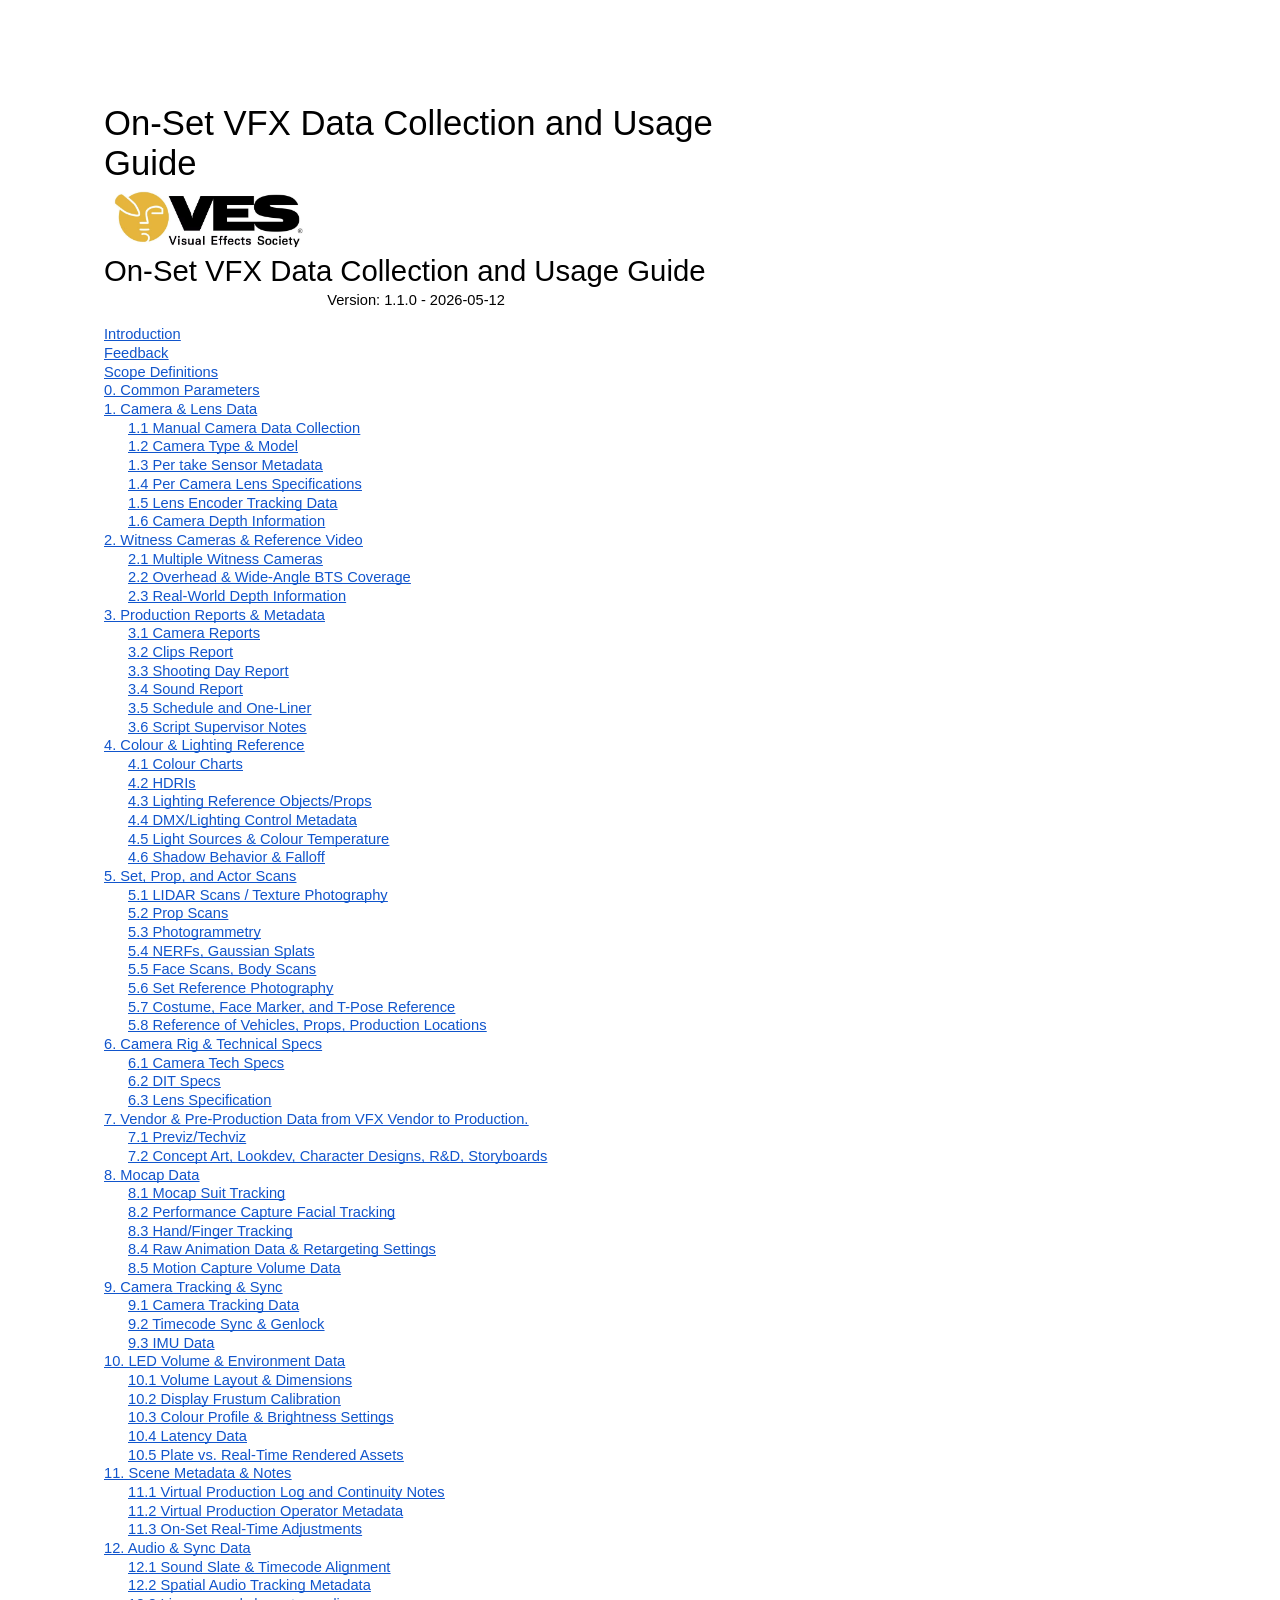
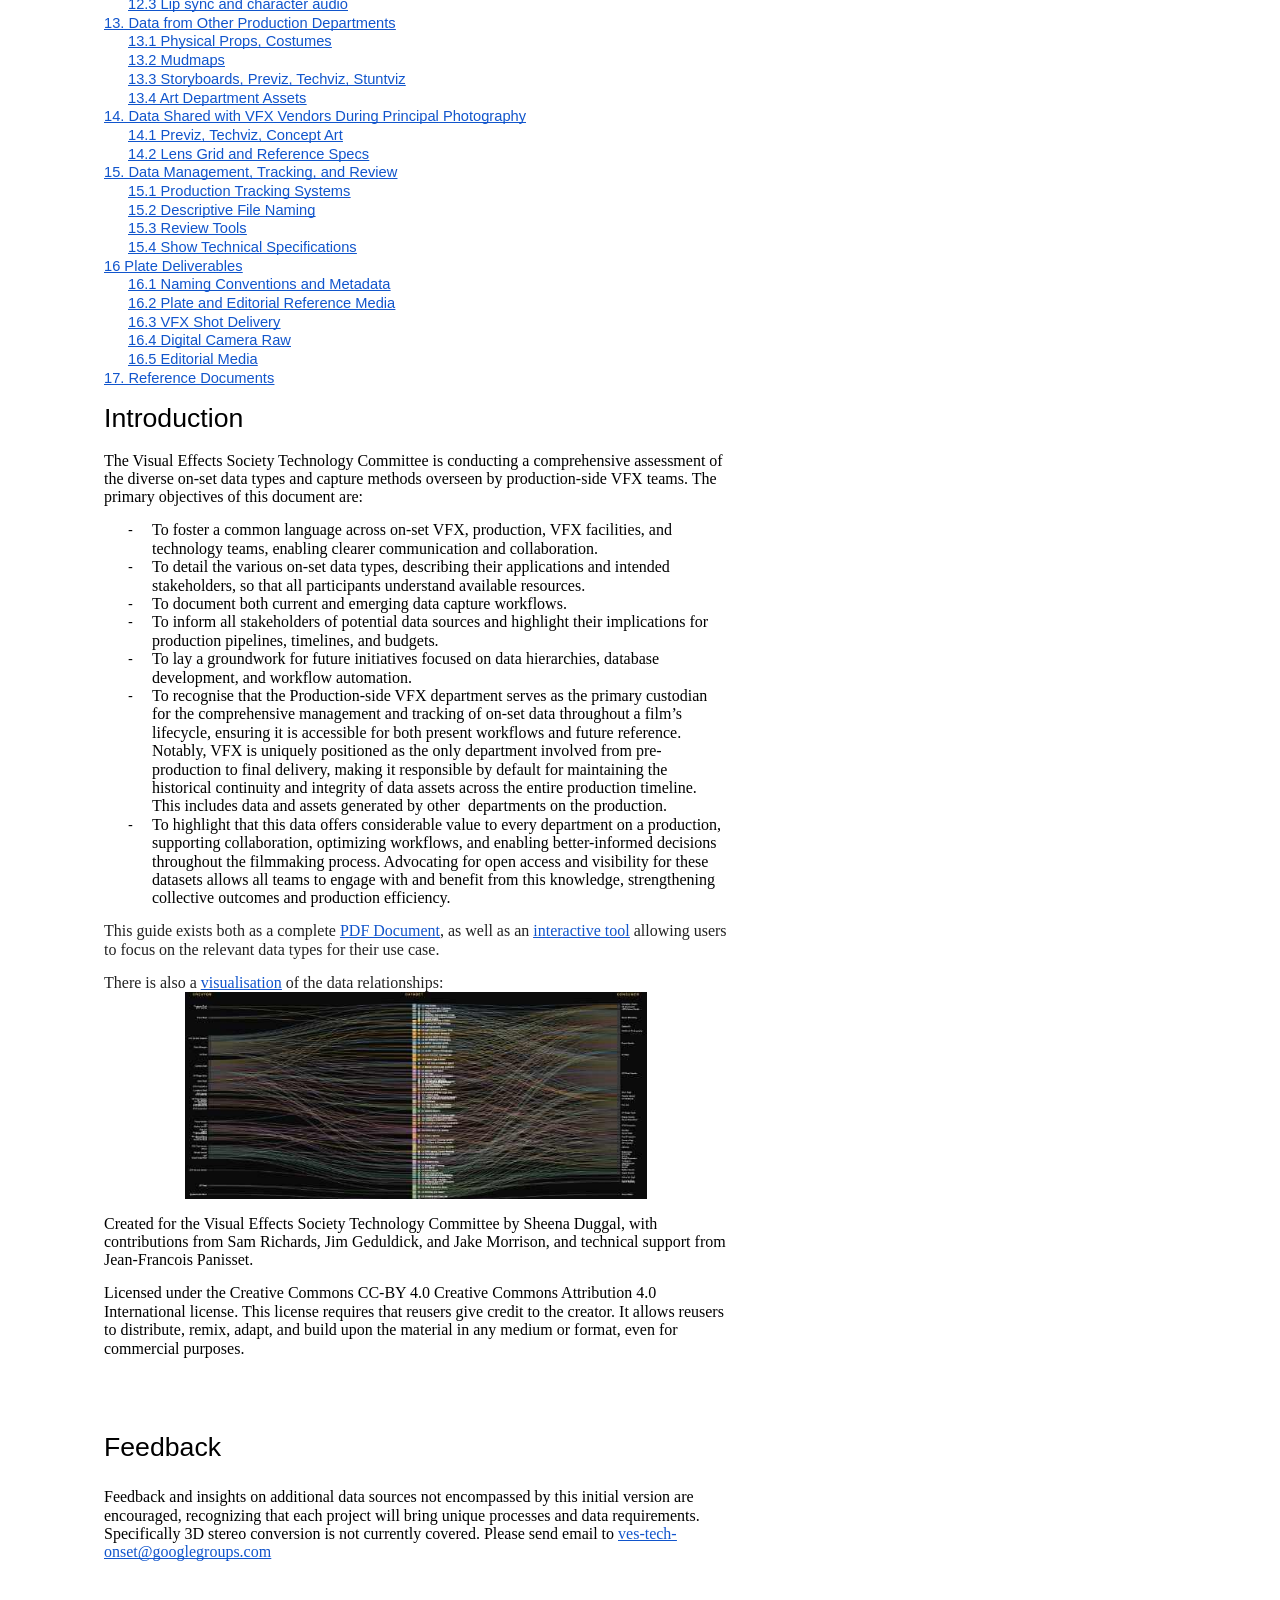
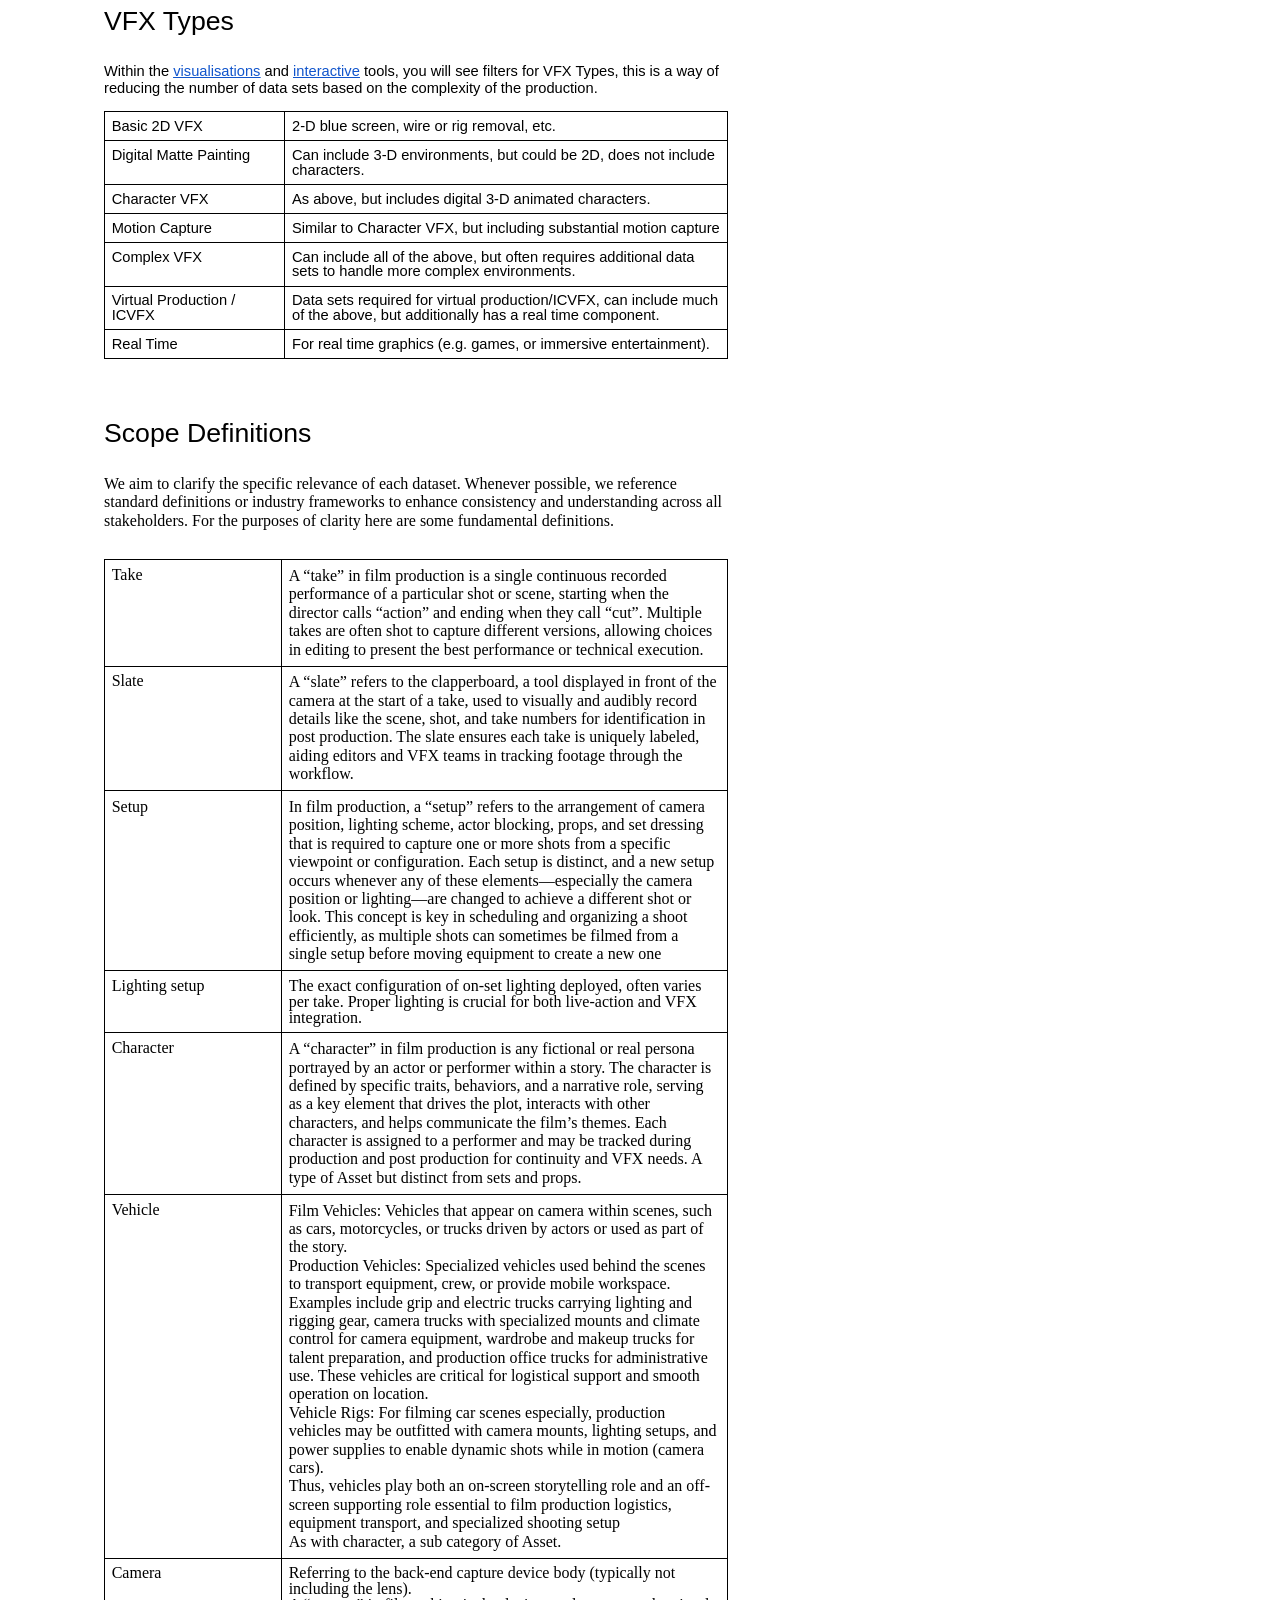
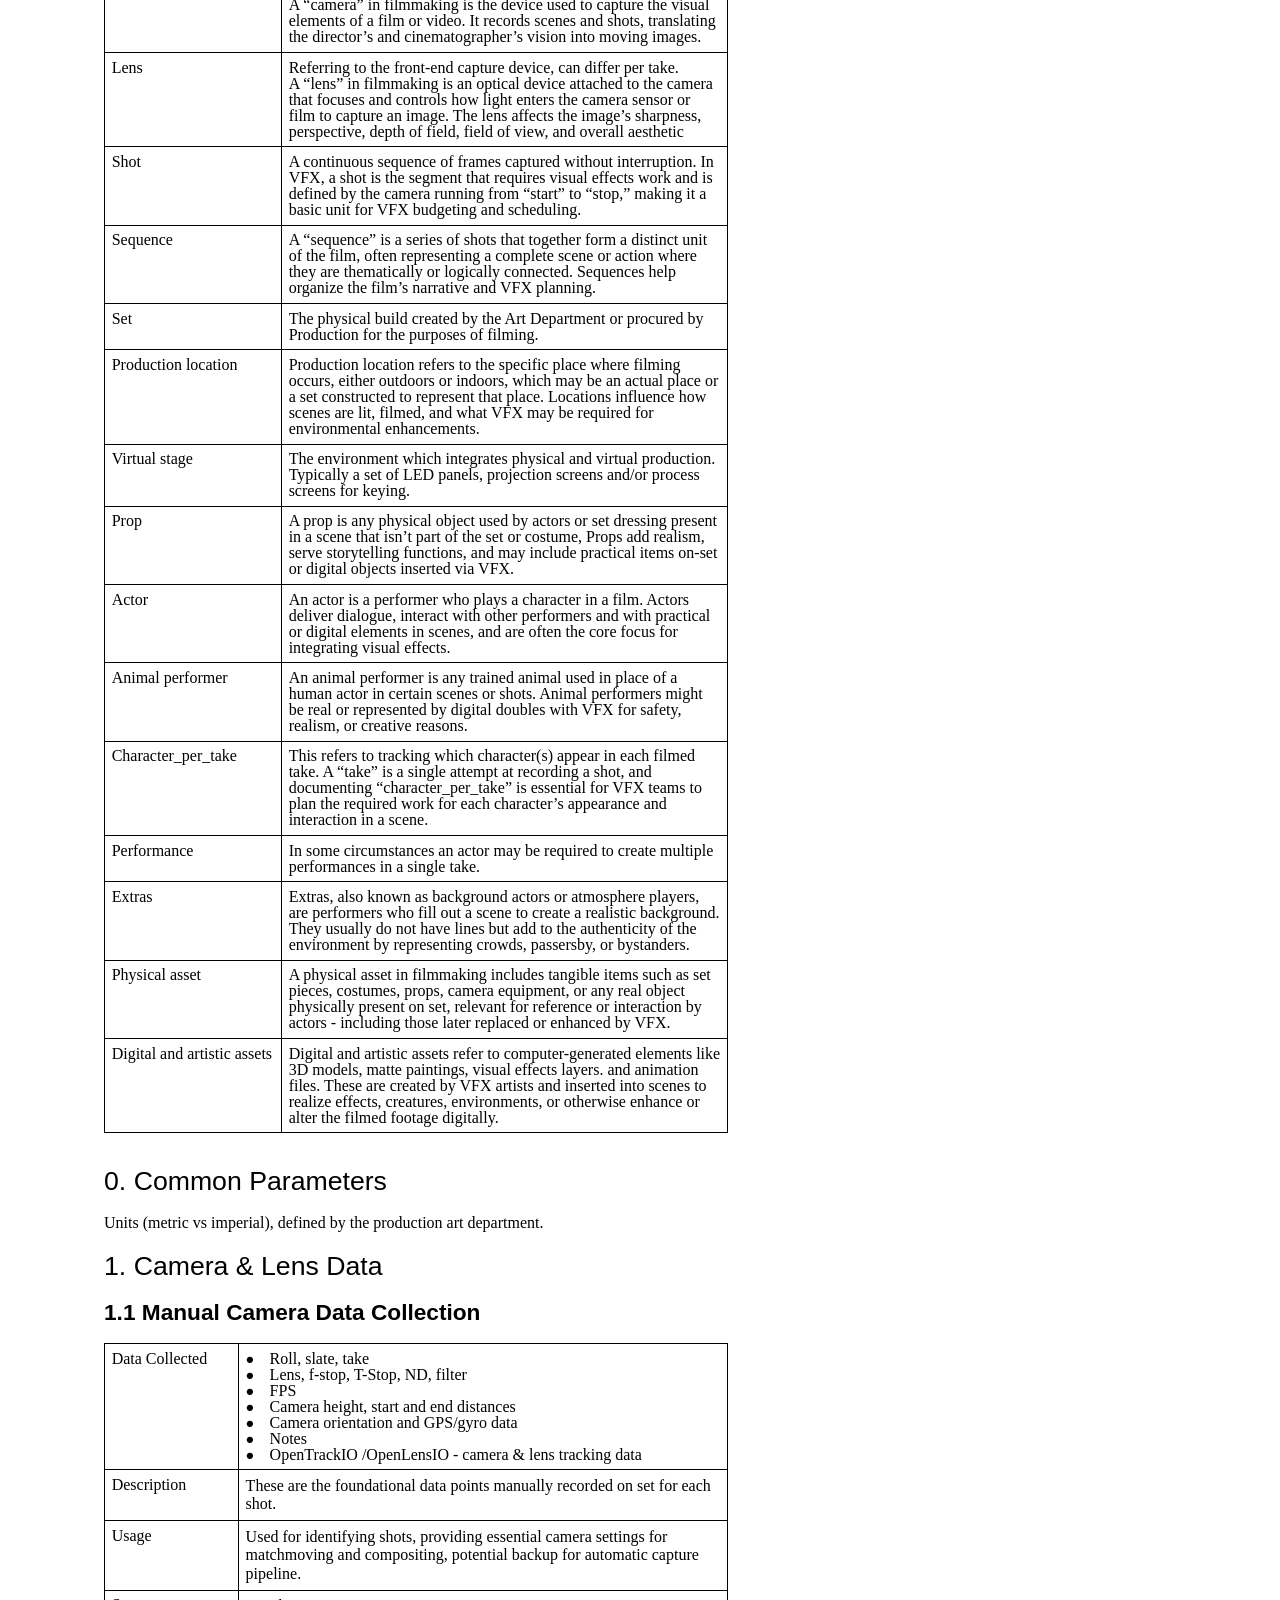
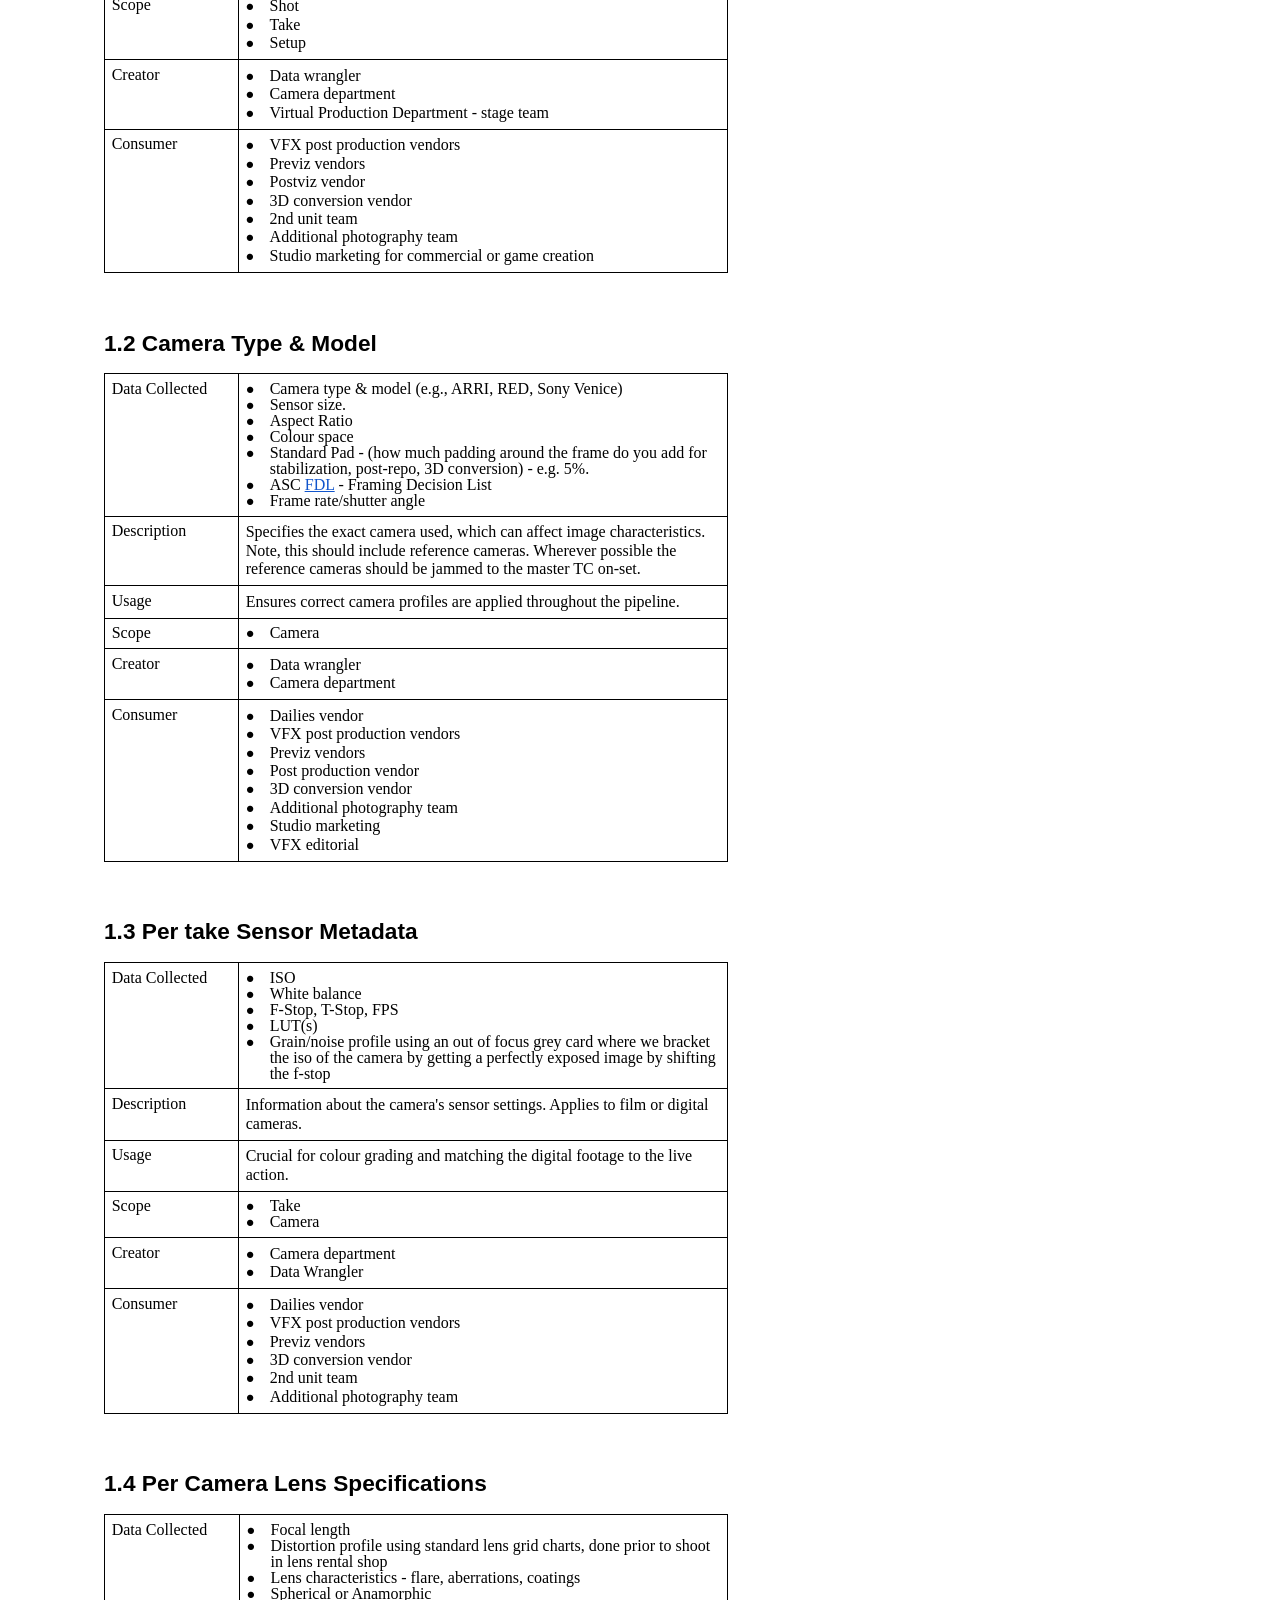
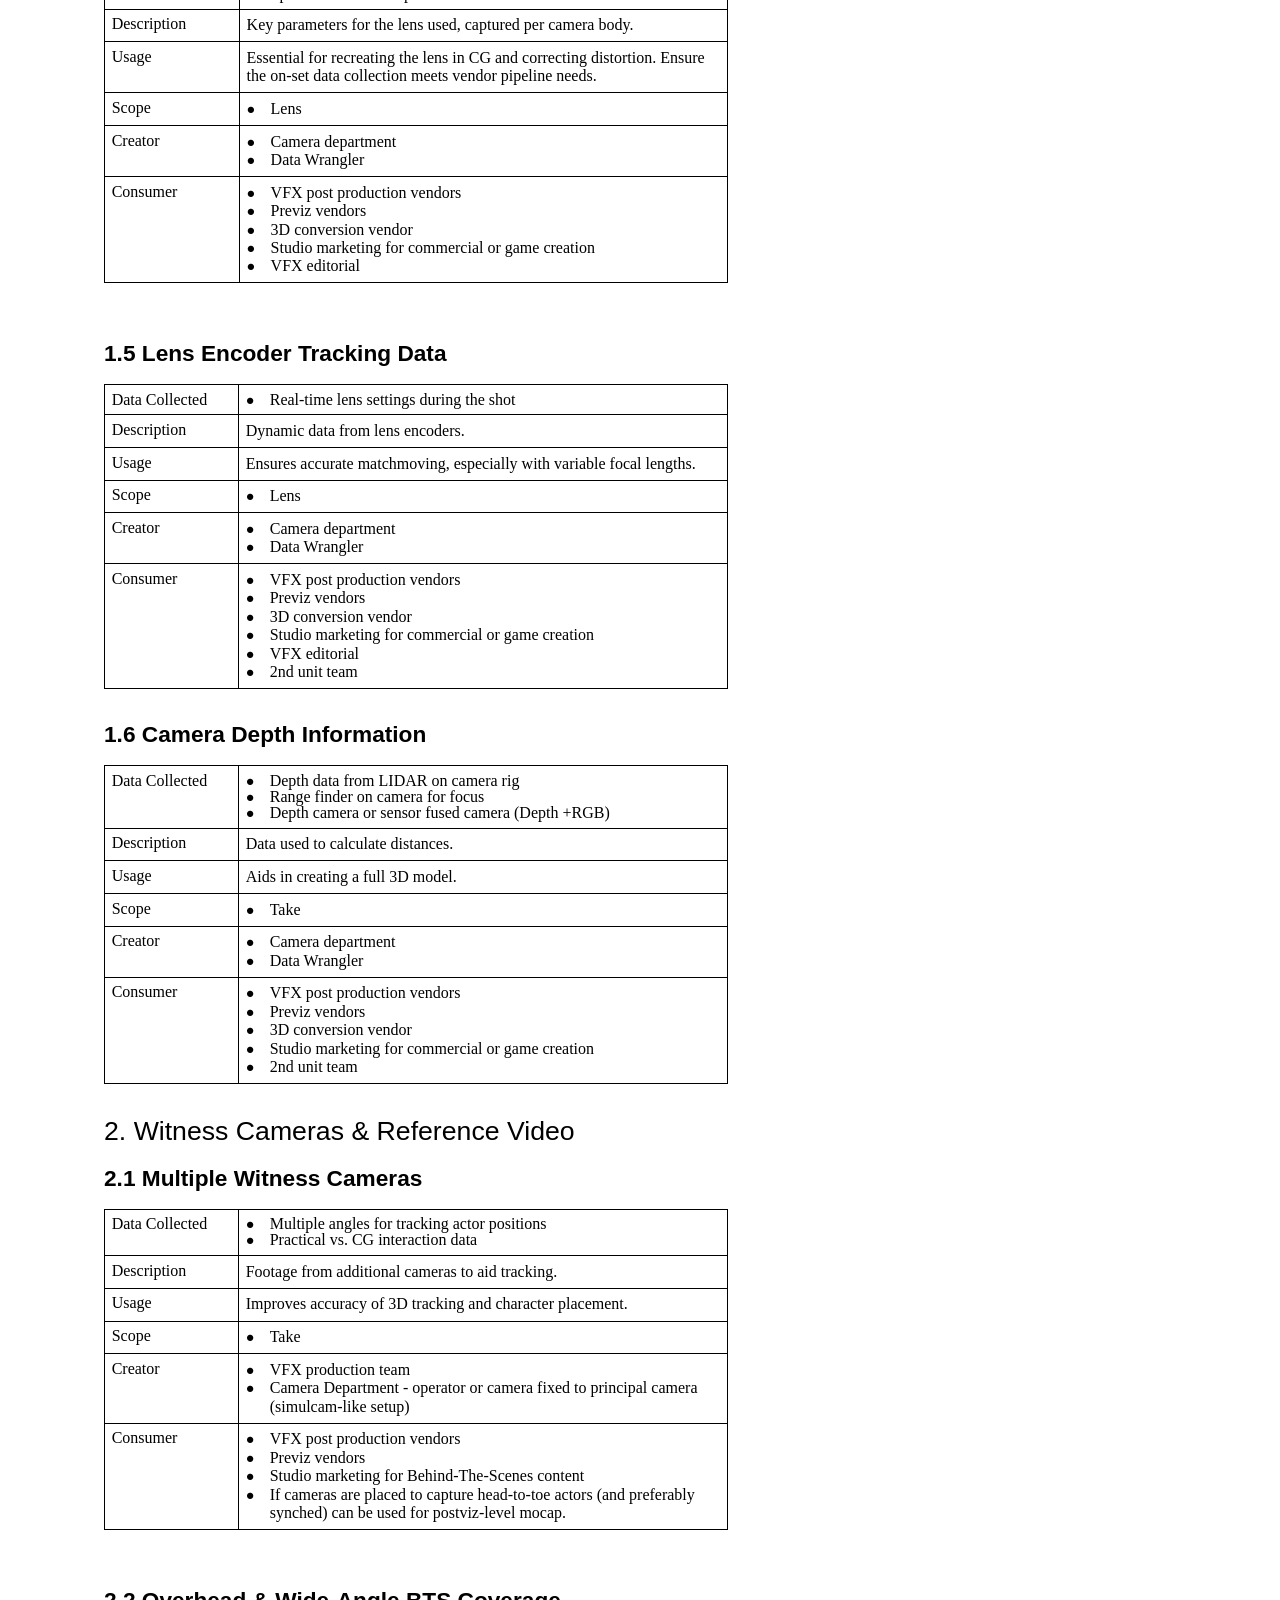
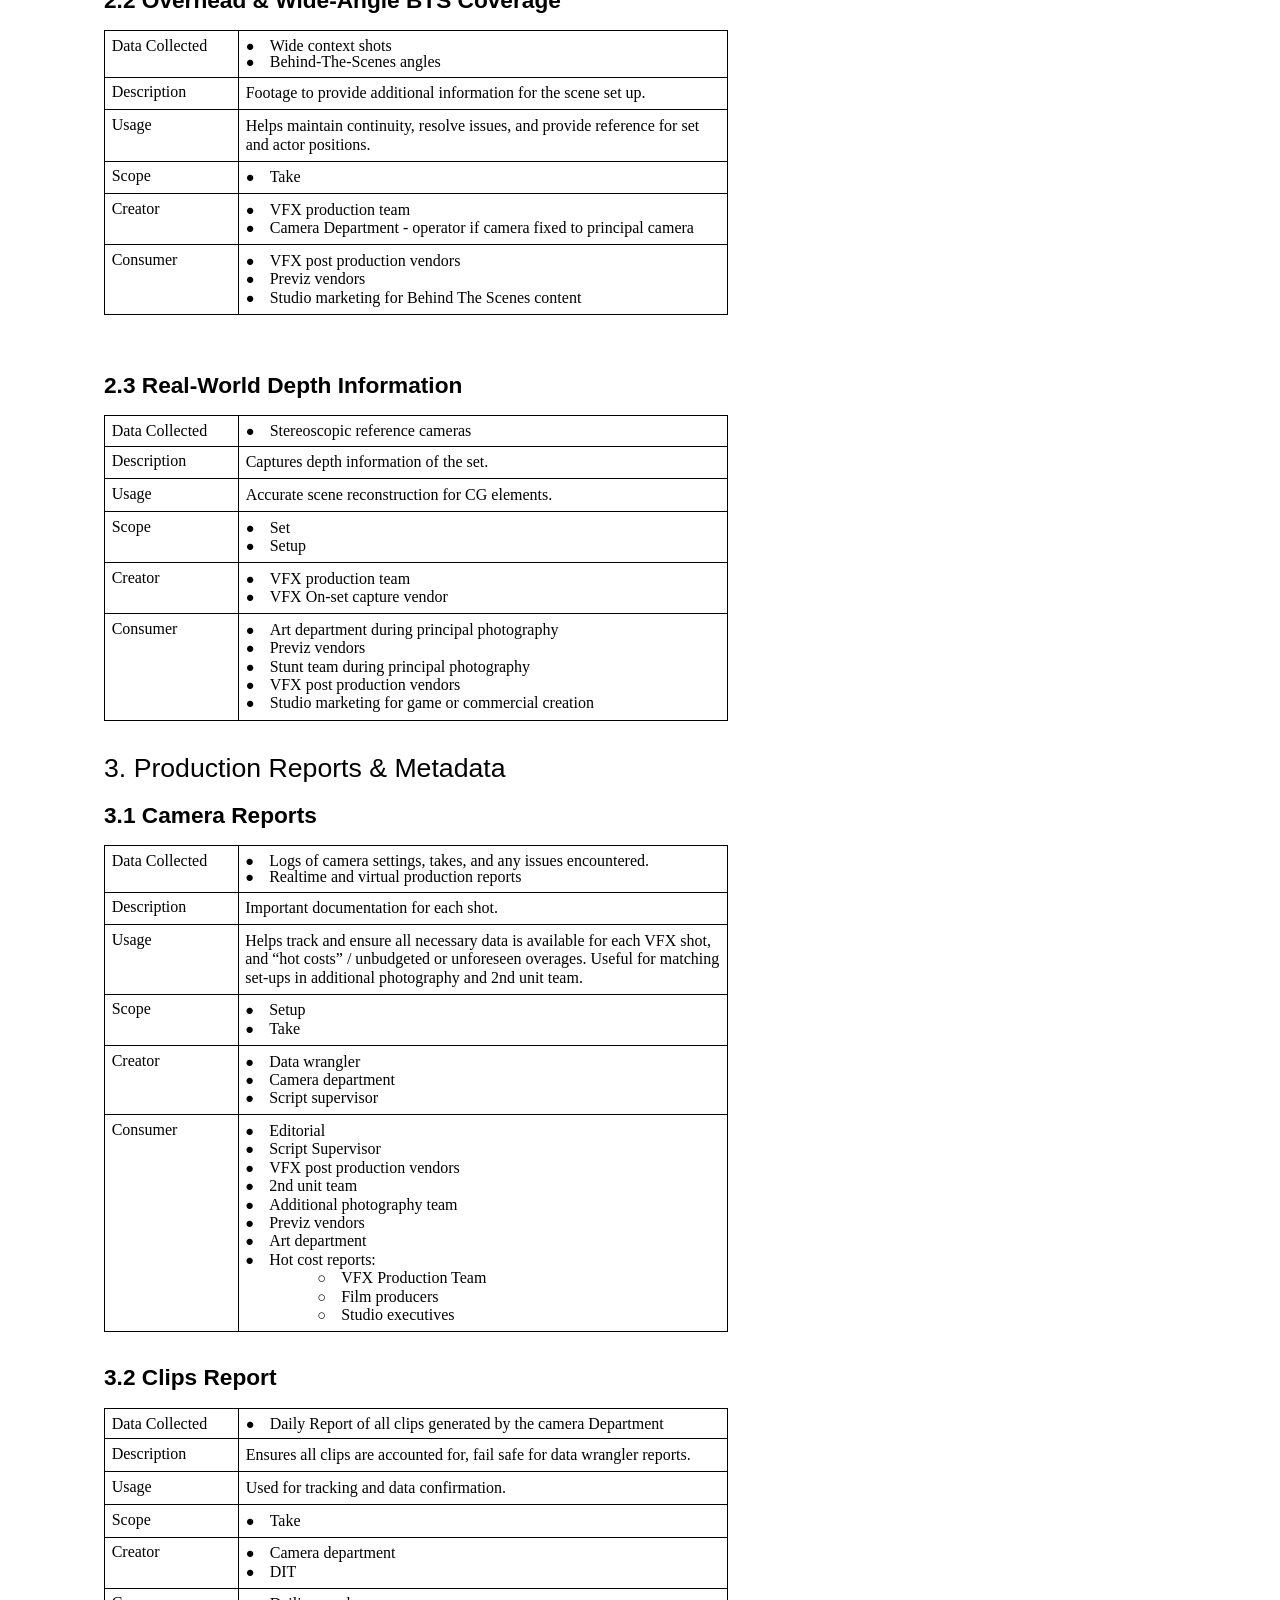
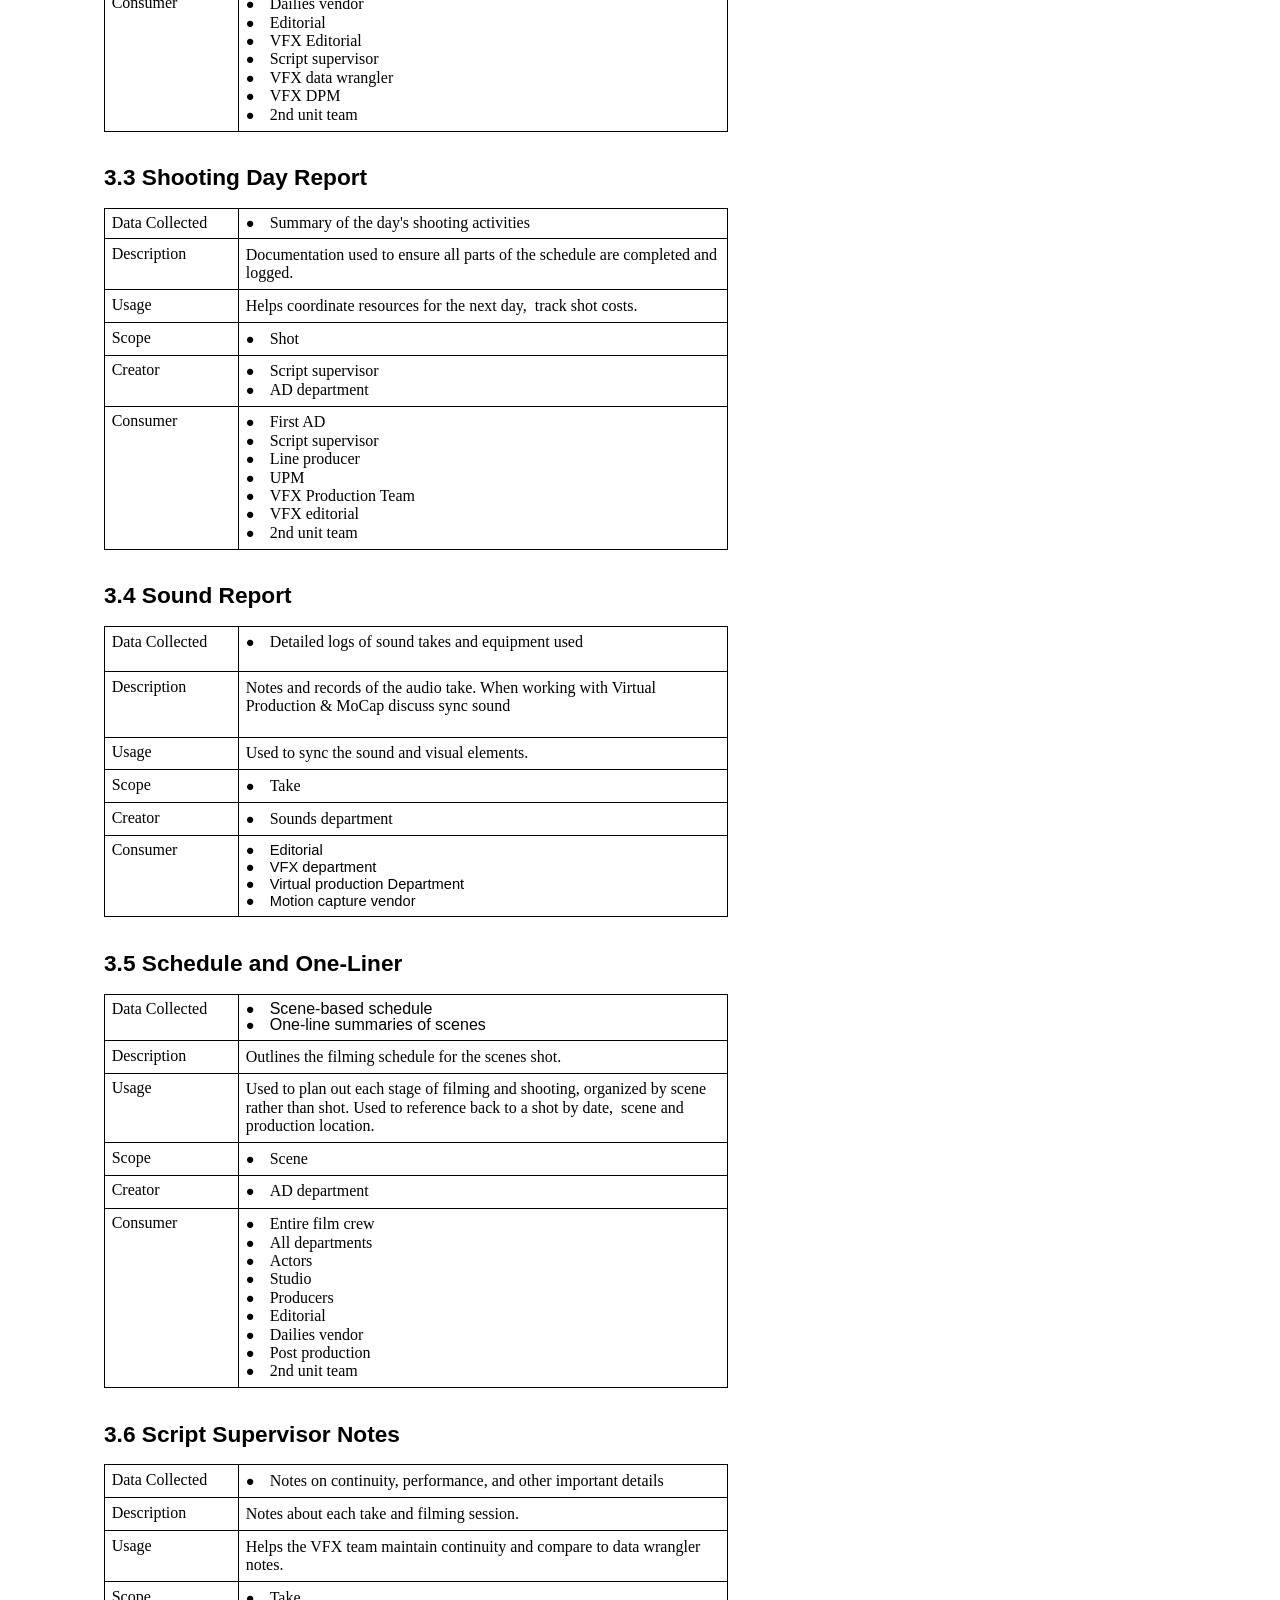
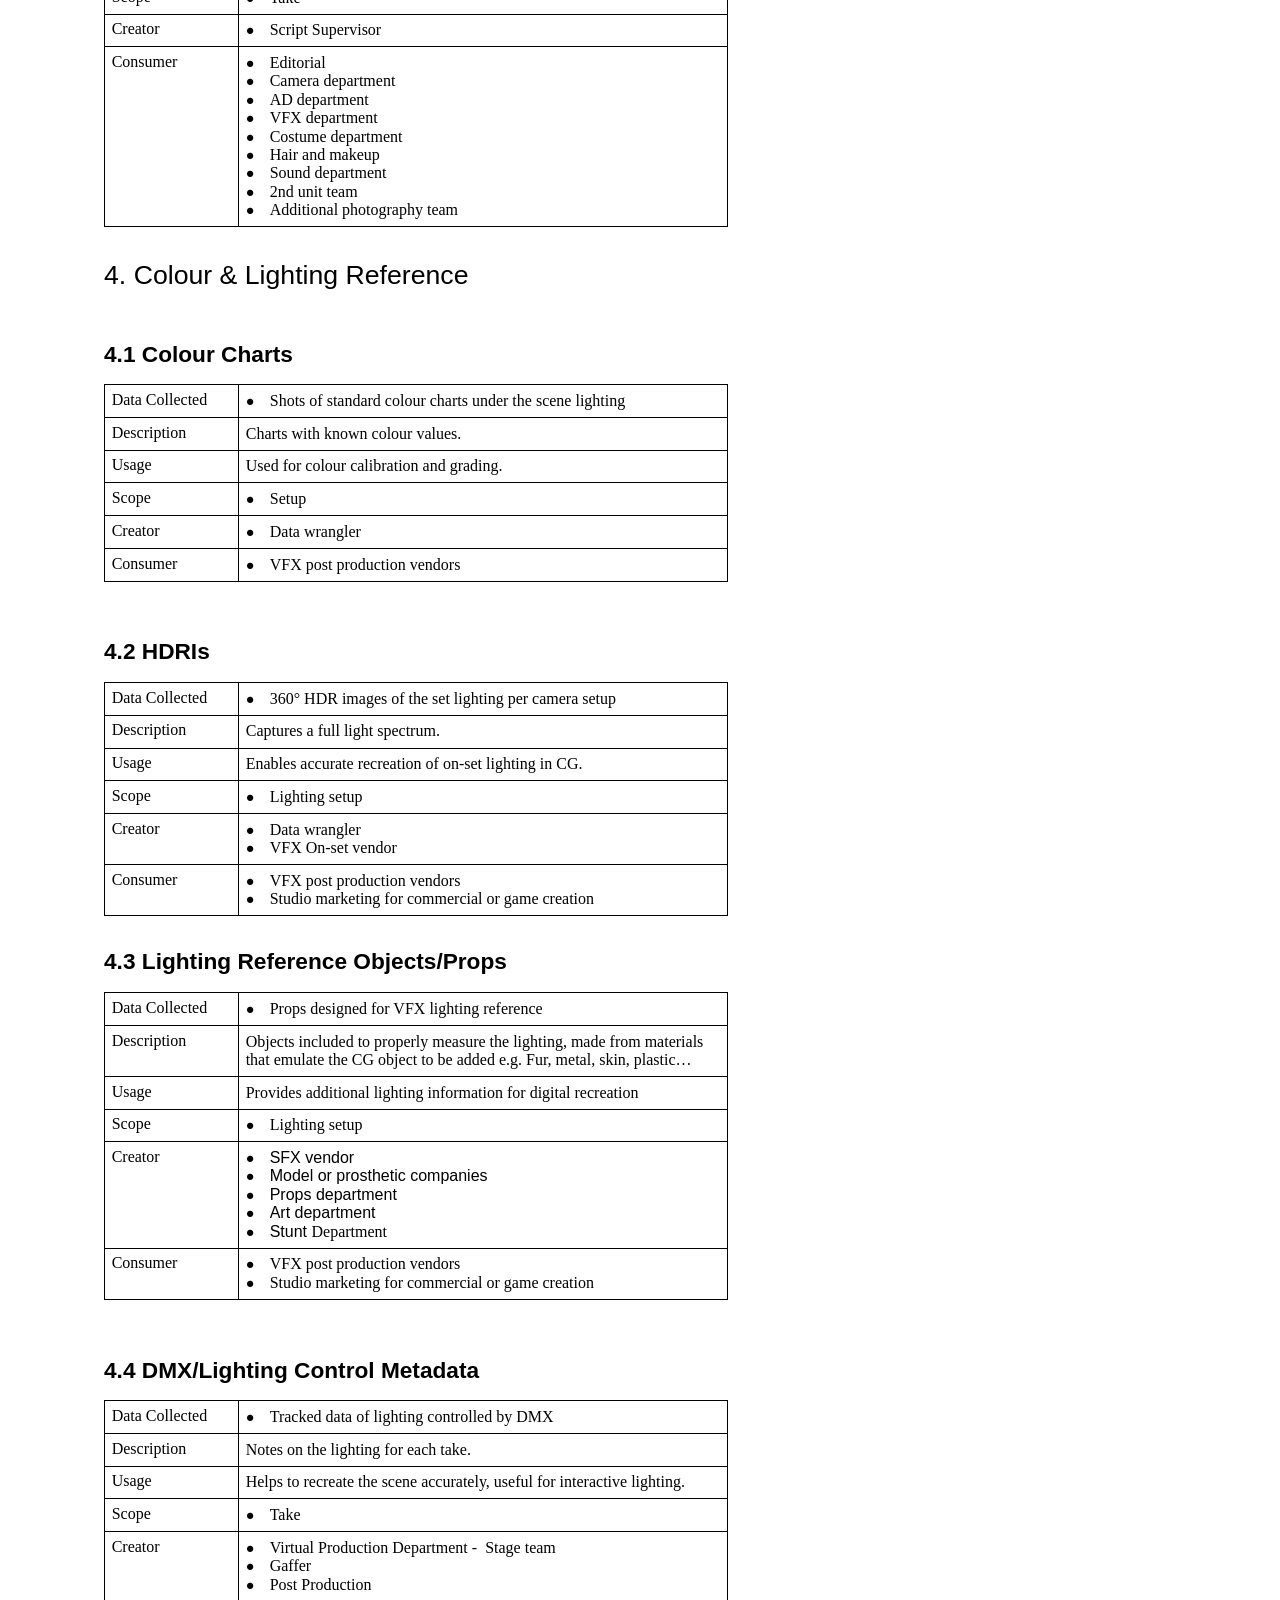
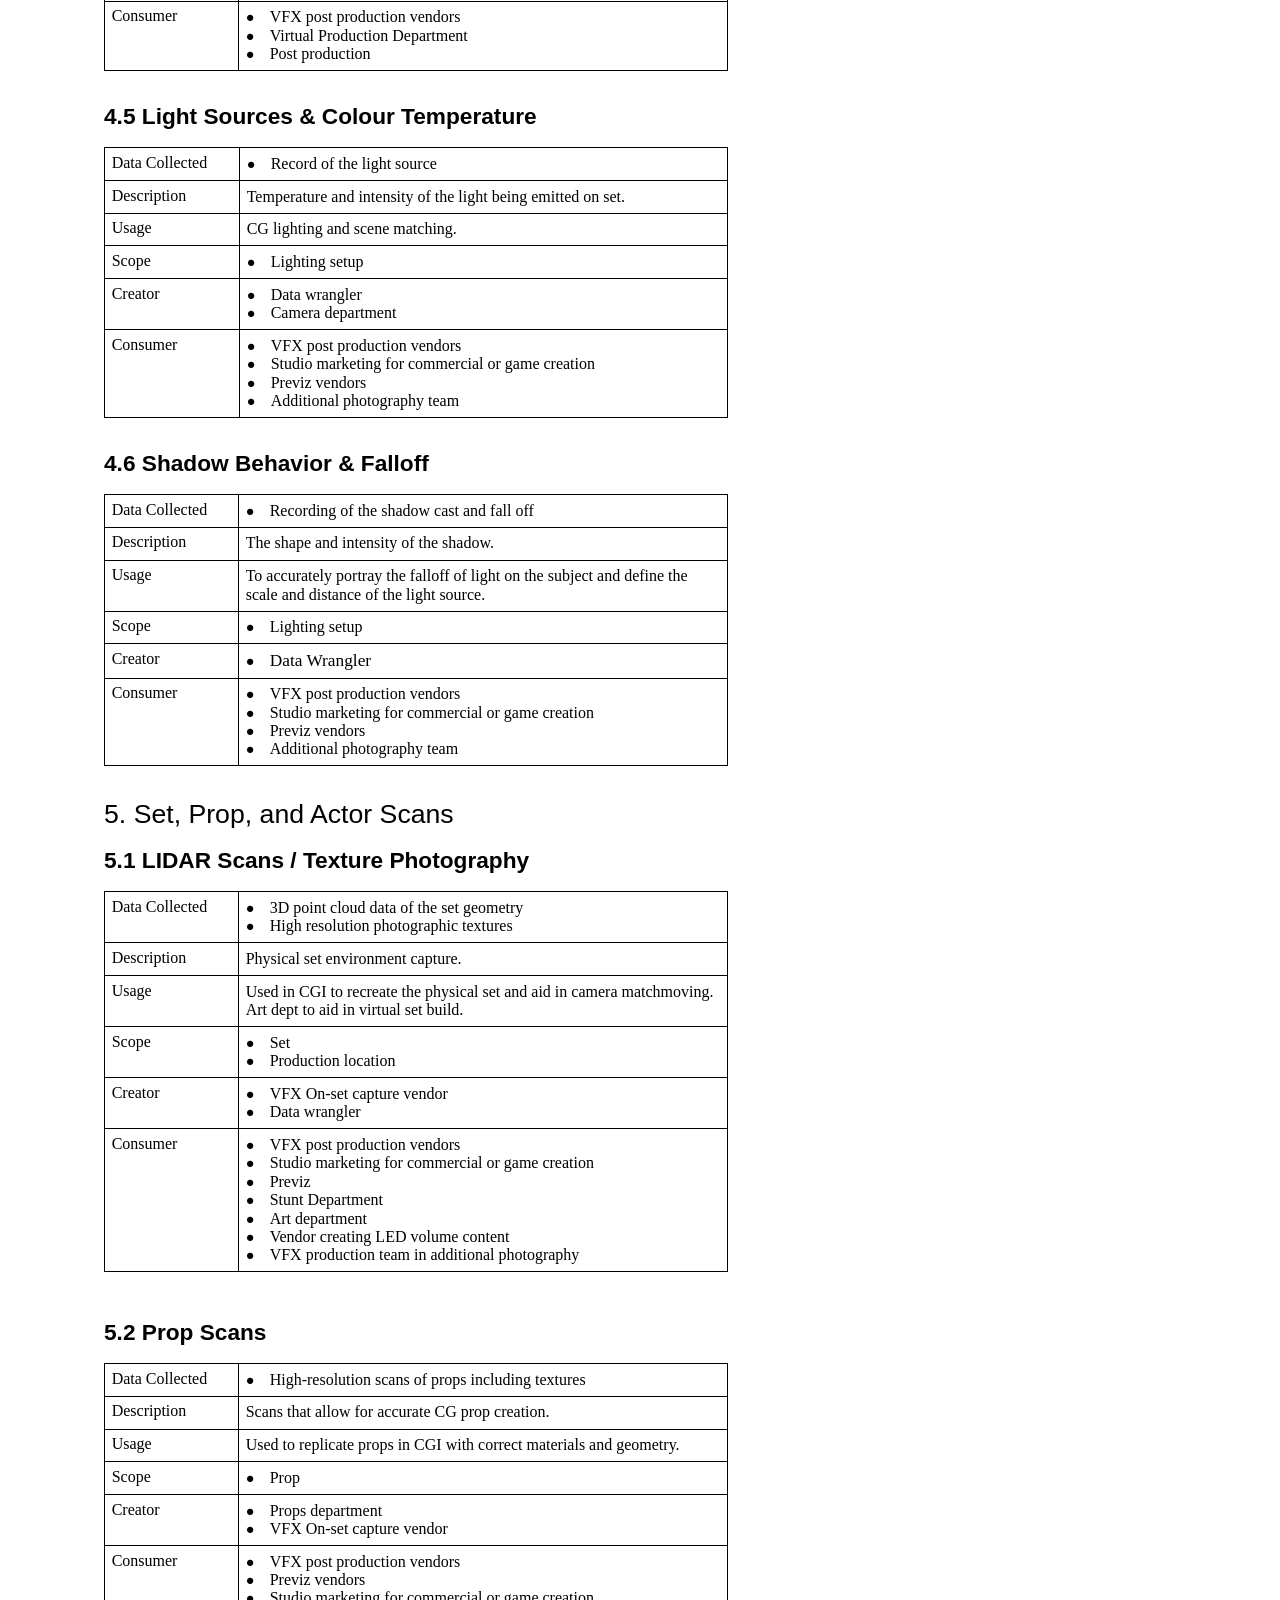
<file: data/doc_export.html>
<html><head><meta content="text/html; charset=UTF-8" http-equiv="content-type"><style type="text/css">@import url(https://themes.googleusercontent.com/fonts/css?kit=dpiI8CyVsrzWsJLBFKehGpLhv3qFjX7dUn1mYxfCXhI);ul.lst-kix_q0nxv95ilq3x-0{list-style-type:none}ul.lst-kix_q0nxv95ilq3x-1{list-style-type:none}ul.lst-kix_q0nxv95ilq3x-2{list-style-type:none}ul.lst-kix_q0nxv95ilq3x-3{list-style-type:none}ul.lst-kix_q0nxv95ilq3x-4{list-style-type:none}ul.lst-kix_q0nxv95ilq3x-5{list-style-type:none}ul.lst-kix_q0nxv95ilq3x-6{list-style-type:none}ul.lst-kix_d4gjsgjhfnko-5{list-style-type:none}ul.lst-kix_q0nxv95ilq3x-7{list-style-type:none}ul.lst-kix_d4gjsgjhfnko-4{list-style-type:none}ul.lst-kix_q0nxv95ilq3x-8{list-style-type:none}.lst-kix_ry1ervxvfjhd-2>li:before{content:"\0025a0   "}ul.lst-kix_d4gjsgjhfnko-7{list-style-type:none}ul.lst-kix_d4gjsgjhfnko-6{list-style-type:none}ul.lst-kix_d4gjsgjhfnko-1{list-style-type:none}ul.lst-kix_d4gjsgjhfnko-0{list-style-type:none}.lst-kix_ry1ervxvfjhd-0>li:before{content:"\0025cf   "}.lst-kix_ry1ervxvfjhd-1>li:before{content:"\0025cb   "}ul.lst-kix_d4gjsgjhfnko-3{list-style-type:none}ul.lst-kix_d4gjsgjhfnko-2{list-style-type:none}.lst-kix_sr7fxt85tb7o-2>li:before{content:"\0025a0   "}ul.lst-kix_d4gjsgjhfnko-8{list-style-type:none}.lst-kix_sr7fxt85tb7o-0>li:before{content:"\0025cf   "}.lst-kix_sr7fxt85tb7o-1>li:before{content:"\0025cb   "}.lst-kix_75cl88rczseh-0>li:before{content:"\0025cf   "}.lst-kix_ry1ervxvfjhd-8>li:before{content:"\0025a0   "}.lst-kix_sr7fxt85tb7o-3>li:before{content:"\0025cf   "}.lst-kix_75cl88rczseh-3>li:before{content:"\0025cf   "}.lst-kix_sr7fxt85tb7o-4>li:before{content:"\0025cb   "}.lst-kix_sr7fxt85tb7o-5>li:before{content:"\0025a0   "}.lst-kix_75cl88rczseh-1>li:before{content:"\0025cb   "}.lst-kix_75cl88rczseh-2>li:before{content:"\0025a0   "}.lst-kix_ry1ervxvfjhd-3>li:before{content:"\0025cf   "}.lst-kix_sr7fxt85tb7o-6>li:before{content:"\0025cf   "}.lst-kix_sr7fxt85tb7o-7>li:before{content:"\0025cb   "}.lst-kix_75cl88rczseh-7>li:before{content:"\0025cb   "}.lst-kix_75cl88rczseh-8>li:before{content:"\0025a0   "}.lst-kix_ry1ervxvfjhd-4>li:before{content:"\0025cb   "}.lst-kix_ry1ervxvfjhd-5>li:before{content:"\0025a0   "}.lst-kix_rvr0cq49ulgz-8>li:before{content:"\0025a0   "}.lst-kix_ry1ervxvfjhd-6>li:before{content:"\0025cf   "}.lst-kix_ry1ervxvfjhd-7>li:before{content:"\0025cb   "}.lst-kix_75cl88rczseh-4>li:before{content:"\0025cb   "}.lst-kix_sr7fxt85tb7o-8>li:before{content:"\0025a0   "}.lst-kix_75cl88rczseh-5>li:before{content:"\0025a0   "}.lst-kix_75cl88rczseh-6>li:before{content:"\0025cf   "}ul.lst-kix_sr7fxt85tb7o-5{list-style-type:none}ul.lst-kix_sr7fxt85tb7o-4{list-style-type:none}ul.lst-kix_sr7fxt85tb7o-7{list-style-type:none}ul.lst-kix_sr7fxt85tb7o-6{list-style-type:none}ul.lst-kix_9frpau8sa6os-6{list-style-type:none}ul.lst-kix_9frpau8sa6os-7{list-style-type:none}ul.lst-kix_sr7fxt85tb7o-8{list-style-type:none}ul.lst-kix_9frpau8sa6os-8{list-style-type:none}ul.lst-kix_9frpau8sa6os-2{list-style-type:none}ul.lst-kix_9frpau8sa6os-3{list-style-type:none}ul.lst-kix_9frpau8sa6os-4{list-style-type:none}.lst-kix_4pr2shy0qvxd-6>li:before{content:"\0025cf   "}ul.lst-kix_9frpau8sa6os-5{list-style-type:none}.lst-kix_4pr2shy0qvxd-5>li:before{content:"\0025a0   "}ul.lst-kix_9frpau8sa6os-0{list-style-type:none}ul.lst-kix_9frpau8sa6os-1{list-style-type:none}.lst-kix_4pr2shy0qvxd-7>li:before{content:"\0025cb   "}.lst-kix_4pr2shy0qvxd-8>li:before{content:"\0025a0   "}ul.lst-kix_sr7fxt85tb7o-1{list-style-type:none}ul.lst-kix_sr7fxt85tb7o-0{list-style-type:none}ul.lst-kix_sr7fxt85tb7o-3{list-style-type:none}ul.lst-kix_sr7fxt85tb7o-2{list-style-type:none}ul.lst-kix_fij07zo3axx3-8{list-style-type:none}ul.lst-kix_fij07zo3axx3-7{list-style-type:none}ul.lst-kix_fij07zo3axx3-0{list-style-type:none}ul.lst-kix_fij07zo3axx3-2{list-style-type:none}ul.lst-kix_fij07zo3axx3-1{list-style-type:none}ul.lst-kix_fij07zo3axx3-4{list-style-type:none}ul.lst-kix_fij07zo3axx3-3{list-style-type:none}ul.lst-kix_fij07zo3axx3-6{list-style-type:none}ul.lst-kix_fij07zo3axx3-5{list-style-type:none}.lst-kix_4pr2shy0qvxd-3>li:before{content:"\0025cf   "}.lst-kix_4pr2shy0qvxd-2>li:before{content:"\0025a0   "}.lst-kix_4pr2shy0qvxd-4>li:before{content:"\0025cb   "}.lst-kix_4pr2shy0qvxd-0>li:before{content:"\0025cf   "}.lst-kix_4pr2shy0qvxd-1>li:before{content:"\0025cb   "}ul.lst-kix_m6zcob9chk6z-4{list-style-type:none}ul.lst-kix_m6zcob9chk6z-3{list-style-type:none}ul.lst-kix_m6zcob9chk6z-6{list-style-type:none}.lst-kix_j0r6yjq8j31f-5>li:before{content:"\0025a0   "}ul.lst-kix_m6zcob9chk6z-5{list-style-type:none}ul.lst-kix_m6zcob9chk6z-8{list-style-type:none}ul.lst-kix_m6zcob9chk6z-7{list-style-type:none}.lst-kix_j0r6yjq8j31f-7>li:before{content:"\0025cb   "}ul.lst-kix_m6zcob9chk6z-0{list-style-type:none}.lst-kix_d4gjsgjhfnko-0>li:before{content:"\0025cf   "}ul.lst-kix_m6zcob9chk6z-2{list-style-type:none}ul.lst-kix_m6zcob9chk6z-1{list-style-type:none}.lst-kix_d4gjsgjhfnko-2>li:before{content:"\0025a0   "}.lst-kix_m6zcob9chk6z-1>li:before{content:"\0025cb   "}.lst-kix_m6zcob9chk6z-3>li:before{content:"\0025cf   "}.lst-kix_j0r6yjq8j31f-1>li:before{content:"\0025cb   "}.lst-kix_d4gjsgjhfnko-6>li:before{content:"\0025cf   "}.lst-kix_fdv2p6npgzvv-1>li:before{content:"\0025cb   "}.lst-kix_j0r6yjq8j31f-3>li:before{content:"\0025cf   "}.lst-kix_d4gjsgjhfnko-4>li:before{content:"\0025cb   "}ul.lst-kix_j2jm9ddmdppw-0{list-style-type:none}ul.lst-kix_j2jm9ddmdppw-2{list-style-type:none}ul.lst-kix_j2jm9ddmdppw-1{list-style-type:none}ul.lst-kix_j2jm9ddmdppw-4{list-style-type:none}ul.lst-kix_j2jm9ddmdppw-3{list-style-type:none}.lst-kix_bas5d099ae40-8>li:before{content:"-  "}ul.lst-kix_j2jm9ddmdppw-6{list-style-type:none}ul.lst-kix_j2jm9ddmdppw-5{list-style-type:none}ul.lst-kix_j2jm9ddmdppw-8{list-style-type:none}ul.lst-kix_j2jm9ddmdppw-7{list-style-type:none}.lst-kix_wn42bub2gu2l-0>li:before{content:"\0025cf   "}.lst-kix_8t24fdwhw9mm-1>li:before{content:"\0025cb   "}.lst-kix_9frpau8sa6os-0>li:before{content:"\0025cf   "}.lst-kix_8t24fdwhw9mm-3>li:before{content:"\0025cf   "}.lst-kix_8t24fdwhw9mm-5>li:before{content:"\0025a0   "}.lst-kix_9frpau8sa6os-2>li:before{content:"\0025a0   "}.lst-kix_8t24fdwhw9mm-7>li:before{content:"\0025cb   "}.lst-kix_9frpau8sa6os-4>li:before{content:"\0025cb   "}.lst-kix_9frpau8sa6os-8>li:before{content:"\0025a0   "}.lst-kix_rvr0cq49ulgz-0>li:before{content:"\0025cf   "}.lst-kix_rvr0cq49ulgz-4>li:before{content:"\0025cb   "}.lst-kix_qkr0qofgz3xx-5>li:before{content:"\0025a0   "}.lst-kix_wn42bub2gu2l-8>li:before{content:"\0025a0   "}ul.lst-kix_8t24fdwhw9mm-1{list-style-type:none}ul.lst-kix_8t24fdwhw9mm-0{list-style-type:none}.lst-kix_9frpau8sa6os-6>li:before{content:"\0025cf   "}.lst-kix_rvr0cq49ulgz-6>li:before{content:"\0025cf   "}.lst-kix_qkr0qofgz3xx-7>li:before{content:"\0025cb   "}.lst-kix_wn42bub2gu2l-2>li:before{content:"\0025a0   "}ul.lst-kix_8t24fdwhw9mm-5{list-style-type:none}ul.lst-kix_8t24fdwhw9mm-4{list-style-type:none}ul.lst-kix_8t24fdwhw9mm-3{list-style-type:none}ul.lst-kix_8t24fdwhw9mm-2{list-style-type:none}.lst-kix_8u0jkjoiko7b-7>li:before{content:"\0025cb   "}.lst-kix_bas5d099ae40-4>li:before{content:"-  "}ul.lst-kix_8t24fdwhw9mm-8{list-style-type:none}ul.lst-kix_8t24fdwhw9mm-7{list-style-type:none}ul.lst-kix_8t24fdwhw9mm-6{list-style-type:none}.lst-kix_wn42bub2gu2l-6>li:before{content:"\0025cf   "}.lst-kix_bas5d099ae40-6>li:before{content:"-  "}.lst-kix_wn42bub2gu2l-4>li:before{content:"\0025cb   "}.lst-kix_fij07zo3axx3-7>li:before{content:"\0025cb   "}.lst-kix_rvr0cq49ulgz-2>li:before{content:"\0025a0   "}.lst-kix_fij07zo3axx3-1>li:before{content:"\0025cb   "}.lst-kix_c1potm6apxkr-6>li:before{content:"\0025cf   "}.lst-kix_c1potm6apxkr-8>li:before{content:"\0025a0   "}.lst-kix_fij07zo3axx3-5>li:before{content:"\0025a0   "}.lst-kix_fij07zo3axx3-3>li:before{content:"\0025cf   "}.lst-kix_d4gjsgjhfnko-8>li:before{content:"\0025a0   "}.lst-kix_bas5d099ae40-2>li:before{content:"-  "}.lst-kix_c1potm6apxkr-0>li:before{content:"\0025cf   "}.lst-kix_bas5d099ae40-0>li:before{content:"-  "}.lst-kix_qkr0qofgz3xx-1>li:before{content:"\0025cb   "}.lst-kix_c1potm6apxkr-2>li:before{content:"\0025a0   "}.lst-kix_c1potm6apxkr-4>li:before{content:"\0025cb   "}.lst-kix_qkr0qofgz3xx-3>li:before{content:"\0025cf   "}ul.lst-kix_wn42bub2gu2l-2{list-style-type:none}ul.lst-kix_uqiw3ia5lvly-1{list-style-type:none}ul.lst-kix_fdv2p6npgzvv-4{list-style-type:none}ul.lst-kix_bas5d099ae40-0{list-style-type:none}ul.lst-kix_wn42bub2gu2l-1{list-style-type:none}ul.lst-kix_uqiw3ia5lvly-0{list-style-type:none}.lst-kix_j2jm9ddmdppw-7>li:before{content:"\0025cb   "}.lst-kix_j2jm9ddmdppw-8>li:before{content:"\0025a0   "}ul.lst-kix_fdv2p6npgzvv-5{list-style-type:none}ul.lst-kix_bas5d099ae40-1{list-style-type:none}ul.lst-kix_wn42bub2gu2l-4{list-style-type:none}ul.lst-kix_fdv2p6npgzvv-6{list-style-type:none}ul.lst-kix_bas5d099ae40-2{list-style-type:none}ul.lst-kix_wn42bub2gu2l-3{list-style-type:none}.lst-kix_i005uisqy7mu-0>li:before{content:"\0025cf   "}ul.lst-kix_fdv2p6npgzvv-7{list-style-type:none}ul.lst-kix_bas5d099ae40-3{list-style-type:none}ul.lst-kix_wn42bub2gu2l-6{list-style-type:none}ul.lst-kix_uqiw3ia5lvly-5{list-style-type:none}ul.lst-kix_fdv2p6npgzvv-8{list-style-type:none}ul.lst-kix_wn42bub2gu2l-5{list-style-type:none}ul.lst-kix_uqiw3ia5lvly-4{list-style-type:none}.lst-kix_j2jm9ddmdppw-5>li:before{content:"\0025a0   "}ul.lst-kix_wn42bub2gu2l-8{list-style-type:none}ul.lst-kix_uqiw3ia5lvly-3{list-style-type:none}ul.lst-kix_wn42bub2gu2l-7{list-style-type:none}ul.lst-kix_uqiw3ia5lvly-2{list-style-type:none}ul.lst-kix_8u0jkjoiko7b-7{list-style-type:none}ul.lst-kix_8u0jkjoiko7b-6{list-style-type:none}.lst-kix_i005uisqy7mu-2>li:before{content:"\0025a0   "}ul.lst-kix_8u0jkjoiko7b-8{list-style-type:none}ul.lst-kix_8u0jkjoiko7b-3{list-style-type:none}ul.lst-kix_fdv2p6npgzvv-0{list-style-type:none}.lst-kix_j2jm9ddmdppw-6>li:before{content:"\0025cf   "}ul.lst-kix_8u0jkjoiko7b-2{list-style-type:none}ul.lst-kix_fdv2p6npgzvv-1{list-style-type:none}ul.lst-kix_8u0jkjoiko7b-5{list-style-type:none}ul.lst-kix_fdv2p6npgzvv-2{list-style-type:none}.lst-kix_i005uisqy7mu-1>li:before{content:"\0025cb   "}ul.lst-kix_8u0jkjoiko7b-4{list-style-type:none}ul.lst-kix_fdv2p6npgzvv-3{list-style-type:none}ul.lst-kix_ry1ervxvfjhd-2{list-style-type:none}ul.lst-kix_ry1ervxvfjhd-3{list-style-type:none}ul.lst-kix_ry1ervxvfjhd-0{list-style-type:none}.lst-kix_uqiw3ia5lvly-5>li:before{content:"\0025a0   "}ul.lst-kix_ry1ervxvfjhd-1{list-style-type:none}ul.lst-kix_rvr0cq49ulgz-1{list-style-type:none}ul.lst-kix_rvr0cq49ulgz-0{list-style-type:none}.lst-kix_uqiw3ia5lvly-6>li:before{content:"\0025cf   "}ul.lst-kix_bas5d099ae40-8{list-style-type:none}ul.lst-kix_uqiw3ia5lvly-8{list-style-type:none}ul.lst-kix_uqiw3ia5lvly-7{list-style-type:none}ul.lst-kix_uqiw3ia5lvly-6{list-style-type:none}.lst-kix_uqiw3ia5lvly-7>li:before{content:"\0025cb   "}ul.lst-kix_bas5d099ae40-4{list-style-type:none}ul.lst-kix_bas5d099ae40-5{list-style-type:none}ul.lst-kix_bas5d099ae40-6{list-style-type:none}.lst-kix_uqiw3ia5lvly-8>li:before{content:"\0025a0   "}ul.lst-kix_bas5d099ae40-7{list-style-type:none}.lst-kix_q0nxv95ilq3x-8>li:before{content:"\0025a0   "}.lst-kix_8u0jkjoiko7b-0>li:before{content:"\0025cf   "}.lst-kix_8u0jkjoiko7b-1>li:before{content:"\0025cb   "}.lst-kix_8u0jkjoiko7b-2>li:before{content:"\0025a0   "}.lst-kix_8u0jkjoiko7b-3>li:before{content:"\0025cf   "}ul.lst-kix_rvr0cq49ulgz-5{list-style-type:none}ul.lst-kix_rvr0cq49ulgz-4{list-style-type:none}.lst-kix_8u0jkjoiko7b-4>li:before{content:"\0025cb   "}.lst-kix_8u0jkjoiko7b-5>li:before{content:"\0025a0   "}ul.lst-kix_rvr0cq49ulgz-3{list-style-type:none}ul.lst-kix_rvr0cq49ulgz-2{list-style-type:none}ul.lst-kix_rvr0cq49ulgz-8{list-style-type:none}ul.lst-kix_rvr0cq49ulgz-7{list-style-type:none}ul.lst-kix_rvr0cq49ulgz-6{list-style-type:none}.lst-kix_uqiw3ia5lvly-4>li:before{content:"\0025cb   "}.lst-kix_j2jm9ddmdppw-0>li:before{content:"\0025cf   "}.lst-kix_uqiw3ia5lvly-3>li:before{content:"\0025cf   "}.lst-kix_i005uisqy7mu-6>li:before{content:"\0025cf   "}.lst-kix_i005uisqy7mu-8>li:before{content:"\0025a0   "}.lst-kix_j2jm9ddmdppw-1>li:before{content:"\0025cb   "}.lst-kix_uqiw3ia5lvly-2>li:before{content:"\0025a0   "}.lst-kix_i005uisqy7mu-3>li:before{content:"\0025cf   "}.lst-kix_i005uisqy7mu-7>li:before{content:"\0025cb   "}.lst-kix_j2jm9ddmdppw-3>li:before{content:"\0025cf   "}.lst-kix_j2jm9ddmdppw-4>li:before{content:"\0025cb   "}.lst-kix_uqiw3ia5lvly-1>li:before{content:"\0025cb   "}.lst-kix_i005uisqy7mu-4>li:before{content:"\0025cb   "}.lst-kix_j2jm9ddmdppw-2>li:before{content:"\0025a0   "}.lst-kix_uqiw3ia5lvly-0>li:before{content:"\0025cf   "}.lst-kix_i005uisqy7mu-5>li:before{content:"\0025a0   "}.lst-kix_8t24fdwhw9mm-0>li:before{content:"\0025cf   "}ul.lst-kix_c1potm6apxkr-0{list-style-type:none}.lst-kix_q0nxv95ilq3x-6>li:before{content:"\0025cf   "}.lst-kix_q0nxv95ilq3x-7>li:before{content:"\0025cb   "}.lst-kix_fdv2p6npgzvv-5>li:before{content:"\0025a0   "}.lst-kix_fdv2p6npgzvv-7>li:before{content:"\0025cb   "}.lst-kix_m6zcob9chk6z-8>li:before{content:"\0025a0   "}.lst-kix_q0nxv95ilq3x-5>li:before{content:"\0025a0   "}.lst-kix_fdv2p6npgzvv-6>li:before{content:"\0025cf   "}.lst-kix_q0nxv95ilq3x-4>li:before{content:"\0025cb   "}ul.lst-kix_c1potm6apxkr-6{list-style-type:none}.lst-kix_m6zcob9chk6z-6>li:before{content:"\0025cf   "}ul.lst-kix_c1potm6apxkr-5{list-style-type:none}ul.lst-kix_c1potm6apxkr-8{list-style-type:none}.lst-kix_m6zcob9chk6z-5>li:before{content:"\0025a0   "}.lst-kix_m6zcob9chk6z-7>li:before{content:"\0025cb   "}.lst-kix_fdv2p6npgzvv-3>li:before{content:"\0025cf   "}ul.lst-kix_c1potm6apxkr-7{list-style-type:none}.lst-kix_q0nxv95ilq3x-2>li:before{content:"\0025a0   "}ul.lst-kix_c1potm6apxkr-2{list-style-type:none}ul.lst-kix_c1potm6apxkr-1{list-style-type:none}.lst-kix_q0nxv95ilq3x-3>li:before{content:"\0025cf   "}ul.lst-kix_c1potm6apxkr-4{list-style-type:none}ul.lst-kix_c1potm6apxkr-3{list-style-type:none}.lst-kix_fdv2p6npgzvv-4>li:before{content:"\0025cb   "}.lst-kix_q0nxv95ilq3x-0>li:before{content:"\0025cf   "}ul.lst-kix_8u0jkjoiko7b-1{list-style-type:none}ul.lst-kix_8u0jkjoiko7b-0{list-style-type:none}ul.lst-kix_75cl88rczseh-0{list-style-type:none}ul.lst-kix_75cl88rczseh-1{list-style-type:none}ul.lst-kix_75cl88rczseh-2{list-style-type:none}.lst-kix_q0nxv95ilq3x-1>li:before{content:"\0025cb   "}ul.lst-kix_75cl88rczseh-3{list-style-type:none}ul.lst-kix_75cl88rczseh-4{list-style-type:none}ul.lst-kix_75cl88rczseh-5{list-style-type:none}ul.lst-kix_75cl88rczseh-6{list-style-type:none}ul.lst-kix_75cl88rczseh-7{list-style-type:none}ul.lst-kix_75cl88rczseh-8{list-style-type:none}.lst-kix_fdv2p6npgzvv-8>li:before{content:"\0025a0   "}.lst-kix_j0r6yjq8j31f-4>li:before{content:"\0025cb   "}.lst-kix_j0r6yjq8j31f-8>li:before{content:"\0025a0   "}ul.lst-kix_4pr2shy0qvxd-5{list-style-type:none}ul.lst-kix_4pr2shy0qvxd-4{list-style-type:none}ul.lst-kix_4pr2shy0qvxd-7{list-style-type:none}ul.lst-kix_4pr2shy0qvxd-6{list-style-type:none}ul.lst-kix_4pr2shy0qvxd-1{list-style-type:none}.lst-kix_d4gjsgjhfnko-1>li:before{content:"\0025cb   "}ul.lst-kix_4pr2shy0qvxd-0{list-style-type:none}ul.lst-kix_4pr2shy0qvxd-3{list-style-type:none}.lst-kix_j0r6yjq8j31f-6>li:before{content:"\0025cf   "}ul.lst-kix_4pr2shy0qvxd-2{list-style-type:none}ul.lst-kix_j0r6yjq8j31f-7{list-style-type:none}.lst-kix_m6zcob9chk6z-2>li:before{content:"\0025a0   "}.lst-kix_d4gjsgjhfnko-3>li:before{content:"\0025cf   "}ul.lst-kix_j0r6yjq8j31f-8{list-style-type:none}ul.lst-kix_j0r6yjq8j31f-5{list-style-type:none}ul.lst-kix_j0r6yjq8j31f-6{list-style-type:none}ul.lst-kix_j0r6yjq8j31f-3{list-style-type:none}.lst-kix_m6zcob9chk6z-0>li:before{content:"\0025cf   "}.lst-kix_m6zcob9chk6z-4>li:before{content:"\0025cb   "}ul.lst-kix_j0r6yjq8j31f-4{list-style-type:none}.lst-kix_j0r6yjq8j31f-0>li:before{content:"\0025cf   "}ul.lst-kix_j0r6yjq8j31f-1{list-style-type:none}ul.lst-kix_j0r6yjq8j31f-2{list-style-type:none}.lst-kix_fdv2p6npgzvv-2>li:before{content:"\0025a0   "}.lst-kix_fdv2p6npgzvv-0>li:before{content:"\0025cf   "}.lst-kix_d4gjsgjhfnko-5>li:before{content:"\0025a0   "}.lst-kix_j0r6yjq8j31f-2>li:before{content:"\0025a0   "}.lst-kix_wn42bub2gu2l-1>li:before{content:"\0025cb   "}.lst-kix_9frpau8sa6os-1>li:before{content:"\0025cb   "}ul.lst-kix_4pr2shy0qvxd-8{list-style-type:none}.lst-kix_8t24fdwhw9mm-2>li:before{content:"\0025a0   "}.lst-kix_9frpau8sa6os-3>li:before{content:"\0025cf   "}.lst-kix_8t24fdwhw9mm-4>li:before{content:"\0025cb   "}ul.lst-kix_qkr0qofgz3xx-0{list-style-type:none}.lst-kix_9frpau8sa6os-7>li:before{content:"\0025cb   "}.lst-kix_rvr0cq49ulgz-3>li:before{content:"\0025cf   "}.lst-kix_rvr0cq49ulgz-5>li:before{content:"\0025a0   "}.lst-kix_qkr0qofgz3xx-6>li:before{content:"\0025cf   "}.lst-kix_qkr0qofgz3xx-8>li:before{content:"\0025a0   "}ul.lst-kix_i005uisqy7mu-8{list-style-type:none}ul.lst-kix_i005uisqy7mu-7{list-style-type:none}.lst-kix_wn42bub2gu2l-7>li:before{content:"\0025cb   "}ul.lst-kix_i005uisqy7mu-6{list-style-type:none}ul.lst-kix_i005uisqy7mu-5{list-style-type:none}.lst-kix_8t24fdwhw9mm-6>li:before{content:"\0025cf   "}ul.lst-kix_i005uisqy7mu-4{list-style-type:none}ul.lst-kix_i005uisqy7mu-3{list-style-type:none}ul.lst-kix_i005uisqy7mu-2{list-style-type:none}.lst-kix_9frpau8sa6os-5>li:before{content:"\0025a0   "}.lst-kix_rvr0cq49ulgz-7>li:before{content:"\0025cb   "}ul.lst-kix_i005uisqy7mu-1{list-style-type:none}ul.lst-kix_i005uisqy7mu-0{list-style-type:none}.lst-kix_8t24fdwhw9mm-8>li:before{content:"\0025a0   "}.lst-kix_8u0jkjoiko7b-8>li:before{content:"\0025a0   "}.lst-kix_bas5d099ae40-3>li:before{content:"-  "}.lst-kix_fij07zo3axx3-8>li:before{content:"\0025a0   "}.lst-kix_8u0jkjoiko7b-6>li:before{content:"\0025cf   "}.lst-kix_bas5d099ae40-5>li:before{content:"-  "}.lst-kix_wn42bub2gu2l-3>li:before{content:"\0025cf   "}ul.lst-kix_qkr0qofgz3xx-7{list-style-type:none}ul.lst-kix_qkr0qofgz3xx-8{list-style-type:none}.lst-kix_bas5d099ae40-7>li:before{content:"-  "}.lst-kix_fij07zo3axx3-6>li:before{content:"\0025cf   "}ul.lst-kix_qkr0qofgz3xx-5{list-style-type:none}.lst-kix_rvr0cq49ulgz-1>li:before{content:"\0025cb   "}ul.lst-kix_qkr0qofgz3xx-6{list-style-type:none}ul.lst-kix_qkr0qofgz3xx-3{list-style-type:none}ul.lst-kix_qkr0qofgz3xx-4{list-style-type:none}.lst-kix_wn42bub2gu2l-5>li:before{content:"\0025a0   "}ul.lst-kix_qkr0qofgz3xx-1{list-style-type:none}ul.lst-kix_qkr0qofgz3xx-2{list-style-type:none}.lst-kix_fij07zo3axx3-0>li:before{content:"\0025cf   "}.lst-kix_fij07zo3axx3-2>li:before{content:"\0025a0   "}.lst-kix_c1potm6apxkr-5>li:before{content:"\0025a0   "}.lst-kix_d4gjsgjhfnko-7>li:before{content:"\0025cb   "}ul.lst-kix_j0r6yjq8j31f-0{list-style-type:none}.lst-kix_fij07zo3axx3-4>li:before{content:"\0025cb   "}ul.lst-kix_ry1ervxvfjhd-8{list-style-type:none}ul.lst-kix_ry1ervxvfjhd-6{list-style-type:none}ul.lst-kix_ry1ervxvfjhd-7{list-style-type:none}li.li-bullet-0:before{margin-left:-18pt;white-space:nowrap;display:inline-block;min-width:18pt}ul.lst-kix_ry1ervxvfjhd-4{list-style-type:none}ul.lst-kix_ry1ervxvfjhd-5{list-style-type:none}.lst-kix_c1potm6apxkr-7>li:before{content:"\0025cb   "}.lst-kix_qkr0qofgz3xx-0>li:before{content:"\0025cf   "}.lst-kix_c1potm6apxkr-1>li:before{content:"\0025cb   "}.lst-kix_bas5d099ae40-1>li:before{content:"-  "}.lst-kix_c1potm6apxkr-3>li:before{content:"\0025cf   "}.lst-kix_qkr0qofgz3xx-2>li:before{content:"\0025a0   "}.lst-kix_qkr0qofgz3xx-4>li:before{content:"\0025cb   "}ul.lst-kix_wn42bub2gu2l-0{list-style-type:none}ol{margin:0;padding:0}table td,table th{padding:0}.c7{border-right-style:solid;padding-top:0pt;border-top-width:0pt;border-bottom-color:#e5e7eb;border-right-width:0pt;padding-left:0pt;border-left-color:#e5e7eb;padding-bottom:0pt;line-height:1.15;border-right-color:#e5e7eb;border-left-width:0pt;border-top-style:solid;margin-left:18pt;border-left-style:solid;border-bottom-width:0pt;border-top-color:#e5e7eb;border-bottom-style:solid;orphans:2;widows:2;text-align:left;padding-right:0pt}.c9{border-right-style:solid;padding-top:0pt;border-top-width:0pt;border-bottom-color:#e5e7eb;border-right-width:0pt;padding-left:0pt;border-left-color:#e5e7eb;padding-bottom:0pt;line-height:1.15;border-right-color:#e5e7eb;border-left-width:0pt;border-top-style:solid;border-left-style:solid;border-bottom-width:0pt;border-top-color:#e5e7eb;border-bottom-style:solid;orphans:2;widows:2;text-align:left;padding-right:0pt}.c56{border-right-style:solid;padding-top:0pt;border-top-width:0pt;border-bottom-color:#e5e7eb;border-right-width:0pt;border-left-color:#e5e7eb;padding-bottom:0pt;line-height:1.5;border-right-color:#e5e7eb;border-left-width:0pt;border-top-style:solid;border-left-style:solid;border-bottom-width:0pt;border-top-color:#e5e7eb;border-bottom-style:solid;text-align:center;padding-right:0pt}.c24{border-right-style:solid;padding:5pt 5pt 5pt 5pt;border-bottom-color:#000000;border-top-width:1pt;border-right-width:1pt;border-left-color:#000000;vertical-align:top;border-right-color:#000000;border-left-width:1pt;border-top-style:solid;border-left-style:solid;border-bottom-width:1pt;width:124.5pt;border-top-color:#000000;border-bottom-style:solid}.c11{border-right-style:solid;padding:5pt 5pt 5pt 5pt;border-bottom-color:#000000;border-top-width:1pt;border-right-width:1pt;border-left-color:#000000;vertical-align:top;border-right-color:#000000;border-left-width:1pt;border-top-style:solid;border-left-style:solid;border-bottom-width:1pt;width:343.5pt;border-top-color:#000000;border-bottom-style:solid}.c42{border-right-style:solid;padding:5pt 5pt 5pt 5pt;border-bottom-color:#000000;border-top-width:1pt;border-right-width:1pt;border-left-color:#000000;vertical-align:top;border-right-color:#000000;border-left-width:1pt;border-top-style:solid;border-left-style:solid;border-bottom-width:1pt;width:129.8pt;border-top-color:#000000;border-bottom-style:solid}.c1{border-right-style:solid;padding:5pt 5pt 5pt 5pt;border-bottom-color:#000000;border-top-width:1pt;border-right-width:1pt;border-left-color:#000000;vertical-align:top;border-right-color:#000000;border-left-width:1pt;border-top-style:solid;border-left-style:solid;border-bottom-width:1pt;width:375.8pt;border-top-color:#000000;border-bottom-style:solid}.c44{border-right-style:solid;padding:5pt 5pt 5pt 5pt;border-bottom-color:#000000;border-top-width:1pt;border-right-width:1pt;border-left-color:#000000;vertical-align:top;border-right-color:#000000;border-left-width:1pt;border-top-style:solid;border-left-style:solid;border-bottom-width:1pt;width:338.2pt;border-top-color:#000000;border-bottom-style:solid}.c3{border-right-style:solid;padding:5pt 5pt 5pt 5pt;border-bottom-color:#000000;border-top-width:1pt;border-right-width:1pt;border-left-color:#000000;vertical-align:top;border-right-color:#000000;border-left-width:1pt;border-top-style:solid;border-left-style:solid;border-bottom-width:1pt;width:92.2pt;border-top-color:#000000;border-bottom-style:solid}.c48{border-right-style:solid;padding:5pt 5pt 5pt 5pt;border-bottom-color:#000000;border-top-width:1pt;border-right-width:1pt;border-left-color:#000000;vertical-align:top;border-right-color:#000000;border-left-width:1pt;border-top-style:solid;border-left-style:solid;border-bottom-width:1pt;width:93pt;border-top-color:#000000;border-bottom-style:solid}.c19{border-right-style:solid;padding:5pt 5pt 5pt 5pt;border-bottom-color:#000000;border-top-width:1pt;border-right-width:1pt;border-left-color:#000000;vertical-align:top;border-right-color:#000000;border-left-width:1pt;border-top-style:solid;border-left-style:solid;border-bottom-width:1pt;width:375pt;border-top-color:#000000;border-bottom-style:solid}.c12{-webkit-text-decoration-skip:none;color:#1155cc;font-weight:400;text-decoration:underline;vertical-align:baseline;text-decoration-skip-ink:none;font-size:11pt;font-family:"Arial";font-style:normal}.c37{color:#000000;font-weight:400;text-decoration:none;vertical-align:baseline;font-size:12pt;font-family:"Arial";font-style:normal}.c25{color:#000000;font-weight:700;text-decoration:none;vertical-align:baseline;font-size:11pt;font-family:"Arial";font-style:normal}.c6{color:#000000;font-weight:700;text-decoration:none;vertical-align:baseline;font-size:17pt;font-family:"Arial";font-style:normal}.c21{color:#000000;font-weight:400;text-decoration:none;vertical-align:baseline;font-size:26pt;font-family:"Arial";font-style:normal}.c0{color:#000000;font-weight:400;text-decoration:none;vertical-align:baseline;font-size:12pt;font-family:"Roboto";font-style:normal}.c35{color:#000000;font-weight:400;text-decoration:none;vertical-align:baseline;font-size:16pt;font-family:"Arial";font-style:normal}.c23{color:#000000;font-weight:400;text-decoration:none;vertical-align:baseline;font-size:13pt;font-family:"Roboto";font-style:normal}.c34{color:#000000;font-weight:400;text-decoration:none;vertical-align:baseline;font-size:20pt;font-family:"Arial";font-style:normal}.c32{color:#000000;font-weight:700;text-decoration:none;vertical-align:baseline;font-size:16pt;font-family:"Arial";font-style:normal}.c4{color:#000000;font-weight:400;text-decoration:none;vertical-align:baseline;font-size:11pt;font-family:"Arial";font-style:normal}.c16{padding-top:0pt;padding-bottom:0pt;line-height:1.15;orphans:2;widows:2;text-align:left}.c43{color:#000000;font-weight:400;text-decoration:none;font-size:22pt;font-family:"Arial"}.c30{background-color:#ffffff;color:#222222;text-decoration:none;vertical-align:baseline;font-style:normal}.c15{padding-top:3pt;padding-bottom:0pt;line-height:1.0;text-align:left}.c46{padding-top:20pt;padding-bottom:6pt;line-height:1.15;text-align:left}.c47{padding-top:0pt;padding-bottom:0pt;line-height:1.15;text-align:center}.c14{border-spacing:0;border-collapse:collapse;margin-right:auto}.c51{padding-top:18pt;padding-bottom:6pt;line-height:1.15;text-align:left}.c8{padding-top:0pt;padding-bottom:0pt;line-height:1.0;text-align:left}.c13{text-decoration-skip-ink:none;-webkit-text-decoration-skip:none;color:#1155cc;text-decoration:underline}.c26{padding-top:0pt;padding-bottom:0pt;line-height:1.15;text-align:left}.c50{color:#000000;text-decoration:none;font-size:20pt;font-family:"Arial"}.c29{padding-left:0pt;orphans:2;widows:2}.c55{font-weight:400;font-size:14pt;font-family:"Roboto"}.c54{color:#000000;text-decoration:none;font-family:"Roboto"}.c20{font-size:12pt;font-weight:400;font-family:"Roboto"}.c10{font-size:17pt;font-weight:700}.c18{padding:0;margin:0}.c5{color:inherit;text-decoration:inherit}.c39{orphans:2;widows:2}.c57{max-width:468pt;padding:72pt 72pt 72pt 72pt}.c38{vertical-align:baseline;font-style:normal}.c2{height:0pt}.c31{margin-left:72pt}.c28{page-break-after:avoid}.c53{font-size:12pt}.c33{margin-left:36pt}.c27{height:16pt}.c45{color:#444746}.c52{background-color:#ffff00}.c49{color:#222222}.c40{background-color:#ffffff}.c41{font-weight:700}.c36{padding-left:0pt}.c17{height:11pt}.c22{margin-left:18pt}.title{padding-top:0pt;color:#000000;font-size:26pt;padding-bottom:3pt;font-family:"Arial";line-height:1.15;page-break-after:avoid;orphans:2;widows:2;text-align:left}.subtitle{padding-top:0pt;color:#666666;font-size:15pt;padding-bottom:16pt;font-family:"Arial";line-height:1.15;page-break-after:avoid;orphans:2;widows:2;text-align:left}li{color:#000000;font-size:11pt;font-family:"Arial"}p{margin:0;color:#000000;font-size:11pt;font-family:"Arial"}h1{padding-top:20pt;color:#000000;font-size:20pt;padding-bottom:6pt;font-family:"Arial";line-height:1.15;page-break-after:avoid;orphans:2;widows:2;text-align:left}h2{padding-top:18pt;color:#000000;font-size:16pt;padding-bottom:6pt;font-family:"Arial";line-height:1.15;page-break-after:avoid;orphans:2;widows:2;text-align:left}h3{padding-top:16pt;color:#434343;font-size:14pt;padding-bottom:4pt;font-family:"Arial";line-height:1.15;page-break-after:avoid;orphans:2;widows:2;text-align:left}h4{padding-top:14pt;color:#666666;font-size:12pt;padding-bottom:4pt;font-family:"Arial";line-height:1.15;page-break-after:avoid;orphans:2;widows:2;text-align:left}h5{padding-top:12pt;color:#666666;font-size:11pt;padding-bottom:4pt;font-family:"Arial";line-height:1.15;page-break-after:avoid;orphans:2;widows:2;text-align:left}h6{padding-top:12pt;color:#666666;font-size:11pt;padding-bottom:4pt;font-family:"Arial";line-height:1.15;page-break-after:avoid;font-style:italic;orphans:2;widows:2;text-align:left}</style></head><body class="c40 c57 doc-content"><p class="c26 title" id="h.vh13sh8tr4l"><span class="c21">On-Set VFX Data Collection and Usage Guide</span></p><p class="c56 c29 title" id="h.h7s96q27odn9"><span style="overflow: hidden; display: inline-block; margin: 0.00px 0.00px; border: 0.00px solid #000000; transform: rotate(0.00rad) translateZ(0px); -webkit-transform: rotate(0.00rad) translateZ(0px); width: 209.18px; height: 62.50px;"><img alt="VES Logo" src="[data-uri]" style="width: 209.18px; height: 70.22px; margin-left: 0.00px; margin-top: -3.86px; transform: rotate(0.00rad) translateZ(0px); -webkit-transform: rotate(0.00rad) translateZ(0px);" title=""></span></p><p class="c29 c56 title" id="h.36yn8y5ottzo"><span class="c38 c43">On-Set VFX Data Collection and Usage Guide</span></p><p class="c47 c39"><span class="c4">Version: 1.1.0 - 2026-05-12</span></p><p class="c16 c17"><span class="c4"></span></p><p class="c15"><span class="c13"><a class="c5" href="#h.xafshw2up0x9">Introduction</a></span></p><p class="c15"><span class="c13"><a class="c5" href="#h.apqzfjfdkg2i">Feedback</a></span></p><p class="c15"><span class="c13"><a class="c5" href="#h.liubftb8fqg">Scope Definitions</a></span></p><p class="c15"><span class="c13"><a class="c5" href="#h.x4izionnrb1z">0. Common Parameters</a></span></p><p class="c15"><span class="c13"><a class="c5" href="#h.km9vkurrm66w">1. Camera &amp; Lens Data</a></span></p><p class="c15 c22"><span class="c13"><a class="c5" href="#h.djazesf1csaq">1.1 Manual Camera Data Collection</a></span></p><p class="c15 c22"><span class="c13"><a class="c5" href="#h.7giudnxmc599">1.2 Camera Type &amp; Model</a></span></p><p class="c15 c22"><span class="c13"><a class="c5" href="#h.h457x4abvnnq">1.3 Per take Sensor Metadata</a></span></p><p class="c15 c22"><span class="c13"><a class="c5" href="#h.kbs1wkfey5m3">1.4 Per Camera Lens Specifications</a></span></p><p class="c15 c22"><span class="c13"><a class="c5" href="#h.irw1em4y8zoi">1.5 Lens Encoder Tracking Data</a></span></p><p class="c15 c22"><span class="c13"><a class="c5" href="#h.78tlvvpgjsz0">1.6 Camera Depth Information</a></span></p><p class="c15"><span class="c13"><a class="c5" href="#h.94f7tf1obvyv">2. Witness Cameras &amp; Reference Video</a></span></p><p class="c15 c22"><span class="c13"><a class="c5" href="#h.acqrjyvrwlet">2.1 Multiple Witness Cameras</a></span></p><p class="c15 c22"><span class="c13"><a class="c5" href="#h.qob96wsuuymt">2.2 Overhead &amp; Wide-Angle BTS Coverage</a></span></p><p class="c15 c22"><span class="c13"><a class="c5" href="#h.supwcchljuyy">2.3 Real-World Depth Information</a></span></p><p class="c15"><span class="c13"><a class="c5" href="#h.9g59styed7a8">3. Production Reports &amp; Metadata</a></span></p><p class="c15 c22"><span class="c13"><a class="c5" href="#h.f40qw62bh7dh">3.1 Camera Reports</a></span></p><p class="c15 c22"><span class="c13"><a class="c5" href="#h.s7y6sa66j4xt">3.2 Clips Report</a></span></p><p class="c15 c22"><span class="c13"><a class="c5" href="#h.f1890o4arfkc">3.3 Shooting Day Report</a></span></p><p class="c15 c22"><span class="c13"><a class="c5" href="#h.u19fxx3hfb72">3.4 Sound Report</a></span></p><p class="c15 c22"><span class="c13"><a class="c5" href="#h.mt9ejct77fc4">3.5 Schedule and One-Liner</a></span></p><p class="c15 c22"><span class="c13"><a class="c5" href="#h.92pelu9xa1es">3.6 Script Supervisor Notes</a></span></p><p class="c15"><span class="c13"><a class="c5" href="#h.esa8i0gvh8s4">4. Colour &amp; Lighting Reference</a></span></p><p class="c15 c22"><span class="c13"><a class="c5" href="#h.9moblb8d4p3z">4.1 Colour Charts</a></span></p><p class="c15 c22"><span class="c13"><a class="c5" href="#h.rvijr75qwx">4.2 HDRIs</a></span></p><p class="c15 c22"><span class="c13"><a class="c5" href="#h.s2mi3tcg64x0">4.3 Lighting Reference Objects/Props</a></span></p><p class="c15 c22"><span class="c13"><a class="c5" href="#h.j14mpeuwryfp">4.4 DMX/Lighting Control Metadata</a></span></p><p class="c15 c22"><span class="c13"><a class="c5" href="#h.1i72s2imb3q1">4.5 Light Sources &amp; Colour Temperature</a></span></p><p class="c15 c22"><span class="c13"><a class="c5" href="#h.ej02du4zuh53">4.6 Shadow Behavior &amp; Falloff</a></span></p><p class="c15"><span class="c13"><a class="c5" href="#h.hnwnu5nccl31">5. Set, Prop, and Actor Scans</a></span></p><p class="c15 c22"><span class="c13"><a class="c5" href="#h.ecyyx5apmc0h">5.1 LIDAR Scans / Texture Photography</a></span></p><p class="c15 c22"><span class="c13"><a class="c5" href="#h.77zwj8oaa5be">5.2 Prop Scans</a></span></p><p class="c15 c22"><span class="c13"><a class="c5" href="#h.iwidt53o32ln">5.3 Photogrammetry</a></span></p><p class="c15 c22"><span class="c13"><a class="c5" href="#h.d2sktean04m3">5.4 NERFs, Gaussian Splats</a></span></p><p class="c15 c22"><span class="c13"><a class="c5" href="#h.jctmuc8u8zqu">5.5 Face Scans, Body Scans</a></span></p><p class="c15 c22"><span class="c13"><a class="c5" href="#h.ips82okr9ssr">5.6 Set Reference Photography</a></span></p><p class="c15 c22"><span class="c13"><a class="c5" href="#h.9vlrie4q0jwn">5.7 Costume, Face Marker, and T-Pose Reference</a></span></p><p class="c15 c22"><span class="c13"><a class="c5" href="#h.ve9bvmxt928z">5.8 Reference of Vehicles, Props, Production Locations</a></span></p><p class="c15"><span class="c13"><a class="c5" href="#h.z5v6kfink1fu">6. Camera Rig &amp; Technical Specs</a></span></p><p class="c15 c22"><span class="c13"><a class="c5" href="#h.cqewgpy45anl">6.1 Camera Tech Specs</a></span></p><p class="c15 c22"><span class="c13"><a class="c5" href="#h.yvhm6oau8swz">6.2 DIT Specs</a></span></p><p class="c15 c22"><span class="c13"><a class="c5" href="#h.b19hgoikpqik">6.3 Lens Specification</a></span></p><p class="c15"><span class="c13"><a class="c5" href="#h.2hx1fksk5ad2">7. Vendor &amp; Pre-Production Data from VFX Vendor to Production.</a></span></p><p class="c15 c22"><span class="c13"><a class="c5" href="#h.exzqhyj0cjiw">7.1 Previz/Techviz</a></span></p><p class="c15 c22"><span class="c13"><a class="c5" href="#h.dnzuujutvd2y">7.2 Concept Art, Lookdev, Character Designs, R&amp;D, Storyboards</a></span></p><p class="c15"><span class="c13"><a class="c5" href="#h.b999fjdkbqxw">8. Mocap Data</a></span></p><p class="c15 c22"><span class="c13"><a class="c5" href="#h.qme00v2g4kjj">8.1 Mocap Suit Tracking</a></span></p><p class="c15 c22"><span class="c13"><a class="c5" href="#h.ko24ei2uwutp">8.2 Performance Capture Facial Tracking</a></span></p><p class="c15 c22"><span class="c13"><a class="c5" href="#h.t0n6limhh2zi">8.3 Hand/Finger Tracking</a></span></p><p class="c15 c22"><span class="c13"><a class="c5" href="#h.7ftlrsfwns2d">8.4 Raw Animation Data &amp; Retargeting Settings</a></span></p><p class="c15 c22"><span class="c13"><a class="c5" href="#h.k2ehq7c2erru">8.5 Motion Capture Volume Data</a></span></p><p class="c15"><span class="c13"><a class="c5" href="#h.t67hbdbud9p4">9. Camera Tracking &amp; Sync</a></span></p><p class="c15 c22"><span class="c13"><a class="c5" href="#h.9sb59rvaos5y">9.1 Camera Tracking Data</a></span></p><p class="c15 c22"><span class="c13"><a class="c5" href="#h.m6vomwle9wzu">9.2 Timecode Sync &amp; Genlock</a></span></p><p class="c15 c22"><span class="c13"><a class="c5" href="#h.s4hzu8g6252x">9.3 IMU Data</a></span></p><p class="c15"><span class="c13"><a class="c5" href="#h.khk9m41utwj7">10. LED Volume &amp; Environment Data</a></span></p><p class="c15 c22"><span class="c13"><a class="c5" href="#h.kqm0aay8133">10.1 Volume Layout &amp; Dimensions</a></span></p><p class="c15 c22"><span class="c13"><a class="c5" href="#h.pyyisbozd9w">10.2 Display Frustum Calibration</a></span></p><p class="c15 c22"><span class="c13"><a class="c5" href="#h.b8e54f5she5a">10.3 Colour Profile &amp; Brightness Settings</a></span></p><p class="c15 c22"><span class="c13"><a class="c5" href="#h.zdl151y18ifg">10.4 Latency Data</a></span></p><p class="c15 c22"><span class="c13"><a class="c5" href="#h.4k1mdvtn4n25">10.5 Plate vs. Real-Time Rendered Assets</a></span></p><p class="c15"><span class="c13"><a class="c5" href="#h.b4f3bcbj2rfs">11. Scene Metadata &amp; Notes</a></span></p><p class="c15 c22"><span class="c13"><a class="c5" href="#h.cgx2ezcoulq4">11.1 Virtual Production Log and Continuity Notes</a></span></p><p class="c15 c22"><span class="c13"><a class="c5" href="#h.dssmm0dlg4ix">11.2 Virtual Production Operator Metadata</a></span></p><p class="c15 c22"><span class="c13"><a class="c5" href="#h.jr4gjh954cps">11.3 On-Set Real-Time Adjustments</a></span></p><p class="c15"><span class="c13"><a class="c5" href="#h.wx4sg1vo41r3">12. Audio &amp; Sync Data</a></span></p><p class="c15 c22"><span class="c13"><a class="c5" href="#h.hc3s7gt39bpu">12.1 Sound Slate &amp; Timecode Alignment</a></span></p><p class="c15 c22"><span class="c13"><a class="c5" href="#h.wzn9jr8qqylc">12.2 Spatial Audio Tracking Metadata</a></span></p><p class="c15 c22"><span class="c13"><a class="c5" href="#h.kxwwjf6yrt0u">12.3 Lip sync and character audio</a></span></p><p class="c15"><span class="c13"><a class="c5" href="#h.koaxerhytfw5">13. Data from Other Production Departments</a></span></p><p class="c15 c22"><span class="c13"><a class="c5" href="#h.2546w27630dx">13.1 Physical Props, Costumes</a></span></p><p class="c15 c22"><span class="c13"><a class="c5" href="#h.o3zeqluk6dc0">13.2 Mudmaps</a></span></p><p class="c15 c22"><span class="c13"><a class="c5" href="#h.vmqnxtec0b9q">13.3 Storyboards, Previz, Techviz, Stuntviz</a></span></p><p class="c15 c22"><span class="c13"><a class="c5" href="#h.hsgybmd6xsem">13.4 Art Department Assets</a></span></p><p class="c15"><span class="c13"><a class="c5" href="#h.h2fqqoyruhh4">14. Data Shared with VFX Vendors During Principal Photography</a></span></p><p class="c15 c22"><span class="c13"><a class="c5" href="#h.z12a9wlq33am">14.1 Previz, Techviz, Concept Art</a></span></p><p class="c15 c22"><span class="c13"><a class="c5" href="#h.jvt7t185yjaf">14.2 Lens Grid and Reference Specs</a></span></p><p class="c15"><span class="c13"><a class="c5" href="#h.u1dgbrxd9qny">15. Data Management, Tracking, and Review</a></span></p><p class="c15 c22"><span class="c13"><a class="c5" href="#h.5wdbsropmm2g">15.1 Production Tracking Systems</a></span></p><p class="c15 c22"><span class="c13"><a class="c5" href="#h.buhwckihxxy">15.2 Descriptive File Naming</a></span></p><p class="c15 c22"><span class="c13"><a class="c5" href="#h.mi9tptmg2n47">15.3 Review Tools</a></span></p><p class="c15 c22"><span class="c13"><a class="c5" href="#h.r52v3pxwqofe">15.4 Show Technical Specifications</a></span></p><p class="c15"><span class="c13"><a class="c5" href="#h.sg92gd2cew0g">16 Plate Deliverables</a></span></p><p class="c15 c22"><span class="c13"><a class="c5" href="#h.2vkruna5p642">16.1 Naming Conventions and Metadata</a></span></p><p class="c15 c22"><span class="c13"><a class="c5" href="#h.nbhsegruha1h">16.2 Plate and Editorial Reference Media</a></span></p><p class="c15 c22"><span class="c13"><a class="c5" href="#h.fke2mp78n5pu">16.3 VFX Shot Delivery</a></span></p><p class="c15 c22"><span class="c13"><a class="c5" href="#h.2z7b2z82k43a">16.4 Digital Camera Raw</a></span></p><p class="c15 c22"><span class="c13"><a class="c5" href="#h.a4thk723f959">16.5 Editorial Media</a></span></p><p class="c15"><span class="c13"><a class="c5" href="#h.o891i4jr4iml">17. Reference Documents</a></span></p><h1 class="c9 c28" id="h.xafshw2up0x9"><span class="c34">Introduction</span></h1><p class="c16"><span class="c0">The Visual Effects Society Technology Committee is conducting a comprehensive assessment of the diverse on-set data types and capture methods overseen by production-side VFX teams. The primary objectives of this document are:</span></p><p class="c16 c17"><span class="c0"></span></p><ul class="c18 lst-kix_bas5d099ae40-0 start"><li class="c16 c33 c36 li-bullet-0"><span class="c0">To foster a common language across on-set VFX, production, VFX facilities, and technology teams, enabling clearer communication and collaboration.</span></li><li class="c16 c33 c36 li-bullet-0"><span class="c0">To detail the various on-set data types, describing their applications and intended stakeholders, so that all participants understand available resources.</span></li><li class="c16 c33 c36 li-bullet-0"><span class="c0">To document both current and emerging data capture workflows.</span></li><li class="c16 c33 c36 li-bullet-0"><span class="c0">To inform all stakeholders of potential data sources and highlight their implications for production pipelines, timelines, and budgets.</span></li><li class="c16 c33 c36 li-bullet-0"><span class="c0">To lay a groundwork for future initiatives focused on data hierarchies, database development, and workflow automation.</span></li><li class="c16 c33 c36 li-bullet-0"><span class="c0">To recognise that the Production-side VFX department serves as the primary custodian for the comprehensive management and tracking of on-set data throughout a film&rsquo;s lifecycle, ensuring it is accessible for both present workflows and future reference. Notably, VFX is uniquely positioned as the only department involved from pre-production to final delivery, making it responsible by default for maintaining the historical continuity and integrity of data assets across the entire production timeline. This includes data and assets generated by other &nbsp;departments on the production.</span></li><li class="c16 c33 c36 li-bullet-0"><span class="c0">To highlight that this data offers considerable value to every department on a production, supporting collaboration, optimizing workflows, and enabling better-informed decisions throughout the filmmaking process. Advocating for open access and visibility for these datasets allows all teams to engage with and benefit from this knowledge, strengthening collective outcomes and production efficiency.</span></li></ul><p class="c16 c17"><span class="c0"></span></p><p class="c16"><span class="c20 c49 c40">This guide exists both as a complete </span><span class="c13 c20 c40"><a class="c5" href="https://www.google.com/url?q=https://ves-on-set-data.org/data/On-Set_VFX_Data_Collection_and_Usage_Guide_v1.1.0.pdf&amp;sa=D&amp;source=editors&amp;ust=1778590162292065&amp;usg=AOvVaw2xK1lQ3AHt98tuXeZ8BE8w">PDF Document</a></span><span class="c20 c40 c49">, as well as an </span><span class="c13 c20 c40"><a class="c5" href="https://www.google.com/url?q=https://ves-on-set-data.org/on-set/dashboard/?tab%3DData%2BSets&amp;sa=D&amp;source=editors&amp;ust=1778590162292294&amp;usg=AOvVaw31KbuqPbYerH7BF8a6M-6T">interactive tool</a></span><span class="c20 c30">&nbsp;allowing users to focus on the relevant data types for their use case. </span></p><p class="c16 c17"><span class="c30 c20"></span></p><p class="c16"><span class="c20 c49 c40">There is also a </span><span class="c13 c20 c40"><a class="c5" href="https://www.google.com/url?q=https://ves-on-set-data.org/dashboard/vis.html&amp;sa=D&amp;source=editors&amp;ust=1778590162292668&amp;usg=AOvVaw34UjsJi46uh98BvCQeqyrY">visualisation</a></span><span class="c30 c20">&nbsp;of the data relationships:</span></p><p class="c39 c47"><span style="overflow: hidden; display: inline-block; margin: 0.00px 0.00px; border: 0.00px solid #000000; transform: rotate(0.00rad) translateZ(0px); -webkit-transform: rotate(0.00rad) translateZ(0px); width: 461.76px; height: 207.75px;"><img alt="vis" src="[data-uri]" style="width: 465.12px; height: 207.75px; margin-left: -1.68px; margin-top: 0.00px; transform: rotate(0.00rad) translateZ(0px); -webkit-transform: rotate(0.00rad) translateZ(0px);" title="vis"></span></p><p class="c16 c17"><span class="c0"></span></p><p class="c16"><span class="c0">Created for the Visual Effects Society Technology Committee by Sheena Duggal, with contributions from Sam Richards, Jim Geduldick, and Jake Morrison, and technical support from Jean-Francois Panisset. </span></p><p class="c16 c17"><span class="c0"></span></p><p class="c16"><span class="c20">Licensed under the Creative Commons CC-BY 4.0 Creative Commons Attribution 4.0 International license. This license requires that reusers give credit to the creator. It allows reusers to distribute, remix, adapt, and build upon the material in any medium or format, even for commercial purposes.</span></p><p class="c16 c17"><span class="c0"></span></p><p class="c16 c17"><span class="c0"></span></p><h1 class="c46 c39 c28" id="h.apqzfjfdkg2i"><span class="c34">Feedback</span></h1><p class="c16"><span class="c20">Feedback and insights on additional data sources not encompassed by this initial version are encouraged</span><span class="c20">, recognizing that each project will bring unique processes and data requirements. Specifically 3D stereo conversion is not currently covered. </span><span class="c20">Please send email to </span><span class="c13 c20"><a class="c5" href="mailto:ves-tech-onset@googlegroups.com">ves-tech-onset@</a></span><span class="c13 c20"><a class="c5" href="mailto:ves-tech-onset@googlegroups.com">googlegroups.com</a></span></p><h1 class="c46 c39 c28" id="h.8r1x1sr1lrcj"><span class="c34">VFX Types</span></h1><p class="c16"><span>Within the </span><span class="c13"><a class="c5" href="https://www.google.com/url?q=https://ves-on-set-data.org/dashboard/vis.html&amp;sa=D&amp;source=editors&amp;ust=1778590162295354&amp;usg=AOvVaw2RjDt0hicQWNP2XY2Mpt4L">visualisations</a></span><span>&nbsp;and </span><span class="c13"><a class="c5" href="https://www.google.com/url?q=https://ves-on-set-data.org/on-set/dashboard/?tab%3DData%2BSets&amp;sa=D&amp;source=editors&amp;ust=1778590162295561&amp;usg=AOvVaw2isvVZLVrLNIQWd0jRVdmZ">interactive</a></span><span class="c4">&nbsp;tools, you will see filters for VFX Types, this is a way of reducing the number of data sets based on the complexity of the production.</span></p><p class="c16 c17"><span class="c4"></span></p><table class="c14"><tr class="c2"><td class="c42" colspan="1" rowspan="1"><p class="c8"><span class="c4">Basic 2D VFX</span></p></td><td class="c44" colspan="1" rowspan="1"><p class="c8"><span class="c4">2-D blue screen, wire or rig removal, etc.</span></p></td></tr><tr class="c2"><td class="c42" colspan="1" rowspan="1"><p class="c8"><span class="c4">Digital Matte Painting</span></p></td><td class="c44" colspan="1" rowspan="1"><p class="c8"><span class="c4">Can include 3-D environments, but could be 2D, does not include characters.</span></p></td></tr><tr class="c2"><td class="c42" colspan="1" rowspan="1"><p class="c8"><span class="c4">Character VFX</span></p></td><td class="c44" colspan="1" rowspan="1"><p class="c8"><span class="c4">As above, but includes digital 3-D animated characters.</span></p></td></tr><tr class="c2"><td class="c42" colspan="1" rowspan="1"><p class="c8"><span class="c4">Motion Capture</span></p></td><td class="c44" colspan="1" rowspan="1"><p class="c8"><span class="c4">Similar to Character VFX, but including substantial motion capture</span></p></td></tr><tr class="c2"><td class="c42" colspan="1" rowspan="1"><p class="c8"><span class="c4">Complex VFX</span></p></td><td class="c44" colspan="1" rowspan="1"><p class="c8"><span class="c4">Can include all of the above, but often requires additional data sets to handle more complex environments.</span></p></td></tr><tr class="c2"><td class="c42" colspan="1" rowspan="1"><p class="c8"><span class="c4">Virtual Production / ICVFX</span></p></td><td class="c44" colspan="1" rowspan="1"><p class="c8"><span class="c4">Data sets required for virtual production/ICVFX, can include much of the above, but additionally has a real time component.</span></p></td></tr><tr class="c2"><td class="c42" colspan="1" rowspan="1"><p class="c8"><span class="c4">Real Time</span></p></td><td class="c44" colspan="1" rowspan="1"><p class="c8"><span class="c4">For real time graphics (e.g. games, or immersive entertainment).</span></p></td></tr></table><p class="c16 c17"><span class="c4"></span></p><h1 class="c46 c39 c28" id="h.liubftb8fqg"><span class="c34">Scope Definitions</span></h1><p class="c16"><span class="c0">We aim to clarify the specific relevance of each dataset. Whenever possible, we reference standard definitions or industry frameworks to enhance consistency and understanding across all stakeholders. For the purposes of clarity here are some fundamental definitions.</span></p><p class="c16 c17"><span class="c0"></span></p><p class="c16 c17"><span class="c0"></span></p><table class="c14"><tr class="c2"><td class="c24" colspan="1" rowspan="1"><p class="c8"><span class="c0">Take</span></p></td><td class="c11" colspan="1" rowspan="1"><p class="c16"><span class="c0">A &ldquo;take&rdquo; in film production is a single continuous recorded performance of a particular shot or scene, starting when the director calls &ldquo;action&rdquo; and ending when they call &ldquo;cut&rdquo;. Multiple takes are often shot to capture different versions, allowing choices in editing to present the best performance or technical execution. </span></p></td></tr><tr class="c2"><td class="c24" colspan="1" rowspan="1"><p class="c8"><span class="c0">Slate</span></p></td><td class="c11" colspan="1" rowspan="1"><p class="c16"><span class="c0">A &ldquo;slate&rdquo; refers to the clapperboard, a tool displayed in front of the camera at the start of a take, used to visually and audibly record details like the scene, shot, and take numbers for identification in post production. The slate ensures each take is uniquely labeled, aiding editors and VFX teams in tracking footage through the workflow.</span></p></td></tr><tr class="c2"><td class="c24" colspan="1" rowspan="1"><p class="c16"><span class="c0">Setup</span></p></td><td class="c11" colspan="1" rowspan="1"><p class="c16"><span class="c0">In film production, a &ldquo;setup&rdquo; refers to the arrangement of camera position, lighting scheme, actor blocking, props, and set dressing that is required to capture one or more shots from a specific viewpoint or configuration. Each setup is distinct, and a new setup occurs whenever any of these elements&mdash;especially the camera position or lighting&mdash;are changed to achieve a different shot or look. This concept is key in scheduling and organizing a shoot efficiently, as multiple shots can sometimes be filmed from a single setup before moving equipment to create a new one</span></p></td></tr><tr class="c2"><td class="c24" colspan="1" rowspan="1"><p class="c8"><span class="c0">Lighting setup</span></p><p class="c8 c17"><span class="c0"></span></p></td><td class="c11" colspan="1" rowspan="1"><p class="c8"><span class="c0">The exact configuration of on-set lighting deployed, often varies per take. Proper lighting is crucial for both live-action and VFX integration.</span></p></td></tr><tr class="c2"><td class="c24" colspan="1" rowspan="1"><p class="c8"><span class="c0">Character</span></p></td><td class="c11" colspan="1" rowspan="1"><p class="c16"><span class="c0">A &ldquo;character&rdquo; in film production is any fictional or real persona portrayed by an actor or performer within a story. The character is defined by specific traits, behaviors, and a narrative role, serving as a key element that drives the plot, interacts with other characters, and helps communicate the film&rsquo;s themes. Each character is assigned to a performer and may be tracked during production and post production for continuity and VFX needs. A type of Asset but distinct from sets and props.</span></p></td></tr><tr class="c2"><td class="c24" colspan="1" rowspan="1"><p class="c8"><span class="c0">Vehicle</span></p></td><td class="c11" colspan="1" rowspan="1"><p class="c16"><span class="c0">Film Vehicles: Vehicles that appear on camera within scenes, such as cars, motorcycles, or trucks driven by actors or used as part of the story.</span></p><p class="c16"><span class="c0">Production Vehicles: Specialized vehicles used behind the scenes to transport equipment, crew, or provide mobile workspace. Examples include grip and electric trucks carrying lighting and rigging gear, camera trucks with specialized mounts and climate control for camera equipment, wardrobe and makeup trucks for talent preparation, and production office trucks for administrative use. These vehicles are critical for logistical support and smooth operation on location.</span></p><p class="c16"><span class="c0">Vehicle Rigs: For filming car scenes especially, production vehicles may be outfitted with camera mounts, lighting setups, and power supplies to enable dynamic shots while in motion (camera cars).</span></p><p class="c16"><span class="c0">Thus, vehicles play both an on-screen storytelling role and an off-screen supporting role essential to film production logistics, equipment transport, and specialized shooting setup</span></p><p class="c16"><span class="c0">As with character, a sub category of Asset.</span></p></td></tr><tr class="c2"><td class="c24" colspan="1" rowspan="1"><p class="c8"><span class="c0">Camera</span></p></td><td class="c11" colspan="1" rowspan="1"><p class="c8"><span class="c0">Referring to the back-end capture device body (typically not including the lens). </span></p><p class="c8"><span class="c0">A &ldquo;camera&rdquo; in filmmaking is the device used to capture the visual elements of a film or video. It records scenes and shots, translating the director&rsquo;s and cinematographer&rsquo;s vision into moving images.</span></p></td></tr><tr class="c2"><td class="c24" colspan="1" rowspan="1"><p class="c8"><span class="c0">Lens</span></p></td><td class="c11" colspan="1" rowspan="1"><p class="c8"><span class="c0">Referring to the front-end capture device, can differ per take. </span></p><p class="c8"><span class="c0">A &ldquo;lens&rdquo; in filmmaking is an optical device attached to the camera that focuses and controls how light enters the camera sensor or film to capture an image. The lens affects the image&rsquo;s sharpness, perspective, depth of field, field of view, and overall aesthetic</span></p></td></tr><tr class="c2"><td class="c24" colspan="1" rowspan="1"><p class="c8"><span class="c0">Shot</span></p></td><td class="c11" colspan="1" rowspan="1"><p class="c8"><span class="c0">A continuous sequence of frames captured without interruption. In VFX, a shot is the segment that requires visual effects work and is defined by the camera running from &ldquo;start&rdquo; to &ldquo;stop,&rdquo; making it a basic unit for VFX budgeting and scheduling.</span></p></td></tr><tr class="c2"><td class="c24" colspan="1" rowspan="1"><p class="c8"><span class="c0">Sequence</span></p></td><td class="c11" colspan="1" rowspan="1"><p class="c8"><span class="c0">A &ldquo;sequence&rdquo; is a series of shots that together form a distinct unit of the film, often representing a complete scene or action where they are thematically or logically connected. Sequences help organize the film&rsquo;s narrative and VFX planning.</span></p></td></tr><tr class="c2"><td class="c24" colspan="1" rowspan="1"><p class="c8"><span class="c0">Set</span></p></td><td class="c11" colspan="1" rowspan="1"><p class="c8"><span class="c0">The physical build created by the Art Department or procured by Production for the purposes of filming.</span></p></td></tr><tr class="c2"><td class="c24" colspan="1" rowspan="1"><p class="c8"><span class="c0">Production location</span></p></td><td class="c11" colspan="1" rowspan="1"><p class="c8"><span class="c0">Production location refers to the specific place where filming occurs, either outdoors or indoors, which may be an actual place or a set constructed to represent that place. Locations influence how scenes are lit, filmed, and what VFX may be required for environmental enhancements.</span></p></td></tr><tr class="c2"><td class="c24" colspan="1" rowspan="1"><p class="c8"><span class="c0">Virtual stage</span></p></td><td class="c11" colspan="1" rowspan="1"><p class="c8"><span class="c0">The environment which integrates physical and virtual production. Typically a set of LED panels, projection screens and/or process screens for keying. </span></p></td></tr><tr class="c2"><td class="c24" colspan="1" rowspan="1"><p class="c8"><span class="c0">Prop</span></p></td><td class="c11" colspan="1" rowspan="1"><p class="c8"><span class="c0">A prop is any physical object used by actors or set dressing present in a scene that isn&rsquo;t part of the set or costume, Props add realism, serve storytelling functions, and may include practical items on-set or digital objects inserted via VFX.</span></p></td></tr><tr class="c2"><td class="c24" colspan="1" rowspan="1"><p class="c8"><span class="c0">Actor</span></p></td><td class="c11" colspan="1" rowspan="1"><p class="c8"><span class="c0">An actor is a performer who plays a character in a film. Actors deliver dialogue, interact with other performers and with practical or digital elements in scenes, and are often the core focus for integrating visual effects.</span></p></td></tr><tr class="c2"><td class="c24" colspan="1" rowspan="1"><p class="c8"><span class="c0">Animal performer</span></p></td><td class="c11" colspan="1" rowspan="1"><p class="c8"><span class="c0">An animal performer is any trained animal used in place of a human actor in certain scenes or shots. Animal performers might be real or represented by digital doubles with VFX for safety, realism, or creative reasons.</span></p></td></tr><tr class="c2"><td class="c24" colspan="1" rowspan="1"><p class="c8"><span class="c0">Character_per_take</span></p></td><td class="c11" colspan="1" rowspan="1"><p class="c8"><span class="c0">This refers to tracking which character(s) appear in each filmed take. A &ldquo;take&rdquo; is a single attempt at recording a shot, and documenting &ldquo;character_per_take&rdquo; is essential for VFX teams to plan the required work for each character&rsquo;s appearance and interaction in a scene.</span></p></td></tr><tr class="c2"><td class="c24" colspan="1" rowspan="1"><p class="c8"><span class="c0">Performance</span></p></td><td class="c11" colspan="1" rowspan="1"><p class="c8"><span class="c0">In some circumstances an actor may be required to create multiple performances in a single take.</span></p></td></tr><tr class="c2"><td class="c24" colspan="1" rowspan="1"><p class="c8"><span class="c0">Extras</span></p></td><td class="c11" colspan="1" rowspan="1"><p class="c8"><span class="c0">Extras, also known as background actors or atmosphere players, are performers who fill out a scene to create a realistic background. They usually do not have lines but add to the authenticity of the environment by representing crowds, passersby, or bystanders.</span></p></td></tr><tr class="c2"><td class="c24" colspan="1" rowspan="1"><p class="c8"><span class="c0">Physical asset</span></p></td><td class="c11" colspan="1" rowspan="1"><p class="c8"><span class="c0">A physical asset in filmmaking includes tangible items such as set pieces, costumes, props, camera equipment, or any real object physically present on set, relevant for reference or interaction by actors - including those later replaced or enhanced by VFX.</span></p></td></tr><tr class="c2"><td class="c24" colspan="1" rowspan="1"><p class="c8"><span class="c0">Digital and artistic assets</span></p></td><td class="c11" colspan="1" rowspan="1"><p class="c8"><span class="c0">Digital and artistic assets refer to computer-generated elements like 3D models, matte paintings, visual effects layers. and animation files. These are created by VFX artists and inserted into scenes to realize effects, creatures, environments, or otherwise enhance or alter the filmed footage digitally.</span></p></td></tr></table><p class="c16 c17"><span class="c0 c52"></span></p><h1 class="c9" id="h.x4izionnrb1z"><span class="c34">0. Common Parameters</span></h1><p class="c16"><span class="c20">Units (metric vs imperial), defined by the production art department.</span><span class="c0">&nbsp; </span></p><h1 class="c9" id="h.km9vkurrm66w"><span class="c34">1. Camera &amp; Lens Data</span></h1><h2 class="c9" id="h.djazesf1csaq"><span class="c10">1.1 Manual Camera Data Collection</span></h2><table class="c14"><tr class="c2"><td class="c3" colspan="1" rowspan="1"><p class="c8"><span class="c0">Data Collected</span></p></td><td class="c1" colspan="1" rowspan="1"><ul class="c18 lst-kix_i005uisqy7mu-0 start"><li class="c8 c29 c22 li-bullet-0"><span class="c0">Roll, slate, take</span></li><li class="c8 c29 c22 li-bullet-0"><span class="c0">Lens, f-stop, T-Stop, ND, filter</span></li><li class="c8 c29 c22 li-bullet-0"><span class="c0">FPS</span></li><li class="c8 c29 c22 li-bullet-0"><span class="c0">Camera height, start and end distances</span></li><li class="c8 c29 c22 li-bullet-0"><span class="c0">Camera orientation and GPS/gyro data</span></li><li class="c8 c29 c22 li-bullet-0"><span class="c0">Notes</span></li><li class="c8 c29 c22 li-bullet-0"><span class="c20">OpenTrackIO /OpenLensIO - camera &amp; lens tracking data</span></li></ul></td></tr><tr class="c2"><td class="c3" colspan="1" rowspan="1"><p class="c8"><span class="c0">Description</span></p></td><td class="c1" colspan="1" rowspan="1"><p class="c9"><span class="c0">These are the foundational data points manually recorded on set for each shot.</span></p></td></tr><tr class="c2"><td class="c3" colspan="1" rowspan="1"><p class="c8"><span class="c0">Usage</span></p></td><td class="c1" colspan="1" rowspan="1"><p class="c9"><span class="c0">Used for identifying shots, providing essential camera settings for matchmoving and compositing, potential backup for automatic capture pipeline.</span></p></td></tr><tr class="c2"><td class="c3" colspan="1" rowspan="1"><p class="c8"><span class="c0">Scope</span></p></td><td class="c1" colspan="1" rowspan="1"><ul class="c18 lst-kix_qkr0qofgz3xx-0 start"><li class="c7 li-bullet-0"><span class="c0">Shot</span></li><li class="c7 li-bullet-0"><span class="c0">Take</span></li><li class="c7 li-bullet-0"><span class="c0">Setup</span></li></ul></td></tr><tr class="c2"><td class="c3" colspan="1" rowspan="1"><p class="c8"><span class="c0">Creator</span></p></td><td class="c1" colspan="1" rowspan="1"><ul class="c18 lst-kix_sr7fxt85tb7o-0 start"><li class="c7 li-bullet-0"><span class="c0">Data wrangler</span></li><li class="c7 li-bullet-0"><span class="c0">Camera department</span></li><li class="c7 li-bullet-0"><span class="c0">Virtual Production Department - stage team</span></li></ul></td></tr><tr class="c2"><td class="c3" colspan="1" rowspan="1"><p class="c8"><span class="c0">Consumer</span></p></td><td class="c1" colspan="1" rowspan="1"><ul class="c18 lst-kix_wn42bub2gu2l-0 start"><li class="c7 li-bullet-0"><span class="c0">VFX post production vendors</span></li><li class="c7 li-bullet-0"><span class="c0">Previz vendors</span></li><li class="c7 li-bullet-0"><span class="c0">Postviz vendor</span></li><li class="c7 li-bullet-0"><span class="c0">3D conversion vendor</span></li><li class="c7 li-bullet-0"><span class="c0">2nd unit team</span></li><li class="c7 li-bullet-0"><span class="c0">Additional photography team</span></li><li class="c7 li-bullet-0"><span class="c0">Studio marketing for commercial or game creation</span></li></ul></td></tr></table><h2 class="c9 c27" id="h.xxav6ot4ljhg"><span class="c6"></span></h2><h2 class="c9" id="h.7giudnxmc599"><span class="c10">1.2 Camera Type &amp; Model</span></h2><table class="c14"><tr class="c2"><td class="c3" colspan="1" rowspan="1"><p class="c8"><span class="c0">Data Collected</span></p></td><td class="c1" colspan="1" rowspan="1"><ul class="c18 lst-kix_uqiw3ia5lvly-0 start"><li class="c8 c29 c22 li-bullet-0"><span class="c0">Camera type &amp; model (e.g., ARRI, RED, Sony Venice)</span></li><li class="c8 c29 c22 li-bullet-0"><span class="c0">Sensor size.</span></li><li class="c8 c29 c22 li-bullet-0"><span class="c0">Aspect Ratio</span></li><li class="c8 c29 c22 li-bullet-0"><span class="c0">Colour space</span></li><li class="c8 c29 c22 li-bullet-0"><span class="c0">Standard Pad - (how much padding around the frame do you add for stabilization, post-repo, 3D conversion) - e.g. 5%.</span></li><li class="c8 c29 c22 li-bullet-0"><span class="c20">ASC </span><span class="c13 c20"><a class="c5" href="https://www.google.com/url?q=https://theasc.com/society/ascmitc/asc-framing-decision-list&amp;sa=D&amp;source=editors&amp;ust=1778590162327169&amp;usg=AOvVaw07ucAd8sD23SQvmGDAjrib">FDL</a></span><span class="c0">&nbsp;- Framing Decision List</span></li><li class="c8 c29 c22 li-bullet-0"><span class="c20">Frame rate/shutter angle</span></li></ul></td></tr><tr class="c2"><td class="c3" colspan="1" rowspan="1"><p class="c8"><span class="c0">Description</span></p></td><td class="c1" colspan="1" rowspan="1"><p class="c9"><span class="c0">Specifies the exact camera used, which can affect image characteristics. Note, this should include reference cameras. Wherever possible the reference cameras should be jammed to the master TC on-set.</span></p></td></tr><tr class="c2"><td class="c3" colspan="1" rowspan="1"><p class="c8"><span class="c0">Usage</span></p></td><td class="c1" colspan="1" rowspan="1"><p class="c9"><span class="c0">Ensures correct camera profiles are applied throughout the pipeline.</span></p></td></tr><tr class="c2"><td class="c3" colspan="1" rowspan="1"><p class="c8"><span class="c0">Scope</span></p></td><td class="c1" colspan="1" rowspan="1"><ul class="c18 lst-kix_8u0jkjoiko7b-0 start"><li class="c8 c36 c22 li-bullet-0"><span class="c0">Camera</span></li></ul></td></tr><tr class="c2"><td class="c3" colspan="1" rowspan="1"><p class="c8"><span class="c0">Creator</span></p></td><td class="c1" colspan="1" rowspan="1"><ul class="c18 lst-kix_fdv2p6npgzvv-0 start"><li class="c7 li-bullet-0"><span class="c0">Data wrangler</span></li><li class="c7 li-bullet-0"><span class="c0">Camera department</span></li></ul></td></tr><tr class="c2"><td class="c3" colspan="1" rowspan="1"><p class="c8"><span class="c0">Consumer</span></p></td><td class="c1" colspan="1" rowspan="1"><ul class="c18 lst-kix_rvr0cq49ulgz-0 start"><li class="c7 li-bullet-0"><span class="c0">Dailies vendor</span></li><li class="c7 li-bullet-0"><span class="c0">VFX post production vendors</span></li><li class="c7 li-bullet-0"><span class="c0">Previz vendors</span></li><li class="c7 li-bullet-0"><span class="c20">Post production vendor</span></li><li class="c7 li-bullet-0"><span class="c0">3D conversion vendor</span></li><li class="c7 li-bullet-0"><span class="c0">Additional photography team</span></li><li class="c7 li-bullet-0"><span class="c0">Studio marketing</span></li><li class="c7 li-bullet-0"><span class="c0">VFX editorial</span></li></ul></td></tr></table><h2 class="c9 c27" id="h.30kdr5u7akta"><span class="c6"></span></h2><h2 class="c9" id="h.h457x4abvnnq"><span class="c10">1.3 Per take Sensor Metadata</span></h2><table class="c14"><tr class="c2"><td class="c3" colspan="1" rowspan="1"><p class="c8"><span class="c0">Data Collected</span></p></td><td class="c1" colspan="1" rowspan="1"><ul class="c18 lst-kix_ry1ervxvfjhd-0 start"><li class="c8 c29 c22 li-bullet-0"><span class="c0">ISO</span></li></ul><ul class="c18 lst-kix_uqiw3ia5lvly-0"><li class="c8 c29 c22 li-bullet-0"><span class="c0">White balance</span></li><li class="c8 c29 c22 li-bullet-0"><span class="c0">F-Stop, T-Stop, FPS</span></li><li class="c8 c29 c22 li-bullet-0"><span class="c0">LUT(s)</span></li><li class="c8 c29 c22 li-bullet-0"><span class="c20">Grain/noise profile using an out of focus grey card where we bracket the iso of the camera by getting a perfectly exposed image by shifting the f-stop</span></li></ul></td></tr><tr class="c2"><td class="c3" colspan="1" rowspan="1"><p class="c8"><span class="c0">Description</span></p></td><td class="c1" colspan="1" rowspan="1"><p class="c9"><span class="c0">Information about the camera&#39;s sensor settings. Applies to film or digital cameras.</span></p></td></tr><tr class="c2"><td class="c3" colspan="1" rowspan="1"><p class="c8"><span class="c0">Usage</span></p></td><td class="c1" colspan="1" rowspan="1"><p class="c9"><span class="c0">Crucial for colour grading and matching the digital footage to the live action.</span></p></td></tr><tr class="c2"><td class="c3" colspan="1" rowspan="1"><p class="c8"><span class="c0">Scope</span></p></td><td class="c1" colspan="1" rowspan="1"><ul class="c18 lst-kix_8u0jkjoiko7b-0"><li class="c8 c36 c22 li-bullet-0"><span class="c0">Take</span></li><li class="c8 c36 c22 li-bullet-0"><span class="c0">Camera</span></li></ul></td></tr><tr class="c2"><td class="c3" colspan="1" rowspan="1"><p class="c8"><span class="c0">Creator</span></p></td><td class="c1" colspan="1" rowspan="1"><ul class="c18 lst-kix_fdv2p6npgzvv-0"><li class="c7 li-bullet-0"><span class="c0">Camera department</span></li><li class="c7 li-bullet-0"><span class="c0">Data Wrangler</span></li></ul></td></tr><tr class="c2"><td class="c3" colspan="1" rowspan="1"><p class="c8"><span class="c0">Consumer</span></p></td><td class="c1" colspan="1" rowspan="1"><ul class="c18 lst-kix_rvr0cq49ulgz-0"><li class="c7 li-bullet-0"><span class="c0">Dailies vendor</span></li><li class="c7 li-bullet-0"><span class="c0">VFX post production vendors</span></li><li class="c7 li-bullet-0"><span class="c0">Previz vendors</span></li><li class="c7 li-bullet-0"><span class="c0">3D conversion vendor</span></li><li class="c7 li-bullet-0"><span class="c0">2nd unit team</span></li><li class="c7 li-bullet-0"><span class="c0">Additional photography team</span></li></ul></td></tr></table><h2 class="c9 c27" id="h.bi0j4nxf2qpr"><span class="c6"></span></h2><h2 class="c9" id="h.kbs1wkfey5m3"><span class="c10">1.4 Per Camera Lens Specifications</span></h2><table class="c14"><tr class="c2"><td class="c48" colspan="1" rowspan="1"><p class="c8"><span class="c0">Data Collected</span></p></td><td class="c19" colspan="1" rowspan="1"><ul class="c18 lst-kix_uqiw3ia5lvly-0"><li class="c8 c29 c22 li-bullet-0"><span class="c0">Focal length</span></li><li class="c8 c29 c22 li-bullet-0"><span class="c0">Distortion profile using standard lens grid charts, done prior to shoot in lens rental shop</span></li><li class="c8 c29 c22 li-bullet-0"><span class="c0">Lens characteristics - flare, aberrations, coatings</span></li><li class="c8 c29 c22 li-bullet-0"><span class="c20">Spherical or Anamorphic </span></li></ul></td></tr><tr class="c2"><td class="c48" colspan="1" rowspan="1"><p class="c8"><span class="c0">Description</span></p></td><td class="c19" colspan="1" rowspan="1"><p class="c9"><span class="c0">Key parameters for the lens used, captured per camera body.</span></p></td></tr><tr class="c2"><td class="c48" colspan="1" rowspan="1"><p class="c8"><span class="c0">Usage</span></p></td><td class="c19" colspan="1" rowspan="1"><p class="c9"><span class="c0">Essential for recreating the lens in CG and correcting distortion. Ensure the on-set data collection meets vendor pipeline needs.</span></p></td></tr><tr class="c2"><td class="c48" colspan="1" rowspan="1"><p class="c8"><span class="c0">Scope</span></p></td><td class="c19" colspan="1" rowspan="1"><ul class="c18 lst-kix_8u0jkjoiko7b-0"><li class="c7 li-bullet-0"><span class="c0">Lens</span></li></ul></td></tr><tr class="c2"><td class="c48" colspan="1" rowspan="1"><p class="c8"><span class="c0">Creator</span></p></td><td class="c19" colspan="1" rowspan="1"><ul class="c18 lst-kix_fdv2p6npgzvv-0"><li class="c7 li-bullet-0"><span class="c0">Camera department</span></li><li class="c7 li-bullet-0"><span class="c0">Data Wrangler</span></li></ul></td></tr><tr class="c2"><td class="c48" colspan="1" rowspan="1"><p class="c8"><span class="c0">Consumer</span></p></td><td class="c19" colspan="1" rowspan="1"><ul class="c18 lst-kix_rvr0cq49ulgz-0"><li class="c7 li-bullet-0"><span class="c0">VFX post production vendors</span></li><li class="c7 li-bullet-0"><span class="c0">Previz vendors</span></li><li class="c7 li-bullet-0"><span class="c0">3D conversion vendor</span></li><li class="c7 li-bullet-0"><span class="c0">Studio marketing for commercial or game creation</span></li><li class="c7 li-bullet-0"><span class="c0">VFX editorial</span></li></ul></td></tr></table><h2 class="c9 c27" id="h.b8h34ioucka6"><span class="c6"></span></h2><h2 class="c9" id="h.irw1em4y8zoi"><span class="c10">1.5 Lens Encoder Tracking Data</span></h2><table class="c14"><tr class="c2"><td class="c3" colspan="1" rowspan="1"><p class="c8"><span class="c0">Data Collected</span></p></td><td class="c1" colspan="1" rowspan="1"><ul class="c18 lst-kix_j2jm9ddmdppw-0 start"><li class="c8 c29 c22 li-bullet-0"><span class="c20">Real-time lens settings during the shot</span></li></ul></td></tr><tr class="c2"><td class="c3" colspan="1" rowspan="1"><p class="c8"><span class="c0">Description</span></p></td><td class="c1" colspan="1" rowspan="1"><p class="c9"><span class="c0">Dynamic data from lens encoders.</span></p></td></tr><tr class="c2"><td class="c3" colspan="1" rowspan="1"><p class="c8"><span class="c0">Usage</span></p></td><td class="c1" colspan="1" rowspan="1"><p class="c9"><span class="c0">Ensures accurate matchmoving, especially with variable focal lengths.</span></p></td></tr><tr class="c2"><td class="c3" colspan="1" rowspan="1"><p class="c8"><span class="c0">Scope</span></p></td><td class="c1" colspan="1" rowspan="1"><ul class="c18 lst-kix_8u0jkjoiko7b-0"><li class="c7 li-bullet-0"><span class="c0">Lens</span></li></ul></td></tr><tr class="c2"><td class="c3" colspan="1" rowspan="1"><p class="c8"><span class="c0">Creator</span></p></td><td class="c1" colspan="1" rowspan="1"><ul class="c18 lst-kix_fdv2p6npgzvv-0"><li class="c7 li-bullet-0"><span class="c0">Camera department</span></li><li class="c7 li-bullet-0"><span class="c0">Data Wrangler</span></li></ul></td></tr><tr class="c2"><td class="c3" colspan="1" rowspan="1"><p class="c8"><span class="c0">Consumer</span></p></td><td class="c1" colspan="1" rowspan="1"><ul class="c18 lst-kix_rvr0cq49ulgz-0"><li class="c7 li-bullet-0"><span class="c0">VFX post production vendors</span></li><li class="c7 li-bullet-0"><span class="c0">Previz vendors</span></li><li class="c7 li-bullet-0"><span class="c0">3D conversion vendor</span></li><li class="c7 li-bullet-0"><span class="c0">Studio marketing for commercial or game creation</span></li><li class="c7 li-bullet-0"><span class="c0">VFX editorial</span></li></ul><ul class="c18 lst-kix_wn42bub2gu2l-0"><li class="c7 li-bullet-0"><span class="c0">2nd unit team</span></li></ul></td></tr></table><p class="c9 c17"><span class="c6"></span></p><h2 class="c9 c28" id="h.78tlvvpgjsz0"><span class="c10">1.6 Camera Depth Information</span></h2><table class="c14"><tr class="c2"><td class="c3" colspan="1" rowspan="1"><p class="c8"><span class="c0">Data Collected</span></p></td><td class="c1" colspan="1" rowspan="1"><ul class="c18 lst-kix_uqiw3ia5lvly-0"><li class="c8 c29 c22 li-bullet-0"><span class="c0">Depth data from LIDAR on camera rig</span></li><li class="c8 c29 c22 li-bullet-0"><span class="c0">Range finder on camera for focus</span></li><li class="c8 c29 c22 li-bullet-0"><span class="c20">Depth camera or sensor fused camera (Depth +RGB)</span></li></ul></td></tr><tr class="c2"><td class="c3" colspan="1" rowspan="1"><p class="c8"><span class="c0">Description</span></p></td><td class="c1" colspan="1" rowspan="1"><p class="c9"><span class="c0">Data used to calculate distances.</span></p></td></tr><tr class="c2"><td class="c3" colspan="1" rowspan="1"><p class="c8"><span class="c0">Usage</span></p></td><td class="c1" colspan="1" rowspan="1"><p class="c9"><span class="c0">Aids in creating a full 3D model.</span></p></td></tr><tr class="c2"><td class="c3" colspan="1" rowspan="1"><p class="c8"><span class="c0">Scope</span></p></td><td class="c1" colspan="1" rowspan="1"><ul class="c18 lst-kix_8u0jkjoiko7b-0"><li class="c7 li-bullet-0"><span class="c0">Take</span></li></ul></td></tr><tr class="c2"><td class="c3" colspan="1" rowspan="1"><p class="c8"><span class="c0">Creator</span></p></td><td class="c1" colspan="1" rowspan="1"><ul class="c18 lst-kix_fdv2p6npgzvv-0"><li class="c7 li-bullet-0"><span class="c0">Camera department</span></li><li class="c7 li-bullet-0"><span class="c0">Data Wrangler</span></li></ul></td></tr><tr class="c2"><td class="c3" colspan="1" rowspan="1"><p class="c8"><span class="c0">Consumer</span></p></td><td class="c1" colspan="1" rowspan="1"><ul class="c18 lst-kix_rvr0cq49ulgz-0"><li class="c7 li-bullet-0"><span class="c0">VFX post production vendors</span></li><li class="c7 li-bullet-0"><span class="c0">Previz vendors</span></li><li class="c7 li-bullet-0"><span class="c0">3D conversion vendor</span></li><li class="c7 li-bullet-0"><span class="c0">Studio marketing for commercial or game creation</span></li><li class="c7 li-bullet-0"><span class="c0">2nd unit team</span></li></ul></td></tr></table><p class="c9 c17"><span class="c0"></span></p><h1 class="c9" id="h.94f7tf1obvyv"><span class="c34">2. Witness Cameras &amp; Reference Video</span></h1><h2 class="c9" id="h.acqrjyvrwlet"><span class="c10">2.1 Multiple Witness Cameras</span></h2><table class="c14"><tr class="c2"><td class="c3" colspan="1" rowspan="1"><p class="c8"><span class="c0">Data Collected</span></p></td><td class="c1" colspan="1" rowspan="1"><ul class="c18 lst-kix_j2jm9ddmdppw-0"><li class="c8 c29 c22 li-bullet-0"><span class="c0">Multiple angles for tracking actor positions</span></li><li class="c8 c29 c22 li-bullet-0"><span class="c20">Practical vs. CG interaction data</span></li></ul></td></tr><tr class="c2"><td class="c3" colspan="1" rowspan="1"><p class="c8"><span class="c0">Description</span></p></td><td class="c1" colspan="1" rowspan="1"><p class="c9"><span class="c0">Footage from additional cameras to aid tracking.</span></p></td></tr><tr class="c2"><td class="c3" colspan="1" rowspan="1"><p class="c8"><span class="c0">Usage</span></p></td><td class="c1" colspan="1" rowspan="1"><p class="c9"><span class="c0">Improves accuracy of 3D tracking and character placement.</span></p></td></tr><tr class="c2"><td class="c3" colspan="1" rowspan="1"><p class="c8"><span class="c0">Scope</span></p></td><td class="c1" colspan="1" rowspan="1"><ul class="c18 lst-kix_8u0jkjoiko7b-0"><li class="c7 li-bullet-0"><span class="c0">Take</span></li></ul></td></tr><tr class="c2"><td class="c3" colspan="1" rowspan="1"><p class="c8"><span class="c0">Creator</span></p></td><td class="c1" colspan="1" rowspan="1"><ul class="c18 lst-kix_fdv2p6npgzvv-0"><li class="c7 li-bullet-0"><span class="c0">VFX production team</span></li><li class="c7 li-bullet-0"><span class="c0">Camera Department - operator or camera fixed to principal camera (simulcam-like setup)</span></li></ul></td></tr><tr class="c2"><td class="c3" colspan="1" rowspan="1"><p class="c8"><span class="c0">Consumer</span></p></td><td class="c1" colspan="1" rowspan="1"><ul class="c18 lst-kix_rvr0cq49ulgz-0"><li class="c7 li-bullet-0"><span class="c0">VFX post production vendors</span></li><li class="c7 li-bullet-0"><span class="c0">Previz vendors</span></li><li class="c7 li-bullet-0"><span class="c0">Studio marketing for Behind-The-Scenes content</span></li><li class="c7 li-bullet-0"><span class="c0">If cameras are placed to capture head-to-toe actors (and preferably synched) can be used for postviz-level mocap.</span></li></ul></td></tr></table><h2 class="c9 c27" id="h.jdthzag0tt1f"><span class="c6"></span></h2><h2 class="c9" id="h.qob96wsuuymt"><span class="c10">2.2 Overhead &amp; Wide-Angle BTS Coverage</span></h2><table class="c14"><tr class="c2"><td class="c3" colspan="1" rowspan="1"><p class="c8"><span class="c0">Data Collected</span></p></td><td class="c1" colspan="1" rowspan="1"><ul class="c18 lst-kix_j2jm9ddmdppw-0"><li class="c8 c22 c29 li-bullet-0"><span class="c0">Wide context shots</span></li><li class="c8 c29 c22 li-bullet-0"><span class="c20">Behind-The-Scenes angles</span></li></ul></td></tr><tr class="c2"><td class="c3" colspan="1" rowspan="1"><p class="c8"><span class="c0">Description</span></p></td><td class="c1" colspan="1" rowspan="1"><p class="c9"><span class="c0">Footage to provide additional information for the scene set up.</span></p></td></tr><tr class="c2"><td class="c3" colspan="1" rowspan="1"><p class="c8"><span class="c0">Usage</span></p></td><td class="c1" colspan="1" rowspan="1"><p class="c9"><span class="c0">Helps maintain continuity, resolve issues, and provide reference for set and actor positions.</span></p></td></tr><tr class="c2"><td class="c3" colspan="1" rowspan="1"><p class="c8"><span class="c0">Scope</span></p></td><td class="c1" colspan="1" rowspan="1"><ul class="c18 lst-kix_8u0jkjoiko7b-0"><li class="c7 li-bullet-0"><span class="c0">Take</span></li></ul></td></tr><tr class="c2"><td class="c3" colspan="1" rowspan="1"><p class="c8"><span class="c0">Creator</span></p></td><td class="c1" colspan="1" rowspan="1"><ul class="c18 lst-kix_fdv2p6npgzvv-0"><li class="c7 li-bullet-0"><span class="c0">VFX production team</span></li><li class="c7 li-bullet-0"><span class="c0">Camera Department - operator if camera fixed to principal camera</span></li></ul></td></tr><tr class="c2"><td class="c3" colspan="1" rowspan="1"><p class="c8"><span class="c0">Consumer</span></p></td><td class="c1" colspan="1" rowspan="1"><ul class="c18 lst-kix_rvr0cq49ulgz-0"><li class="c7 li-bullet-0"><span class="c0">VFX post production vendors</span></li><li class="c7 li-bullet-0"><span class="c0">Previz vendors</span></li><li class="c7 li-bullet-0"><span class="c0">Studio marketing for Behind The Scenes content</span></li></ul></td></tr></table><h2 class="c9 c27" id="h.dm9u6zspbv4f"><span class="c6"></span></h2><h2 class="c9" id="h.supwcchljuyy"><span class="c10">2.3 Real-World Depth Information</span></h2><table class="c14"><tr class="c2"><td class="c3" colspan="1" rowspan="1"><p class="c8"><span class="c0">Data Collected</span></p></td><td class="c1" colspan="1" rowspan="1"><ul class="c18 lst-kix_j2jm9ddmdppw-0"><li class="c8 c29 c22 li-bullet-0"><span class="c20">Stereoscopic reference cameras</span></li></ul></td></tr><tr class="c2"><td class="c3" colspan="1" rowspan="1"><p class="c8"><span class="c0">Description</span></p></td><td class="c1" colspan="1" rowspan="1"><p class="c9"><span class="c0">Captures depth information of the set.</span></p></td></tr><tr class="c2"><td class="c3" colspan="1" rowspan="1"><p class="c8"><span class="c0">Usage</span></p></td><td class="c1" colspan="1" rowspan="1"><p class="c9"><span class="c0">Accurate scene reconstruction for CG elements.</span></p></td></tr><tr class="c2"><td class="c3" colspan="1" rowspan="1"><p class="c8"><span class="c0">Scope</span></p></td><td class="c1" colspan="1" rowspan="1"><ul class="c18 lst-kix_8u0jkjoiko7b-0"><li class="c7 li-bullet-0"><span class="c0">Set</span></li><li class="c7 li-bullet-0"><span class="c0">Setup</span></li></ul></td></tr><tr class="c2"><td class="c3" colspan="1" rowspan="1"><p class="c8"><span class="c0">Creator</span></p></td><td class="c1" colspan="1" rowspan="1"><ul class="c18 lst-kix_fdv2p6npgzvv-0"><li class="c7 li-bullet-0"><span class="c0">VFX production team</span></li><li class="c7 li-bullet-0"><span class="c20">VFX On-set capture vendor</span></li></ul></td></tr><tr class="c2"><td class="c3" colspan="1" rowspan="1"><p class="c8"><span class="c0">Consumer</span></p></td><td class="c1" colspan="1" rowspan="1"><ul class="c18 lst-kix_rvr0cq49ulgz-0"><li class="c7 li-bullet-0"><span class="c0">Art department during principal photography</span></li><li class="c7 li-bullet-0"><span class="c0">Previz vendors</span></li><li class="c7 li-bullet-0"><span class="c0">Stunt team during principal photography</span></li><li class="c7 li-bullet-0"><span class="c0">VFX post production vendors</span></li><li class="c7 li-bullet-0"><span class="c0">Studio marketing for game or commercial creation</span></li></ul></td></tr></table><p class="c9 c17"><span class="c0"></span></p><h1 class="c9" id="h.9g59styed7a8"><span class="c34">3. Production Reports &amp; Metadata</span></h1><h2 class="c9" id="h.f40qw62bh7dh"><span class="c10">3.1 Camera Reports</span></h2><table class="c14"><tr class="c2"><td class="c3" colspan="1" rowspan="1"><p class="c8"><span class="c0">Data Collected</span></p></td><td class="c1" colspan="1" rowspan="1"><ul class="c18 lst-kix_j2jm9ddmdppw-0"><li class="c8 c29 c22 li-bullet-0"><span class="c0">Logs of camera settings, takes, and any issues encountered.</span></li><li class="c8 c29 c22 li-bullet-0"><span class="c20">Realtime and virtual production reports</span></li></ul></td></tr><tr class="c2"><td class="c3" colspan="1" rowspan="1"><p class="c8"><span class="c0">Description</span></p></td><td class="c1" colspan="1" rowspan="1"><p class="c9"><span class="c0">Important documentation for each shot.</span></p></td></tr><tr class="c2"><td class="c3" colspan="1" rowspan="1"><p class="c8"><span class="c0">Usage</span></p></td><td class="c1" colspan="1" rowspan="1"><p class="c9"><span class="c0">Helps track and ensure all necessary data is available for each VFX shot, and &ldquo;hot costs&rdquo; / unbudgeted or unforeseen overages. Useful for matching set-ups in additional photography and 2nd unit team.</span></p></td></tr><tr class="c2"><td class="c3" colspan="1" rowspan="1"><p class="c8"><span class="c0">Scope</span></p></td><td class="c1" colspan="1" rowspan="1"><ul class="c18 lst-kix_8u0jkjoiko7b-0"><li class="c7 li-bullet-0"><span class="c0">Setup</span></li><li class="c7 li-bullet-0"><span class="c0">Take</span></li></ul></td></tr><tr class="c2"><td class="c3" colspan="1" rowspan="1"><p class="c8"><span class="c0">Creator</span></p></td><td class="c1" colspan="1" rowspan="1"><ul class="c18 lst-kix_fdv2p6npgzvv-0"><li class="c7 li-bullet-0"><span class="c0">Data wrangler</span></li><li class="c7 li-bullet-0"><span class="c0">Camera department</span></li><li class="c7 li-bullet-0"><span class="c0">Script supervisor</span></li></ul></td></tr><tr class="c2"><td class="c3" colspan="1" rowspan="1"><p class="c8"><span class="c0">Consumer</span></p></td><td class="c1" colspan="1" rowspan="1"><ul class="c18 lst-kix_rvr0cq49ulgz-0"><li class="c7 li-bullet-0"><span class="c0">Editorial</span></li><li class="c7 li-bullet-0"><span class="c0">Script Supervisor </span></li><li class="c7 li-bullet-0"><span class="c0">VFX post production vendors</span></li><li class="c7 li-bullet-0"><span class="c0">2nd unit team</span></li><li class="c7 li-bullet-0"><span class="c0">Additional photography team</span></li><li class="c7 li-bullet-0"><span class="c0">Previz vendors</span></li><li class="c7 li-bullet-0"><span class="c0">Art department</span></li><li class="c7 li-bullet-0"><span class="c0">Hot cost reports:</span></li></ul><ul class="c18 lst-kix_rvr0cq49ulgz-1 start"><li class="c9 c31 li-bullet-0"><span class="c0">VFX Production Team</span></li><li class="c9 c31 li-bullet-0"><span class="c0">Film producers</span></li><li class="c9 c31 li-bullet-0"><span class="c0">Studio executives</span></li></ul></td></tr></table><p class="c9 c17"><span class="c0"></span></p><h2 class="c9" id="h.s7y6sa66j4xt"><span class="c10">3.2 Clips Report</span></h2><table class="c14"><tr class="c2"><td class="c3" colspan="1" rowspan="1"><p class="c8"><span class="c0">Data Collected</span></p></td><td class="c1" colspan="1" rowspan="1"><ul class="c18 lst-kix_j2jm9ddmdppw-0"><li class="c8 c29 c22 li-bullet-0"><span class="c0">Daily Report of all clips generated by the camera Department</span></li></ul></td></tr><tr class="c2"><td class="c3" colspan="1" rowspan="1"><p class="c8"><span class="c0">Description</span></p></td><td class="c1" colspan="1" rowspan="1"><p class="c9"><span class="c0">Ensures all clips are accounted for, fail safe for data wrangler reports.</span></p></td></tr><tr class="c2"><td class="c3" colspan="1" rowspan="1"><p class="c8"><span class="c0">Usage</span></p></td><td class="c1" colspan="1" rowspan="1"><p class="c9"><span class="c0">Used for tracking and data confirmation.</span></p></td></tr><tr class="c2"><td class="c3" colspan="1" rowspan="1"><p class="c8"><span class="c0">Scope</span></p></td><td class="c1" colspan="1" rowspan="1"><ul class="c18 lst-kix_fij07zo3axx3-0 start"><li class="c7 li-bullet-0"><span class="c0">Take</span></li></ul></td></tr><tr class="c2"><td class="c3" colspan="1" rowspan="1"><p class="c8"><span class="c0">Creator</span></p></td><td class="c1" colspan="1" rowspan="1"><ul class="c18 lst-kix_fdv2p6npgzvv-0"><li class="c7 li-bullet-0"><span class="c0">Camera department</span></li><li class="c7 li-bullet-0"><span class="c0">DIT</span></li></ul></td></tr><tr class="c2"><td class="c3" colspan="1" rowspan="1"><p class="c8"><span class="c0">Consumer</span></p></td><td class="c1" colspan="1" rowspan="1"><ul class="c18 lst-kix_rvr0cq49ulgz-0"><li class="c7 li-bullet-0"><span class="c0">Dailies vendor</span></li><li class="c7 li-bullet-0"><span class="c0">Editorial</span></li><li class="c7 li-bullet-0"><span class="c0">VFX Editorial</span></li><li class="c7 li-bullet-0"><span class="c0">Script supervisor</span></li><li class="c7 li-bullet-0"><span class="c0">VFX data wrangler</span></li><li class="c7 li-bullet-0"><span class="c0">VFX DPM</span></li></ul><ul class="c18 lst-kix_wn42bub2gu2l-0"><li class="c7 li-bullet-0"><span class="c0">2nd unit team</span></li></ul></td></tr></table><p class="c9 c17"><span class="c0"></span></p><h2 class="c9" id="h.f1890o4arfkc"><span class="c10">3.3 Shooting Day Report</span></h2><table class="c14"><tr class="c2"><td class="c3" colspan="1" rowspan="1"><p class="c8"><span class="c0">Data Collected</span></p></td><td class="c1" colspan="1" rowspan="1"><ul class="c18 lst-kix_j2jm9ddmdppw-0"><li class="c8 c29 c22 li-bullet-0"><span class="c20">Summary of the day&#39;s shooting activities</span></li></ul></td></tr><tr class="c2"><td class="c3" colspan="1" rowspan="1"><p class="c8"><span class="c0">Description</span></p></td><td class="c1" colspan="1" rowspan="1"><p class="c9"><span class="c0">Documentation used to ensure all parts of the schedule are completed and logged.</span></p></td></tr><tr class="c2"><td class="c3" colspan="1" rowspan="1"><p class="c8"><span class="c0">Usage</span></p></td><td class="c1" colspan="1" rowspan="1"><p class="c9"><span class="c0">Helps coordinate resources for the next day, &nbsp;track shot costs.</span></p></td></tr><tr class="c2"><td class="c3" colspan="1" rowspan="1"><p class="c8"><span class="c0">Scope</span></p></td><td class="c1" colspan="1" rowspan="1"><ul class="c18 lst-kix_fij07zo3axx3-0"><li class="c7 li-bullet-0"><span class="c0">Shot</span></li></ul></td></tr><tr class="c2"><td class="c3" colspan="1" rowspan="1"><p class="c8"><span class="c0">Creator</span></p></td><td class="c1" colspan="1" rowspan="1"><ul class="c18 lst-kix_fdv2p6npgzvv-0"><li class="c7 li-bullet-0"><span class="c0">Script supervisor</span></li><li class="c7 li-bullet-0"><span class="c0">AD department</span></li></ul></td></tr><tr class="c2"><td class="c3" colspan="1" rowspan="1"><p class="c8"><span class="c0">Consumer</span></p></td><td class="c1" colspan="1" rowspan="1"><ul class="c18 lst-kix_rvr0cq49ulgz-0"><li class="c7 li-bullet-0"><span class="c0">First AD</span></li><li class="c7 li-bullet-0"><span class="c0">Script supervisor</span></li><li class="c7 li-bullet-0"><span class="c0">Line producer</span></li><li class="c7 li-bullet-0"><span class="c0">UPM</span></li><li class="c7 li-bullet-0"><span class="c0">VFX Production Team</span></li><li class="c7 li-bullet-0"><span class="c0">VFX editorial</span></li></ul><ul class="c18 lst-kix_wn42bub2gu2l-0"><li class="c7 li-bullet-0"><span class="c0">2nd unit team</span></li></ul></td></tr></table><p class="c9 c17"><span class="c0"></span></p><h2 class="c9 c28" id="h.u19fxx3hfb72"><span class="c10">3.4 Sound Report</span></h2><table class="c14"><tr class="c2"><td class="c3" colspan="1" rowspan="1"><p class="c8"><span class="c0">Data Collected</span></p></td><td class="c1" colspan="1" rowspan="1"><ul class="c18 lst-kix_j2jm9ddmdppw-0"><li class="c8 c29 c22 li-bullet-0"><span class="c0">Detailed logs of sound takes and equipment used</span></li></ul><p class="c8 c39 c31 c17"><span class="c23 c52"></span></p></td></tr><tr class="c2"><td class="c3" colspan="1" rowspan="1"><p class="c8"><span class="c0">Description</span></p></td><td class="c1" colspan="1" rowspan="1"><p class="c9"><span class="c20">Notes and records of the audio take. </span><span class="c20">When working with Virtual Production &amp; MoCap discuss sync sound</span></p><p class="c9 c17"><span class="c0"></span></p></td></tr><tr class="c2"><td class="c3" colspan="1" rowspan="1"><p class="c8"><span class="c0">Usage</span></p></td><td class="c1" colspan="1" rowspan="1"><p class="c9"><span class="c0">Used to sync the sound and visual elements.</span></p></td></tr><tr class="c2"><td class="c3" colspan="1" rowspan="1"><p class="c8"><span class="c0">Scope</span></p></td><td class="c1" colspan="1" rowspan="1"><ul class="c18 lst-kix_fij07zo3axx3-0"><li class="c7 li-bullet-0"><span class="c0">Take</span></li></ul></td></tr><tr class="c2"><td class="c3" colspan="1" rowspan="1"><p class="c8"><span class="c0">Creator</span></p></td><td class="c1" colspan="1" rowspan="1"><ul class="c18 lst-kix_fdv2p6npgzvv-0"><li class="c7 li-bullet-0"><span class="c0">Sounds department</span></li></ul></td></tr><tr class="c2"><td class="c3" colspan="1" rowspan="1"><p class="c8"><span class="c0">Consumer</span></p></td><td class="c1" colspan="1" rowspan="1"><ul class="c18 lst-kix_rvr0cq49ulgz-0"><li class="c16 c36 c22 li-bullet-0"><span class="c4">Editorial</span></li><li class="c16 c36 c22 li-bullet-0"><span class="c4">VFX department</span></li><li class="c16 c36 c22 li-bullet-0"><span class="c4">Virtual production Department</span></li><li class="c16 c36 c22 li-bullet-0"><span>Motion capture vendor</span></li></ul></td></tr></table><p class="c16 c17"><span class="c4"></span></p><h2 class="c9" id="h.mt9ejct77fc4"><span class="c10">3.5 Schedule and One-Liner</span></h2><table class="c14"><tr class="c2"><td class="c3" colspan="1" rowspan="1"><p class="c8"><span class="c0">Data Collected</span></p></td><td class="c1" colspan="1" rowspan="1"><ul class="c18 lst-kix_8t24fdwhw9mm-0 start"><li class="c8 c29 c22 li-bullet-0"><span class="c37">Scene-based schedule</span></li><li class="c8 c29 c22 li-bullet-0"><span class="c37">One-line summaries of scenes</span></li></ul></td></tr><tr class="c2"><td class="c3" colspan="1" rowspan="1"><p class="c8"><span class="c0">Description</span></p></td><td class="c1" colspan="1" rowspan="1"><p class="c9"><span class="c0">Outlines the filming schedule for the scenes shot.</span></p></td></tr><tr class="c2"><td class="c3" colspan="1" rowspan="1"><p class="c8"><span class="c0">Usage</span></p></td><td class="c1" colspan="1" rowspan="1"><p class="c9"><span class="c0">Used to plan out each stage of filming and shooting, organized by scene rather than shot. Used to reference back to a shot by date, &nbsp;scene and production location.</span></p></td></tr><tr class="c2"><td class="c3" colspan="1" rowspan="1"><p class="c8"><span class="c0">Scope</span></p></td><td class="c1" colspan="1" rowspan="1"><ul class="c18 lst-kix_fij07zo3axx3-0"><li class="c7 li-bullet-0"><span class="c0">Scene</span></li></ul></td></tr><tr class="c2"><td class="c3" colspan="1" rowspan="1"><p class="c8"><span class="c0">Creator</span></p></td><td class="c1" colspan="1" rowspan="1"><ul class="c18 lst-kix_fdv2p6npgzvv-0"><li class="c7 li-bullet-0"><span class="c0">AD department</span></li></ul></td></tr><tr class="c2"><td class="c3" colspan="1" rowspan="1"><p class="c8"><span class="c0">Consumer</span></p></td><td class="c1" colspan="1" rowspan="1"><ul class="c18 lst-kix_rvr0cq49ulgz-0"><li class="c7 li-bullet-0"><span class="c0">Entire film crew</span></li><li class="c7 li-bullet-0"><span class="c0">All departments</span></li><li class="c7 li-bullet-0"><span class="c0">Actors</span></li><li class="c7 li-bullet-0"><span class="c0">Studio</span></li><li class="c7 li-bullet-0"><span class="c0">Producers</span></li><li class="c7 li-bullet-0"><span class="c0">Editorial</span></li><li class="c7 li-bullet-0"><span class="c0">Dailies vendor</span></li><li class="c7 li-bullet-0"><span class="c0">Post production</span></li></ul><ul class="c18 lst-kix_wn42bub2gu2l-0"><li class="c7 li-bullet-0"><span class="c0">2nd unit team</span></li></ul></td></tr></table><p class="c9 c17"><span class="c0"></span></p><h2 class="c9 c28" id="h.92pelu9xa1es"><span class="c10">3.6 Script Supervisor Notes</span></h2><table class="c14"><tr class="c2"><td class="c3" colspan="1" rowspan="1"><p class="c8"><span class="c0">Data Collected</span></p></td><td class="c1" colspan="1" rowspan="1"><ul class="c18 lst-kix_c1potm6apxkr-0 start"><li class="c7 li-bullet-0"><span class="c0">Notes on continuity, performance, and other important details</span></li></ul></td></tr><tr class="c2"><td class="c3" colspan="1" rowspan="1"><p class="c8"><span class="c0">Description</span></p></td><td class="c1" colspan="1" rowspan="1"><p class="c9"><span class="c0">Notes about each take and filming session.</span></p></td></tr><tr class="c2"><td class="c3" colspan="1" rowspan="1"><p class="c8"><span class="c0">Usage</span></p></td><td class="c1" colspan="1" rowspan="1"><p class="c9"><span class="c0">Helps the VFX team maintain continuity and compare to data wrangler notes.</span></p></td></tr><tr class="c2"><td class="c3" colspan="1" rowspan="1"><p class="c8"><span class="c0">Scope</span></p></td><td class="c1" colspan="1" rowspan="1"><ul class="c18 lst-kix_fij07zo3axx3-0"><li class="c7 li-bullet-0"><span class="c0">Take</span></li></ul></td></tr><tr class="c2"><td class="c3" colspan="1" rowspan="1"><p class="c8"><span class="c0">Creator</span></p></td><td class="c1" colspan="1" rowspan="1"><ul class="c18 lst-kix_fdv2p6npgzvv-0"><li class="c7 li-bullet-0"><span class="c0">Script Supervisor</span></li></ul></td></tr><tr class="c2"><td class="c3" colspan="1" rowspan="1"><p class="c8"><span class="c0">Consumer</span></p></td><td class="c1" colspan="1" rowspan="1"><ul class="c18 lst-kix_rvr0cq49ulgz-0"><li class="c7 li-bullet-0"><span class="c0">Editorial</span></li><li class="c7 li-bullet-0"><span class="c0">Camera department</span></li><li class="c7 li-bullet-0"><span class="c0">AD department</span></li><li class="c7 li-bullet-0"><span class="c0">VFX department</span></li><li class="c7 li-bullet-0"><span class="c0">Costume department</span></li><li class="c7 li-bullet-0"><span class="c0">Hair and makeup</span></li><li class="c7 li-bullet-0"><span class="c0">Sound department</span></li><li class="c7 li-bullet-0"><span class="c0">2nd unit team</span></li><li class="c7 li-bullet-0"><span class="c0">Additional photography team</span></li></ul></td></tr></table><p class="c9 c17"><span class="c0"></span></p><h1 class="c9" id="h.esa8i0gvh8s4"><span class="c34">4. Colour &amp; Lighting Reference</span></h1><p class="c16 c17"><span class="c4"></span></p><h2 class="c9" id="h.9moblb8d4p3z"><span class="c10">4.1 Colour Charts</span></h2><table class="c14"><tr class="c2"><td class="c3" colspan="1" rowspan="1"><p class="c8"><span class="c0">Data Collected</span></p></td><td class="c1" colspan="1" rowspan="1"><ul class="c18 lst-kix_c1potm6apxkr-0"><li class="c7 li-bullet-0"><span class="c0">Shots of standard colour charts under the scene lighting</span></li></ul></td></tr><tr class="c2"><td class="c3" colspan="1" rowspan="1"><p class="c8"><span class="c0">Description</span></p></td><td class="c1" colspan="1" rowspan="1"><p class="c9"><span class="c0">Charts with known colour values.</span></p></td></tr><tr class="c2"><td class="c3" colspan="1" rowspan="1"><p class="c8"><span class="c0">Usage</span></p></td><td class="c1" colspan="1" rowspan="1"><p class="c9"><span class="c0">Used for colour calibration and grading.</span></p></td></tr><tr class="c2"><td class="c3" colspan="1" rowspan="1"><p class="c8"><span class="c0">Scope</span></p></td><td class="c1" colspan="1" rowspan="1"><ul class="c18 lst-kix_fij07zo3axx3-0"><li class="c7 li-bullet-0"><span class="c0">Setup</span></li></ul></td></tr><tr class="c2"><td class="c3" colspan="1" rowspan="1"><p class="c8"><span class="c0">Creator</span></p></td><td class="c1" colspan="1" rowspan="1"><ul class="c18 lst-kix_fdv2p6npgzvv-0"><li class="c7 li-bullet-0"><span class="c0">Data wrangler</span></li></ul></td></tr><tr class="c2"><td class="c3" colspan="1" rowspan="1"><p class="c8"><span class="c0">Consumer</span></p></td><td class="c1" colspan="1" rowspan="1"><ul class="c18 lst-kix_rvr0cq49ulgz-0"><li class="c7 li-bullet-0"><span class="c0">VFX post production vendors</span></li></ul></td></tr></table><h2 class="c9 c27" id="h.8skl8ycqkl93"><span class="c6"></span></h2><h2 class="c9" id="h.rvijr75qwx"><span class="c10">4.2 HDRIs</span></h2><table class="c14"><tr class="c2"><td class="c3" colspan="1" rowspan="1"><p class="c8"><span class="c0">Data Collected</span></p></td><td class="c1" colspan="1" rowspan="1"><ul class="c18 lst-kix_c1potm6apxkr-0"><li class="c7 li-bullet-0"><span class="c0">360&deg; HDR images of the set lighting per camera setup</span></li></ul></td></tr><tr class="c2"><td class="c3" colspan="1" rowspan="1"><p class="c8"><span class="c0">Description</span></p></td><td class="c1" colspan="1" rowspan="1"><p class="c9"><span class="c0">Captures a full light spectrum.</span></p></td></tr><tr class="c2"><td class="c3" colspan="1" rowspan="1"><p class="c8"><span class="c0">Usage</span></p></td><td class="c1" colspan="1" rowspan="1"><p class="c9"><span class="c0">Enables accurate recreation of on-set lighting in CG.</span></p></td></tr><tr class="c2"><td class="c3" colspan="1" rowspan="1"><p class="c8"><span class="c0">Scope</span></p></td><td class="c1" colspan="1" rowspan="1"><ul class="c18 lst-kix_fij07zo3axx3-0"><li class="c7 li-bullet-0"><span class="c0">Lighting setup</span></li></ul></td></tr><tr class="c2"><td class="c3" colspan="1" rowspan="1"><p class="c8"><span class="c0">Creator</span></p></td><td class="c1" colspan="1" rowspan="1"><ul class="c18 lst-kix_fdv2p6npgzvv-0"><li class="c7 li-bullet-0"><span class="c0">Data wrangler</span></li><li class="c7 li-bullet-0"><span class="c0">VFX On-set vendor</span></li></ul></td></tr><tr class="c2"><td class="c3" colspan="1" rowspan="1"><p class="c8"><span class="c0">Consumer</span></p></td><td class="c1" colspan="1" rowspan="1"><ul class="c18 lst-kix_rvr0cq49ulgz-0"><li class="c7 li-bullet-0"><span class="c0">VFX post production vendors</span></li><li class="c7 li-bullet-0"><span class="c0">Studio marketing for commercial or game creation</span></li></ul></td></tr></table><p class="c9 c17"><span class="c0"></span></p><h2 class="c9" id="h.s2mi3tcg64x0"><span class="c10">4.3 Lighting Reference Objects/Props</span></h2><table class="c14"><tr class="c2"><td class="c3" colspan="1" rowspan="1"><p class="c8"><span class="c0">Data Collected</span></p></td><td class="c1" colspan="1" rowspan="1"><ul class="c18 lst-kix_c1potm6apxkr-0"><li class="c7 li-bullet-0"><span class="c0">Props designed for VFX lighting reference</span></li></ul></td></tr><tr class="c2"><td class="c3" colspan="1" rowspan="1"><p class="c8"><span class="c0">Description</span></p></td><td class="c1" colspan="1" rowspan="1"><p class="c9"><span class="c0">Objects included to properly measure the lighting, made from materials that emulate the CG object to be added e.g. Fur, metal, skin, plastic&hellip;</span></p></td></tr><tr class="c2"><td class="c3" colspan="1" rowspan="1"><p class="c8"><span class="c0">Usage</span></p></td><td class="c1" colspan="1" rowspan="1"><p class="c9"><span class="c0">Provides additional lighting information for digital recreation</span></p></td></tr><tr class="c2"><td class="c3" colspan="1" rowspan="1"><p class="c8"><span class="c0">Scope</span></p></td><td class="c1" colspan="1" rowspan="1"><ul class="c18 lst-kix_fij07zo3axx3-0"><li class="c7 li-bullet-0"><span class="c0">Lighting setup</span></li></ul></td></tr><tr class="c2"><td class="c3" colspan="1" rowspan="1"><p class="c8"><span class="c0">Creator</span></p></td><td class="c1" colspan="1" rowspan="1"><ul class="c18 lst-kix_fdv2p6npgzvv-0"><li class="c16 c36 c22 li-bullet-0"><span class="c37">SFX vendor</span></li><li class="c16 c36 c22 li-bullet-0"><span class="c37">Model or prosthetic companies</span></li><li class="c16 c36 c22 li-bullet-0"><span class="c37">Props department</span></li><li class="c16 c36 c22 li-bullet-0"><span class="c37">Art department</span></li><li class="c16 c36 c22 li-bullet-0"><span class="c53">Stunt </span><span class="c20">Department</span></li></ul></td></tr><tr class="c2"><td class="c3" colspan="1" rowspan="1"><p class="c8"><span class="c0">Consumer</span></p></td><td class="c1" colspan="1" rowspan="1"><ul class="c18 lst-kix_rvr0cq49ulgz-0"><li class="c7 li-bullet-0"><span class="c0">VFX post production vendors</span></li><li class="c7 li-bullet-0"><span class="c0">Studio marketing for commercial or game creation</span></li></ul></td></tr></table><h2 class="c9 c27" id="h.5q8f3y5a46up"><span class="c6"></span></h2><h2 class="c9" id="h.j14mpeuwryfp"><span class="c10">4.4 DMX/Lighting Control Metadata</span></h2><table class="c14"><tr class="c2"><td class="c3" colspan="1" rowspan="1"><p class="c8"><span class="c0">Data Collected</span></p></td><td class="c1" colspan="1" rowspan="1"><ul class="c18 lst-kix_c1potm6apxkr-0"><li class="c7 li-bullet-0"><span class="c0">Tracked data of lighting controlled by DMX</span></li></ul></td></tr><tr class="c2"><td class="c3" colspan="1" rowspan="1"><p class="c8"><span class="c0">Description</span></p></td><td class="c1" colspan="1" rowspan="1"><p class="c9"><span class="c0">Notes on the lighting for each take.</span></p></td></tr><tr class="c2"><td class="c3" colspan="1" rowspan="1"><p class="c8"><span class="c0">Usage</span></p></td><td class="c1" colspan="1" rowspan="1"><p class="c9"><span class="c0">Helps to recreate the scene accurately, useful for interactive lighting.</span></p></td></tr><tr class="c2"><td class="c3" colspan="1" rowspan="1"><p class="c8"><span class="c0">Scope</span></p></td><td class="c1" colspan="1" rowspan="1"><ul class="c18 lst-kix_fij07zo3axx3-0"><li class="c7 li-bullet-0"><span class="c0">Take</span></li></ul></td></tr><tr class="c2"><td class="c3" colspan="1" rowspan="1"><p class="c8"><span class="c0">Creator</span></p></td><td class="c1" colspan="1" rowspan="1"><ul class="c18 lst-kix_fdv2p6npgzvv-0"><li class="c7 li-bullet-0"><span class="c20">Virtual Production Department - &nbsp;Stage team</span></li><li class="c7 li-bullet-0"><span class="c20">Gaffer</span></li><li class="c7 li-bullet-0"><span class="c20">Post Production</span></li></ul></td></tr><tr class="c2"><td class="c3" colspan="1" rowspan="1"><p class="c8"><span class="c0">Consumer</span></p></td><td class="c1" colspan="1" rowspan="1"><ul class="c18 lst-kix_rvr0cq49ulgz-0"><li class="c7 li-bullet-0"><span class="c0">VFX post production vendors</span></li><li class="c7 li-bullet-0"><span class="c0">Virtual Production Department</span></li><li class="c7 li-bullet-0"><span class="c0">Post production</span></li></ul></td></tr></table><p class="c9 c17"><span class="c6"></span></p><h2 class="c9" id="h.1i72s2imb3q1"><span class="c10">4.5 Light Sources &amp; Colour Temperature</span></h2><table class="c14"><tr class="c2"><td class="c48" colspan="1" rowspan="1"><p class="c8"><span class="c0">Data Collected</span></p></td><td class="c19" colspan="1" rowspan="1"><ul class="c18 lst-kix_c1potm6apxkr-0"><li class="c7 li-bullet-0"><span class="c0">Record of the light source</span></li></ul></td></tr><tr class="c2"><td class="c48" colspan="1" rowspan="1"><p class="c8"><span class="c0">Description</span></p></td><td class="c19" colspan="1" rowspan="1"><p class="c9"><span class="c0">Temperature and intensity of the light being emitted on set.</span></p></td></tr><tr class="c2"><td class="c48" colspan="1" rowspan="1"><p class="c8"><span class="c0">Usage</span></p></td><td class="c19" colspan="1" rowspan="1"><p class="c9"><span class="c0">CG lighting and scene matching.</span></p></td></tr><tr class="c2"><td class="c48" colspan="1" rowspan="1"><p class="c8"><span class="c0">Scope</span></p></td><td class="c19" colspan="1" rowspan="1"><ul class="c18 lst-kix_fij07zo3axx3-0"><li class="c7 li-bullet-0"><span class="c0">Lighting setup</span></li></ul></td></tr><tr class="c2"><td class="c48" colspan="1" rowspan="1"><p class="c8"><span class="c0">Creator</span></p></td><td class="c19" colspan="1" rowspan="1"><ul class="c18 lst-kix_fdv2p6npgzvv-0"><li class="c7 li-bullet-0"><span class="c20">Data wrangler</span></li><li class="c7 li-bullet-0"><span class="c20">Camera department</span></li></ul></td></tr><tr class="c2"><td class="c48" colspan="1" rowspan="1"><p class="c8"><span class="c0">Consumer</span></p></td><td class="c19" colspan="1" rowspan="1"><ul class="c18 lst-kix_rvr0cq49ulgz-0"><li class="c7 li-bullet-0"><span class="c0">VFX post production vendors</span></li><li class="c7 li-bullet-0"><span class="c0">Studio marketing for commercial or game creation</span></li><li class="c7 li-bullet-0"><span class="c0">Previz vendors</span></li><li class="c7 li-bullet-0"><span class="c0">Additional photography team</span></li></ul></td></tr></table><p class="c9 c17"><span class="c0"></span></p><h2 class="c9" id="h.ej02du4zuh53"><span class="c10">4.6 Shadow Behavior &amp; Falloff</span></h2><table class="c14"><tr class="c2"><td class="c3" colspan="1" rowspan="1"><p class="c8"><span class="c0">Data Collected</span></p></td><td class="c1" colspan="1" rowspan="1"><ul class="c18 lst-kix_c1potm6apxkr-0"><li class="c7 li-bullet-0"><span class="c0">Recording of the shadow cast and fall off</span></li></ul></td></tr><tr class="c2"><td class="c3" colspan="1" rowspan="1"><p class="c8"><span class="c0">Description</span></p></td><td class="c1" colspan="1" rowspan="1"><p class="c9"><span class="c0">The shape and intensity of the shadow.</span></p></td></tr><tr class="c2"><td class="c3" colspan="1" rowspan="1"><p class="c8"><span class="c0">Usage</span></p></td><td class="c1" colspan="1" rowspan="1"><p class="c9"><span class="c0">To accurately portray the falloff of light on the subject and define the scale and distance of the light source.</span></p></td></tr><tr class="c2"><td class="c3" colspan="1" rowspan="1"><p class="c8"><span class="c0">Scope</span></p></td><td class="c1" colspan="1" rowspan="1"><ul class="c18 lst-kix_fij07zo3axx3-0"><li class="c7 li-bullet-0"><span class="c0">Lighting setup</span></li></ul></td></tr><tr class="c2"><td class="c3" colspan="1" rowspan="1"><p class="c8"><span class="c0">Creator</span></p></td><td class="c1" colspan="1" rowspan="1"><ul class="c18 lst-kix_fdv2p6npgzvv-0"><li class="c7 li-bullet-0"><span class="c23">Data Wrangler</span></li></ul></td></tr><tr class="c2"><td class="c3" colspan="1" rowspan="1"><p class="c8"><span class="c0">Consumer</span></p></td><td class="c1" colspan="1" rowspan="1"><ul class="c18 lst-kix_rvr0cq49ulgz-0"><li class="c7 li-bullet-0"><span class="c0">VFX post production vendors</span></li><li class="c7 li-bullet-0"><span class="c0">Studio marketing for commercial or game creation</span></li><li class="c7 li-bullet-0"><span class="c20">Previz vendors</span></li><li class="c7 li-bullet-0"><span class="c0">Additional photography team</span></li></ul></td></tr></table><p class="c9 c17"><span class="c0"></span></p><h1 class="c9" id="h.hnwnu5nccl31"><span class="c34">5. Set, Prop, and Actor Scans</span></h1><h2 class="c9" id="h.ecyyx5apmc0h"><span class="c10">5.1 LIDAR Scans / Texture Photography</span></h2><table class="c14"><tr class="c2"><td class="c3" colspan="1" rowspan="1"><p class="c8"><span class="c0">Data Collected</span></p></td><td class="c1" colspan="1" rowspan="1"><ul class="c18 lst-kix_c1potm6apxkr-0"><li class="c7 li-bullet-0"><span class="c0">3D point cloud data of the set geometry</span></li><li class="c7 li-bullet-0"><span class="c0">High resolution photographic textures</span></li></ul></td></tr><tr class="c2"><td class="c3" colspan="1" rowspan="1"><p class="c8"><span class="c0">Description</span></p></td><td class="c1" colspan="1" rowspan="1"><p class="c9"><span class="c0">Physical set environment capture.</span></p></td></tr><tr class="c2"><td class="c3" colspan="1" rowspan="1"><p class="c8"><span class="c0">Usage</span></p></td><td class="c1" colspan="1" rowspan="1"><p class="c9"><span class="c0">Used in CGI to recreate the physical set and aid in camera matchmoving.</span></p><p class="c9"><span class="c0">Art dept to aid in virtual set build.</span></p></td></tr><tr class="c2"><td class="c3" colspan="1" rowspan="1"><p class="c8"><span class="c0">Scope</span></p></td><td class="c1" colspan="1" rowspan="1"><ul class="c18 lst-kix_fij07zo3axx3-0"><li class="c7 li-bullet-0"><span class="c0">Set</span></li><li class="c7 li-bullet-0"><span class="c0">Production location</span></li></ul></td></tr><tr class="c2"><td class="c3" colspan="1" rowspan="1"><p class="c8"><span class="c0">Creator</span></p></td><td class="c1" colspan="1" rowspan="1"><ul class="c18 lst-kix_fdv2p6npgzvv-0"><li class="c7 li-bullet-0"><span class="c0">VFX On-set capture vendor</span></li><li class="c7 li-bullet-0"><span class="c0">Data wrangler</span></li></ul></td></tr><tr class="c2"><td class="c3" colspan="1" rowspan="1"><p class="c8"><span class="c0">Consumer</span></p></td><td class="c1" colspan="1" rowspan="1"><ul class="c18 lst-kix_rvr0cq49ulgz-0"><li class="c7 li-bullet-0"><span class="c0">VFX post production vendors</span></li><li class="c7 li-bullet-0"><span class="c0">Studio marketing for commercial or game creation</span></li><li class="c7 li-bullet-0"><span class="c20">Previz</span></li><li class="c7 li-bullet-0"><span class="c0">Stunt Department</span></li><li class="c7 li-bullet-0"><span class="c0">Art department</span></li><li class="c7 li-bullet-0"><span class="c20">Vendor creating</span><span class="c0">&nbsp;LED volume content</span></li><li class="c7 li-bullet-0"><span class="c20">VFX production team in additional photography</span></li></ul></td></tr></table><p class="c9 c17"><span class="c0"></span></p><p class="c9 c17"><span class="c0"></span></p><h2 class="c9 c28" id="h.77zwj8oaa5be"><span class="c10">5.2 Prop Scans</span></h2><table class="c14"><tr class="c2"><td class="c3" colspan="1" rowspan="1"><p class="c8"><span class="c0">Data Collected</span></p></td><td class="c1" colspan="1" rowspan="1"><ul class="c18 lst-kix_c1potm6apxkr-0"><li class="c7 li-bullet-0"><span class="c0">High-resolution scans of props including textures</span></li></ul></td></tr><tr class="c2"><td class="c3" colspan="1" rowspan="1"><p class="c8"><span class="c0">Description</span></p></td><td class="c1" colspan="1" rowspan="1"><p class="c9"><span class="c0">Scans that allow for accurate CG prop creation.</span></p></td></tr><tr class="c2"><td class="c3" colspan="1" rowspan="1"><p class="c8"><span class="c0">Usage</span></p></td><td class="c1" colspan="1" rowspan="1"><p class="c9"><span class="c0">Used to replicate props in CGI with correct materials and geometry.</span></p></td></tr><tr class="c2"><td class="c3" colspan="1" rowspan="1"><p class="c8"><span class="c0">Scope</span></p></td><td class="c1" colspan="1" rowspan="1"><ul class="c18 lst-kix_fij07zo3axx3-0"><li class="c7 li-bullet-0"><span class="c0">Prop</span></li></ul></td></tr><tr class="c2"><td class="c3" colspan="1" rowspan="1"><p class="c8"><span class="c0">Creator</span></p></td><td class="c1" colspan="1" rowspan="1"><ul class="c18 lst-kix_fdv2p6npgzvv-0"><li class="c7 li-bullet-0"><span class="c0">Props department</span></li><li class="c7 li-bullet-0"><span class="c0">VFX On-set capture vendor</span></li></ul></td></tr><tr class="c2"><td class="c3" colspan="1" rowspan="1"><p class="c8"><span class="c0">Consumer</span></p></td><td class="c1" colspan="1" rowspan="1"><ul class="c18 lst-kix_rvr0cq49ulgz-0"><li class="c7 li-bullet-0"><span class="c0">VFX post production vendors</span></li><li class="c7 li-bullet-0"><span class="c20">Previz vendor</span><span class="c0">s</span></li><li class="c7 li-bullet-0"><span class="c0">Studio marketing for commercial or game creation</span></li><li class="c7 li-bullet-0"><span class="c0">Stunt Department</span></li><li class="c7 li-bullet-0"><span class="c0">Art department</span></li><li class="c7 li-bullet-0"><span class="c0">Additional photography team</span></li></ul></td></tr></table><p class="c9 c17"><span class="c4"></span></p><p class="c9 c17"><span class="c4"></span></p><h2 class="c9" id="h.iwidt53o32ln"><span class="c10">5.3 Photogrammetry</span></h2><table class="c14"><tr class="c2"><td class="c3" colspan="1" rowspan="1"><p class="c8"><span class="c0">Data Collected</span></p></td><td class="c1" colspan="1" rowspan="1"><ul class="c18 lst-kix_c1potm6apxkr-0"><li class="c7 li-bullet-0"><span class="c0">Multiple photographs from different angles to create 3D models</span></li></ul></td></tr><tr class="c2"><td class="c3" colspan="1" rowspan="1"><p class="c8"><span class="c0">Description</span></p></td><td class="c1" colspan="1" rowspan="1"><p class="c9"><span class="c0">Used for set geometry in CGI reconstruction.</span></p></td></tr><tr class="c2"><td class="c3" colspan="1" rowspan="1"><p class="c8"><span class="c0">Usage</span></p></td><td class="c1" colspan="1" rowspan="1"><p class="c9"><span class="c0">Provides detailed models for CG integration.</span></p></td></tr><tr class="c2"><td class="c3" colspan="1" rowspan="1"><p class="c8"><span class="c0">Scope</span></p></td><td class="c1" colspan="1" rowspan="1"><ul class="c18 lst-kix_fij07zo3axx3-0"><li class="c7 li-bullet-0"><span class="c0">Set</span></li><li class="c7 li-bullet-0"><span class="c0">Props</span></li><li class="c7 li-bullet-0"><span class="c0">Actors</span></li><li class="c7 li-bullet-0"><span class="c0">Animal performers</span></li></ul></td></tr><tr class="c2"><td class="c3" colspan="1" rowspan="1"><p class="c8"><span class="c0">Creator</span></p></td><td class="c1" colspan="1" rowspan="1"><ul class="c18 lst-kix_fdv2p6npgzvv-0"><li class="c7 li-bullet-0"><span class="c0">Data wrangler</span></li><li class="c7 li-bullet-0"><span class="c0">VFX On-set capture vendor</span></li></ul></td></tr><tr class="c2"><td class="c3" colspan="1" rowspan="1"><p class="c8"><span class="c0">Consumer</span></p></td><td class="c1" colspan="1" rowspan="1"><ul class="c18 lst-kix_rvr0cq49ulgz-0"><li class="c7 li-bullet-0"><span class="c0">VFX post production vendors</span></li><li class="c7 li-bullet-0"><span class="c0">Studio marketing for commercial or game creation</span></li><li class="c7 li-bullet-0"><span class="c0">Stunt Department</span></li><li class="c7 li-bullet-0"><span class="c0">Art department</span></li><li class="c7 li-bullet-0"><span class="c0">Additional photography team</span></li><li class="c7 li-bullet-0"><span class="c20">Previz vendor</span><span class="c0">s</span></li></ul></td></tr></table><p class="c9 c17"><span class="c0"></span></p><p class="c9 c17"><span class="c0"></span></p><h2 class="c9" id="h.d2sktean04m3"><span class="c10">5.4 NERFs, Gaussian Splats</span></h2><table class="c14"><tr class="c2"><td class="c3" colspan="1" rowspan="1"><p class="c8"><span class="c0">Data Collected</span></p></td><td class="c1" colspan="1" rowspan="1"><ul class="c18 lst-kix_c1potm6apxkr-0"><li class="c7 li-bullet-0"><span class="c0">New methods of capturing geometry and appearance</span></li></ul></td></tr><tr class="c2"><td class="c3" colspan="1" rowspan="1"><p class="c8"><span class="c0">Description</span></p></td><td class="c1" colspan="1" rowspan="1"><p class="c9"><span class="c20">Used to make </span><span class="c20">more accurate</span><span class="c0">&nbsp;models. Useful if unable to scan or lidar.</span></p></td></tr><tr class="c2"><td class="c3" colspan="1" rowspan="1"><p class="c8"><span class="c0">Usage</span></p></td><td class="c1" colspan="1" rowspan="1"><p class="c9"><span class="c0">Provides advanced methods for geometry and appearance capture.</span></p></td></tr><tr class="c2"><td class="c3" colspan="1" rowspan="1"><p class="c8"><span class="c0">Scope</span></p></td><td class="c1" colspan="1" rowspan="1"><ul class="c18 lst-kix_fij07zo3axx3-0"><li class="c7 li-bullet-0"><span class="c0">Set</span></li><li class="c7 li-bullet-0"><span class="c0">Setup</span></li></ul></td></tr><tr class="c2"><td class="c3" colspan="1" rowspan="1"><p class="c8"><span class="c0">Creator</span></p></td><td class="c1" colspan="1" rowspan="1"><ul class="c18 lst-kix_fdv2p6npgzvv-0"><li class="c7 li-bullet-0"><span class="c0">Data wrangler</span></li><li class="c7 li-bullet-0"><span class="c0">VFX On-set capture vendor</span></li></ul></td></tr><tr class="c2"><td class="c3" colspan="1" rowspan="1"><p class="c8"><span class="c0">Consumer</span></p></td><td class="c1" colspan="1" rowspan="1"><ul class="c18 lst-kix_rvr0cq49ulgz-0"><li class="c7 li-bullet-0"><span class="c0">VFX post production vendors</span></li><li class="c7 li-bullet-0"><span class="c0">Studio marketing for commercial or game creation</span></li><li class="c7 li-bullet-0"><span class="c0">Stunt Department (previs team)</span></li><li class="c7 li-bullet-0"><span class="c0">Art department</span></li><li class="c7 li-bullet-0"><span class="c0">Additional photography team</span></li><li class="c7 li-bullet-0"><span class="c20">Previz vendor</span><span class="c0">s</span></li><li class="c7 li-bullet-0"><span class="c0">Virtual Production Department / ICVFX</span></li></ul></td></tr></table><p class="c9 c17"><span class="c0"></span></p><h2 class="c9" id="h.jctmuc8u8zqu"><span class="c10">5.5 Face Scans, Body Scans</span></h2><table class="c14"><tr class="c2"><td class="c3" colspan="1" rowspan="1"><p class="c8"><span class="c0">Data Collected</span></p></td><td class="c1" colspan="1" rowspan="1"><ul class="c18 lst-kix_c1potm6apxkr-0"><li class="c7 li-bullet-0"><span class="c0">Detailed scans of actors for digital doubles</span></li><li class="c7 li-bullet-0"><span class="c0">Light stage multi spectral capture</span></li><li class="c7 li-bullet-0"><span class="c0">FACS range of expression capture</span></li></ul></td></tr><tr class="c2"><td class="c3" colspan="1" rowspan="1"><p class="c8"><span class="c0">Description</span></p></td><td class="c1" colspan="1" rowspan="1"><p class="c9"><span class="c0">Used to create CGI doubles of the actors.</span></p></td></tr><tr class="c2"><td class="c3" colspan="1" rowspan="1"><p class="c8"><span class="c0">Usage</span></p></td><td class="c1" colspan="1" rowspan="1"><p class="c9"><span class="c0">Used for digital human creation.</span></p></td></tr><tr class="c2"><td class="c3" colspan="1" rowspan="1"><p class="c8"><span class="c0">Scope</span></p></td><td class="c1" colspan="1" rowspan="1"><ul class="c18 lst-kix_fij07zo3axx3-0"><li class="c7 li-bullet-0"><span class="c0">Character</span></li><li class="c7 li-bullet-0"><span class="c0">Actor</span></li></ul></td></tr><tr class="c2"><td class="c3" colspan="1" rowspan="1"><p class="c8"><span class="c0">Creator</span></p></td><td class="c1" colspan="1" rowspan="1"><ul class="c18 lst-kix_fdv2p6npgzvv-0"><li class="c7 li-bullet-0"><span class="c0">VFX on-set capture vendor</span></li></ul></td></tr><tr class="c2"><td class="c3" colspan="1" rowspan="1"><p class="c8"><span class="c0">Consumer</span></p></td><td class="c1" colspan="1" rowspan="1"><ul class="c18 lst-kix_rvr0cq49ulgz-0"><li class="c7 li-bullet-0"><span class="c0">VFX post production vendors</span></li><li class="c7 li-bullet-0"><span class="c0">Studio marketing for commercial or game creation</span></li><li class="c7 li-bullet-0"><span class="c0">Previz vendors</span></li><li class="c7 li-bullet-0"><span class="c0">Animation / Cinematics vendors</span></li></ul></td></tr></table><h2 class="c9 c27" id="h.jz3sx9wf3m2j"><span class="c6"></span></h2><h2 class="c9" id="h.ips82okr9ssr"><span class="c10">5.6 Set Reference Photography</span></h2><table class="c14"><tr class="c2"><td class="c3" colspan="1" rowspan="1"><p class="c8"><span class="c0">Data Collected</span></p></td><td class="c1" colspan="1" rowspan="1"><ul class="c18 lst-kix_c1potm6apxkr-0"><li class="c7 li-bullet-0"><span class="c20">Massive amounts of photo</span><span class="c0">graphic reference</span></li></ul></td></tr><tr class="c2"><td class="c3" colspan="1" rowspan="1"><p class="c8"><span class="c0">Description</span></p></td><td class="c1" colspan="1" rowspan="1"><p class="c9"><span class="c0">Pictures used for continuity and unforeseen requirements.</span></p></td></tr><tr class="c2"><td class="c3" colspan="1" rowspan="1"><p class="c8"><span class="c0">Usage</span></p></td><td class="c1" colspan="1" rowspan="1"><p class="c9"><span class="c20">Used for </span><span class="c20">textures and modeling</span><span class="c0">. Provides continuity and in context references. </span></p></td></tr><tr class="c2"><td class="c3" colspan="1" rowspan="1"><p class="c8"><span class="c0">Scope</span></p></td><td class="c1" colspan="1" rowspan="1"><ul class="c18 lst-kix_fij07zo3axx3-0"><li class="c7 li-bullet-0"><span class="c0">Set</span></li></ul></td></tr><tr class="c2"><td class="c3" colspan="1" rowspan="1"><p class="c8"><span class="c0">Creator</span></p></td><td class="c1" colspan="1" rowspan="1"><ul class="c18 lst-kix_fdv2p6npgzvv-0"><li class="c7 li-bullet-0"><span class="c0">Data Wrangler</span></li><li class="c7 li-bullet-0"><span class="c0">Camera Department</span></li></ul></td></tr><tr class="c2"><td class="c3" colspan="1" rowspan="1"><p class="c8"><span class="c0">Consumer</span></p></td><td class="c1" colspan="1" rowspan="1"><ul class="c18 lst-kix_rvr0cq49ulgz-0"><li class="c7 li-bullet-0"><span class="c0">VFX post production vendors</span></li><li class="c7 li-bullet-0"><span class="c0">Studio marketing for Behind The Scenes content</span></li></ul><ul class="c18 lst-kix_wn42bub2gu2l-0"><li class="c7 li-bullet-0"><span class="c0">2nd unit team</span></li></ul></td></tr></table><h2 class="c9 c27" id="h.v6p0nlv1d8pm"><span class="c0"></span></h2><h2 class="c9" id="h.9vlrie4q0jwn"><span class="c10">5.7 Costume, Face Marker, and T-Pose Reference</span></h2><table class="c14"><tr class="c2"><td class="c3" colspan="1" rowspan="1"><p class="c8"><span class="c0">Data Collected</span></p></td><td class="c1" colspan="1" rowspan="1"><ul class="c18 lst-kix_c1potm6apxkr-0"><li class="c7 li-bullet-0"><span class="c0">Specific poses and marker placements for accurate tracking, per day. (If dots are re-applied, additional reference needs to be captured with exact timestamps, this allows correlation with motion picture photography.)</span></li><li class="c7 li-bullet-0"><span class="c0">Still and motion picture photography</span></li></ul></td></tr><tr class="c2"><td class="c3" colspan="1" rowspan="1"><p class="c8"><span class="c0">Description</span></p></td><td class="c1" colspan="1" rowspan="1"><p class="c9"><span class="c0">Data acquired from body and face tracking.</span></p></td></tr><tr class="c2"><td class="c3" colspan="1" rowspan="1"><p class="c8"><span class="c0">Usage</span></p></td><td class="c1" colspan="1" rowspan="1"><p class="c9"><span class="c0">Accurate motion tracking for character animation or live action enhancements.</span></p></td></tr><tr class="c2"><td class="c3" colspan="1" rowspan="1"><p class="c8"><span class="c0">Scope</span></p></td><td class="c1" colspan="1" rowspan="1"><ul class="c18 lst-kix_fij07zo3axx3-0"><li class="c7 li-bullet-0"><span class="c0">Actors</span></li><li class="c7 li-bullet-0"><span class="c0">Extras</span></li></ul></td></tr><tr class="c2"><td class="c3" colspan="1" rowspan="1"><p class="c8"><span class="c0">Creator</span></p></td><td class="c1" colspan="1" rowspan="1"><ul class="c18 lst-kix_fdv2p6npgzvv-0"><li class="c7 li-bullet-0"><span class="c0">VFX on-set capture vendor</span></li></ul></td></tr><tr class="c2"><td class="c3" colspan="1" rowspan="1"><p class="c8"><span class="c0">Consumer</span></p></td><td class="c1" colspan="1" rowspan="1"><ul class="c18 lst-kix_rvr0cq49ulgz-0"><li class="c7 li-bullet-0"><span class="c0">VFX post production vendors</span></li><li class="c7 li-bullet-0"><span class="c0">Studio marketing for commercial or game creation</span></li><li class="c7 li-bullet-0"><span class="c0">Previz vendors</span></li></ul></td></tr></table><h2 class="c9 c27" id="h.t79vvo4n2m2b"><span class="c0"></span></h2><h2 class="c9" id="h.ve9bvmxt928z"><span class="c10">5.8 Reference of Vehicles, Props, Production Locations</span></h2><table class="c14"><tr class="c2"><td class="c3" colspan="1" rowspan="1"><p class="c8"><span class="c0">Data Collected</span></p></td><td class="c1" colspan="1" rowspan="1"><ul class="c18 lst-kix_c1potm6apxkr-0"><li class="c7 li-bullet-0"><span class="c0">Extensive reference still photography</span></li><li class="c7 li-bullet-0"><span class="c0">Physical distance measurements</span></li><li class="c7 li-bullet-0"><span class="c0">LIDAR set scanning</span></li><li class="c7 li-bullet-0"><span class="c0">Photogrammetry</span></li></ul></td></tr><tr class="c2"><td class="c3" colspan="1" rowspan="1"><p class="c8"><span class="c0">Description</span></p></td><td class="c1" colspan="1" rowspan="1"><p class="c9"><span class="c20">Measurements, photos, and data about the vehicle, prop, or production location. </span><span class="c20">&nbsp;Depending on the vehicle VFX may need to take photogrammetry reference twice, once per on-camera usage and once with a dulling spray or dusting to remove specular information.</span></p></td></tr><tr class="c2"><td class="c3" colspan="1" rowspan="1"><p class="c8"><span class="c0">Usage</span></p></td><td class="c1" colspan="1" rowspan="1"><p class="c9"><span class="c20">For recreation of CGI of the production location, prop, or vehicle.</span></p></td></tr><tr class="c2"><td class="c3" colspan="1" rowspan="1"><p class="c8"><span class="c0">Scope</span></p></td><td class="c1" colspan="1" rowspan="1"><ul class="c18 lst-kix_fij07zo3axx3-0"><li class="c7 li-bullet-0"><span class="c0">Vehicle</span></li><li class="c7 li-bullet-0"><span class="c0">Set</span></li><li class="c7 li-bullet-0"><span class="c0">Prop</span></li></ul></td></tr><tr class="c2"><td class="c3" colspan="1" rowspan="1"><p class="c8"><span class="c0">Creator</span></p></td><td class="c1" colspan="1" rowspan="1"><ul class="c18 lst-kix_fdv2p6npgzvv-0"><li class="c7 li-bullet-0"><span class="c0">VFX on-set capture vendor</span></li><li class="c7 li-bullet-0"><span class="c0">Data wrangler</span></li></ul></td></tr><tr class="c2"><td class="c3" colspan="1" rowspan="1"><p class="c8"><span class="c0">Consumer</span></p></td><td class="c1" colspan="1" rowspan="1"><ul class="c18 lst-kix_rvr0cq49ulgz-0"><li class="c7 li-bullet-0"><span class="c0">VFX post production vendors</span></li><li class="c7 li-bullet-0"><span class="c0">Studio marketing for commercial or game creation</span></li><li class="c7 li-bullet-0"><span class="c20">Previz vendors</span></li></ul></td></tr></table><h2 class="c9 c27" id="h.yku6c4owond3"><span class="c0"></span></h2><h1 class="c9" id="h.z5v6kfink1fu"><span class="c34">6. Camera Rig &amp; Technical Specs</span></h1><p class="c16 c17"><span class="c4"></span></p><h2 class="c9" id="h.cqewgpy45anl"><span class="c10">6.1 Camera Tech Specs</span></h2><table class="c14"><tr class="c2"><td class="c3" colspan="1" rowspan="1"><p class="c8"><span class="c0">Data Collected</span></p></td><td class="c1" colspan="1" rowspan="1"><ul class="c18 lst-kix_c1potm6apxkr-0"><li class="c7 li-bullet-0"><span class="c0">Graticule / frame guide</span></li><li class="c7 li-bullet-0"><span class="c0">Resolution</span></li><li class="c7 li-bullet-0"><span class="c0">Colour space</span></li><li class="c7 li-bullet-0"><span class="c0">Camera native ISO</span></li></ul></td></tr><tr class="c2"><td class="c3" colspan="1" rowspan="1"><p class="c8"><span class="c0">Description</span></p></td><td class="c1" colspan="1" rowspan="1"><p class="c9"><span class="c0">Camera tech spec for calibration.</span></p></td></tr><tr class="c2"><td class="c3" colspan="1" rowspan="1"><p class="c8"><span class="c0">Usage</span></p></td><td class="c1" colspan="1" rowspan="1"><p class="c9"><span class="c20">Supports correct image processing in dailies and final extraction. Work safe area of the image and guide for multiple delivery formats. CG integration. This </span><span class="c20">gets modified through production as additional cameras are added</span><span class="c0">.</span></p></td></tr><tr class="c2"><td class="c3" colspan="1" rowspan="1"><p class="c8"><span class="c0">Scope</span></p></td><td class="c1" colspan="1" rowspan="1"><ul class="c18 lst-kix_fij07zo3axx3-0"><li class="c7 li-bullet-0"><span class="c0">Camera</span></li></ul></td></tr><tr class="c2"><td class="c3" colspan="1" rowspan="1"><p class="c8"><span class="c0">Creator</span></p></td><td class="c1" colspan="1" rowspan="1"><ul class="c18 lst-kix_fdv2p6npgzvv-0"><li class="c7 li-bullet-0"><span class="c0">Data wrangler</span></li><li class="c7 li-bullet-0"><span class="c0">Camera department</span></li></ul></td></tr><tr class="c2"><td class="c3" colspan="1" rowspan="1"><p class="c8"><span class="c0">Consumer</span></p></td><td class="c1" colspan="1" rowspan="1"><ul class="c18 lst-kix_rvr0cq49ulgz-0"><li class="c7 li-bullet-0"><span class="c0">VFX post production vendors</span></li><li class="c7 li-bullet-0"><span class="c0">Studio marketing for commercial or game creation</span></li><li class="c7 li-bullet-0"><span class="c20">Dailies and </span><span class="c20">Digital Intermediate vendor</span></li><li class="c7 li-bullet-0"><span class="c0">Camera department</span></li><li class="c7 li-bullet-0"><span class="c0">Previz vendors</span></li></ul></td></tr></table><h2 class="c9 c27" id="h.9as1qt3ubj0m"><span class="c0"></span></h2><h2 class="c9" id="h.yvhm6oau8swz"><span class="c10">6.2 DIT Specs</span></h2><table class="c14"><tr class="c2"><td class="c3" colspan="1" rowspan="1"><p class="c8"><span class="c0">Data Collected</span></p></td><td class="c1" colspan="1" rowspan="1"><ul class="c18 lst-kix_c1potm6apxkr-0"><li class="c7 li-bullet-0"><span class="c0">Pregrade, Color Decision List (CDL). If DP / DIT have done single frame looks beyond standard CDLs those should be requested for post production / DI.</span></li><li class="c7 li-bullet-0"><span class="c0">ASC Media Hash List (MHL)</span></li><li class="c7 li-bullet-0"><span class="c20">ASC Framing Decision List (</span><span class="c13 c20"><a class="c5" href="https://www.google.com/url?q=https://theasc.com/society/ascmitc/asc-framing-decision-list&amp;sa=D&amp;source=editors&amp;ust=1778590162450840&amp;usg=AOvVaw1vcWxArejY6aSnZbj9QT0-">FDL</a></span><span class="c0">)</span></li></ul></td></tr><tr class="c2"><td class="c3" colspan="1" rowspan="1"><p class="c8"><span class="c0">Description</span></p></td><td class="c1" colspan="1" rowspan="1"><p class="c9"><span class="c20">Used to ensure colour accurate rendering</span><span class="c0">, inline with On-set DoP colour decisions.</span></p></td></tr><tr class="c2"><td class="c3" colspan="1" rowspan="1"><p class="c8"><span class="c0">Usage</span></p></td><td class="c1" colspan="1" rowspan="1"><p class="c9"><span class="c0">Ensure proper colour grading throughout the entire pipeline. In some instances CG integration is easier to composite on a graded image compared to the raw image.</span></p></td></tr><tr class="c2"><td class="c3" colspan="1" rowspan="1"><p class="c8"><span class="c0">Scope</span></p></td><td class="c1" colspan="1" rowspan="1"><ul class="c18 lst-kix_fij07zo3axx3-0"><li class="c7 li-bullet-0"><span class="c0">Scene</span></li><li class="c7 li-bullet-0"><span class="c0">Take</span></li></ul></td></tr><tr class="c2"><td class="c3" colspan="1" rowspan="1"><p class="c8"><span class="c0">Creator</span></p></td><td class="c1" colspan="1" rowspan="1"><ul class="c18 lst-kix_fdv2p6npgzvv-0"><li class="c7 li-bullet-0"><span class="c0">Director of photography</span></li><li class="c7 li-bullet-0"><span class="c0">Digital imaging Technician (DIT)</span></li><li class="c7 li-bullet-0"><span class="c0">Post production dailies vendor</span></li></ul></td></tr><tr class="c2"><td class="c3" colspan="1" rowspan="1"><p class="c8"><span class="c0">Consumer</span></p></td><td class="c1" colspan="1" rowspan="1"><ul class="c18 lst-kix_rvr0cq49ulgz-0"><li class="c7 li-bullet-0"><span class="c0">VFX post production vendors</span></li><li class="c7 li-bullet-0"><span class="c0">Studio marketing for commercial or game creation</span></li><li class="c7 li-bullet-0"><span class="c0">Digital intermediateI vendor</span></li><li class="c7 li-bullet-0"><span class="c0">Camera department</span></li></ul></td></tr></table><h2 class="c9 c27" id="h.b9fdk5whpudt"><span class="c0"></span></h2><h2 class="c9" id="h.b19hgoikpqik"><span class="c10">6.3 Lens Specification</span></h2><table class="c14"><tr class="c2"><td class="c3" colspan="1" rowspan="1"><p class="c8"><span class="c0">Data Collected</span></p></td><td class="c1" colspan="1" rowspan="1"><ul class="c18 lst-kix_c1potm6apxkr-0"><li class="c7 li-bullet-0"><span class="c0">Lens size.</span></li></ul></td></tr><tr class="c2"><td class="c3" colspan="1" rowspan="1"><p class="c8"><span class="c0">Description</span></p></td><td class="c1" colspan="1" rowspan="1"><p class="c9"><span class="c0">Director of photography defines what lenses will be used for previz purposes</span></p></td></tr><tr class="c2"><td class="c3" colspan="1" rowspan="1"><p class="c8"><span class="c0">Usage</span></p></td><td class="c1" colspan="1" rowspan="1"><p class="c9"><span class="c0">Used to match the DoP lens decisions by Previz and post vendors</span></p></td></tr><tr class="c2"><td class="c3" colspan="1" rowspan="1"><p class="c8"><span class="c0">Scope</span></p></td><td class="c1" colspan="1" rowspan="1"><ul class="c18 lst-kix_fij07zo3axx3-0"><li class="c7 li-bullet-0"><span class="c0">Lens</span></li></ul></td></tr><tr class="c2"><td class="c3" colspan="1" rowspan="1"><p class="c8"><span class="c0">Creator</span></p></td><td class="c1" colspan="1" rowspan="1"><ul class="c18 lst-kix_fdv2p6npgzvv-0"><li class="c7 li-bullet-0"><span class="c0">Camera Department</span></li><li class="c7 li-bullet-0"><span class="c0">Virtual Production Department - stage team</span></li></ul></td></tr><tr class="c2"><td class="c3" colspan="1" rowspan="1"><p class="c8"><span class="c0">Consumer</span></p></td><td class="c1" colspan="1" rowspan="1"><ul class="c18 lst-kix_rvr0cq49ulgz-0"><li class="c7 li-bullet-0"><span class="c0">Previz vendors</span></li><li class="c7 li-bullet-0"><span class="c0">VFX post production vendors</span></li></ul></td></tr></table><h2 class="c9 c27" id="h.g765a7c6js7"><span class="c0"></span></h2><h1 class="c9" id="h.2hx1fksk5ad2"><span class="c50 c38 c41">7. Vendor &amp; Pre-Production Data from VFX Vendor to Production.</span></h1><p class="c16 c17"><span class="c4"></span></p><h2 class="c9" id="h.exzqhyj0cjiw"><span class="c10">7.1 Previz/Techviz</span></h2><table class="c14"><tr class="c2"><td class="c3" colspan="1" rowspan="1"><p class="c8"><span class="c0">Data Collected</span></p></td><td class="c1" colspan="1" rowspan="1"><ul class="c18 lst-kix_c1potm6apxkr-0"><li class="c7 li-bullet-0"><span class="c0">Pre-visualization data</span></li><li class="c7 li-bullet-0"><span class="c0">Technical visualization data</span></li></ul></td></tr><tr class="c2"><td class="c3" colspan="1" rowspan="1"><p class="c8"><span class="c0">Description</span></p></td><td class="c1" colspan="1" rowspan="1"><p class="c9"><span class="c0">Creative and technical visualization data used to plan live action photography, typically derived from production storyboards.</span></p></td></tr><tr class="c2"><td class="c3" colspan="1" rowspan="1"><p class="c8"><span class="c0">Usage</span></p></td><td class="c1" colspan="1" rowspan="1"><p class="c9"><span class="c0">An animated guide for all departments based on real world specs. Helps determine camera shooting equipment, greenscreen size and placement etc. Used to guide asset creation and look development. Used to pitch a sequence or idea to the studio or client.</span></p></td></tr><tr class="c2"><td class="c3" colspan="1" rowspan="1"><p class="c8"><span class="c0">Scope</span></p></td><td class="c1" colspan="1" rowspan="1"><ul class="c18 lst-kix_fij07zo3axx3-0"><li class="c7 li-bullet-0"><span class="c0">Sequence</span></li><li class="c7 li-bullet-0"><span class="c0">Shot</span></li></ul></td></tr><tr class="c2"><td class="c3" colspan="1" rowspan="1"><p class="c8"><span class="c0">Creator</span></p></td><td class="c1" colspan="1" rowspan="1"><ul class="c18 lst-kix_fdv2p6npgzvv-0"><li class="c7 li-bullet-0"><span class="c0">Previz vendors</span></li><li class="c7 li-bullet-0"><span class="c0">VFX production team</span></li></ul></td></tr><tr class="c2"><td class="c3" colspan="1" rowspan="1"><p class="c8"><span class="c0">Consumer</span></p></td><td class="c1" colspan="1" rowspan="1"><ul class="c18 lst-kix_rvr0cq49ulgz-0"><li class="c7 li-bullet-0"><span class="c0">VFX production team</span></li><li class="c7 li-bullet-0"><span class="c0">Assistant Director</span></li><li class="c7 li-bullet-0"><span class="c0">Director</span></li><li class="c7 li-bullet-0"><span class="c0">Producers</span></li><li class="c7 li-bullet-0"><span class="c0">Studio</span></li><li class="c7 li-bullet-0"><span class="c0">Stunt Department</span></li><li class="c7 li-bullet-0"><span class="c0">Special effects</span></li><li class="c7 li-bullet-0"><span class="c0">Art department</span></li><li class="c7 li-bullet-0"><span class="c0">Entire crew pending approvals and confidentiality</span></li><li class="c7 li-bullet-0"><span class="c0">2nd unit team</span></li></ul></td></tr></table><h2 class="c9 c27" id="h.3x4x6g845zgr"><span class="c0"></span></h2><h2 class="c9" id="h.dnzuujutvd2y"><span class="c10">7.2 Concept Art, Lookdev, Character Designs, R&amp;D, Storyboards</span></h2><table class="c14"><tr class="c2"><td class="c3" colspan="1" rowspan="1"><p class="c8"><span class="c0">Data Collected</span></p></td><td class="c1" colspan="1" rowspan="1"><ul class="c18 lst-kix_c1potm6apxkr-0"><li class="c7 li-bullet-0"><span class="c20">Visual development materials from the VFX vendors and freelance concept artists</span></li></ul></td></tr><tr class="c2"><td class="c3" colspan="1" rowspan="1"><p class="c8"><span class="c0">Description</span></p></td><td class="c1" colspan="1" rowspan="1"><p class="c9"><span class="c0">Early development materials from the VFX vendor and freelance &nbsp;concept artists. This includes but it not limited to, reference materials, mood boards, key art, test animation cycles, storyboards, sculpts, character design, visualization materials.</span></p></td></tr><tr class="c2"><td class="c3" colspan="1" rowspan="1"><p class="c8"><span class="c0">Usage</span></p></td><td class="c1" colspan="1" rowspan="1"><p class="c9"><span class="c0">Used to guide asset creation and look development.</span></p></td></tr><tr class="c2"><td class="c3" colspan="1" rowspan="1"><p class="c8"><span class="c0">Scope</span></p></td><td class="c1" colspan="1" rowspan="1"><ul class="c18 lst-kix_fij07zo3axx3-0"><li class="c7 li-bullet-0"><span class="c0">Entire production</span></li></ul></td></tr><tr class="c2"><td class="c3" colspan="1" rowspan="1"><p class="c8"><span class="c0">Creator</span></p></td><td class="c1" colspan="1" rowspan="1"><ul class="c18 lst-kix_fdv2p6npgzvv-0"><li class="c7 li-bullet-0"><span class="c0">Concept artists</span></li><li class="c7 li-bullet-0"><span class="c0">VFX vendor art department</span></li></ul></td></tr><tr class="c2"><td class="c3" colspan="1" rowspan="1"><p class="c8"><span class="c0">Consumer</span></p></td><td class="c1" colspan="1" rowspan="1"><ul class="c18 lst-kix_rvr0cq49ulgz-0"><li class="c7 li-bullet-0"><span class="c0">Entire On-set crew to see director&rsquo;s vision</span></li><li class="c7 li-bullet-0"><span class="c0">Studio Executives when pitching concepts</span></li><li class="c7 li-bullet-0"><span class="c0">Studio marketing for Behind The Scenes content</span></li><li class="c7 li-bullet-0"><span class="c0">Previz vendors</span></li><li class="c7 li-bullet-0"><span class="c0">VFX post production vendors</span></li><li class="c7 li-bullet-0"><span class="c0">2nd unit team</span></li></ul></td></tr></table><h2 class="c9 c27" id="h.43hsg5jsqswj"><span class="c0"></span></h2><h1 class="c9" id="h.b999fjdkbqxw"><span>8. Mocap Data</span></h1><h2 class="c9" id="h.qme00v2g4kjj"><span class="c10">8.1 Mocap Suit Tracking</span></h2><table class="c14"><tr class="c2"><td class="c3" colspan="1" rowspan="1"><p class="c8"><span class="c0">Data Collected</span></p></td><td class="c1" colspan="1" rowspan="1"><ul class="c18 lst-kix_c1potm6apxkr-0"><li class="c7 li-bullet-0"><span class="c0">Data from motion capture suits</span></li></ul></td></tr><tr class="c2"><td class="c3" colspan="1" rowspan="1"><p class="c8"><span class="c0">Description</span></p></td><td class="c1" colspan="1" rowspan="1"><p class="c8 c39"><span class="c20">The process of recording an actor&rsquo;s physical performance, body, face, hands, or full movement and translating it into 3D animation data that can drive digital characters, creatures, digital doubles, or previs/postvis assets.</span></p></td></tr><tr class="c2"><td class="c3" colspan="1" rowspan="1"><p class="c8"><span class="c0">Usage</span></p></td><td class="c1" colspan="1" rowspan="1"><p class="c9"><span class="c0">Drives digital character animation.</span></p></td></tr><tr class="c2"><td class="c3" colspan="1" rowspan="1"><p class="c8"><span class="c0">Scope</span></p></td><td class="c1" colspan="1" rowspan="1"><ul class="c18 lst-kix_fij07zo3axx3-0"><li class="c7 li-bullet-0"><span class="c0">Take</span></li><li class="c7 li-bullet-0"><span class="c0">Character_per_take</span></li></ul></td></tr><tr class="c2"><td class="c3" colspan="1" rowspan="1"><p class="c8"><span class="c0">Creator</span></p></td><td class="c1" colspan="1" rowspan="1"><ul class="c18 lst-kix_fdv2p6npgzvv-0"><li class="c7 li-bullet-0"><span class="c0">Stunt Department</span></li><li class="c7 li-bullet-0"><span class="c0">Actors</span></li><li class="c7 li-bullet-0"><span class="c0">Motion Capture Vendor</span></li></ul></td></tr><tr class="c2"><td class="c3" colspan="1" rowspan="1"><p class="c8"><span class="c0">Consumer</span></p></td><td class="c1" colspan="1" rowspan="1"><ul class="c18 lst-kix_rvr0cq49ulgz-0"><li class="c7 li-bullet-0"><span class="c0">VFX post production vendors</span></li><li class="c7 li-bullet-0"><span class="c0">Previz vendors</span></li><li class="c7 li-bullet-0"><span class="c0">Game studios</span></li></ul></td></tr></table><h2 class="c9 c27" id="h.b2pf2cr7k4du"><span class="c0"></span></h2><h2 class="c9" id="h.ko24ei2uwutp"><span class="c10">8.2 </span><span class="c10">Performance Capture Facial Tracking</span></h2><table class="c14"><tr class="c2"><td class="c3" colspan="1" rowspan="1"><p class="c8"><span class="c0">Data Collected</span></p></td><td class="c1" colspan="1" rowspan="1"><ul class="c18 lst-kix_c1potm6apxkr-0"><li class="c7 li-bullet-0"><span class="c20">Data</span><span class="c0">&nbsp;from facial tracking systems</span></li></ul></td></tr><tr class="c2"><td class="c3" colspan="1" rowspan="1"><p class="c8"><span class="c0">Description</span></p></td><td class="c1" colspan="1" rowspan="1"><p class="c9"><span class="c0">Facial performance capture records an actor&rsquo;s detailed facial movements, muscle actions, expressions, lip shapes, eye motion, and subtle micro-expressions to create high-fidelity animation for a digital character. The system extracts precise motion data from markers or other (markerless) image features, solves it to a facial rig, and provides animators with a trackable, frame-accurate representation of the actor&rsquo;s performance.</span></p></td></tr><tr class="c2"><td class="c3" colspan="1" rowspan="1"><p class="c8"><span class="c0">Usage</span></p></td><td class="c1" colspan="1" rowspan="1"><p class="c9"><span class="c0">Drives digital double / digital character..</span></p></td></tr><tr class="c2"><td class="c3" colspan="1" rowspan="1"><p class="c8"><span class="c0">Scope</span></p></td><td class="c1" colspan="1" rowspan="1"><ul class="c18 lst-kix_fij07zo3axx3-0"><li class="c7 li-bullet-0"><span class="c0">Take</span></li><li class="c7 li-bullet-0"><span class="c0">Character_per_take</span></li></ul></td></tr><tr class="c2"><td class="c3" colspan="1" rowspan="1"><p class="c8"><span class="c0">Creator</span></p></td><td class="c1" colspan="1" rowspan="1"><ul class="c18 lst-kix_fdv2p6npgzvv-0"><li class="c7 li-bullet-0"><span class="c0">Actors</span></li><li class="c7 li-bullet-0"><span class="c0">Motion capture vendor</span></li></ul></td></tr><tr class="c2"><td class="c3" colspan="1" rowspan="1"><p class="c8"><span class="c0">Consumer</span></p></td><td class="c1" colspan="1" rowspan="1"><ul class="c18 lst-kix_4pr2shy0qvxd-0 start"><li class="c7 li-bullet-0"><span class="c0">VFX post production vendors</span></li></ul><ul class="c18 lst-kix_rvr0cq49ulgz-0"><li class="c7 li-bullet-0"><span class="c0">Previz vendors</span></li><li class="c7 li-bullet-0"><span class="c0">Game studios</span></li></ul></td></tr></table><h2 class="c9 c27" id="h.3ksngrt4r9zg"><span class="c0"></span></h2><h2 class="c9" id="h.t0n6limhh2zi"><span class="c10">8.3 Hand/Finger Tracking</span></h2><table class="c14"><tr class="c2"><td class="c3" colspan="1" rowspan="1"><p class="c8"><span class="c0">Data Collected</span></p></td><td class="c1" colspan="1" rowspan="1"><ul class="c18 lst-kix_c1potm6apxkr-0"><li class="c7 li-bullet-0"><span class="c20">Data</span><span class="c0">&nbsp;from hand/finger tracking systems</span></li><li class="c7 li-bullet-0"><span class="c0">Optical marker positions</span></li><li class="c7 li-bullet-0"><span class="c0">Inertial sensor data</span></li><li class="c7 li-bullet-0"><span class="c0">Depth camera data</span></li><li class="c7 li-bullet-0"><span class="c0">Glove sensor data</span></li></ul></td></tr><tr class="c2"><td class="c3" colspan="1" rowspan="1"><p class="c8"><span class="c0">Description</span></p></td><td class="c1" colspan="1" rowspan="1"><p class="c8 c39"><span class="c20">Hand and finger tracking captures detailed palm and finger joint motion, which is solved and mapped onto digital characters to reproduce the actor&#39;s natural gestures and hand performance.</span></p></td></tr><tr class="c2"><td class="c3" colspan="1" rowspan="1"><p class="c8"><span class="c0">Usage</span></p></td><td class="c1" colspan="1" rowspan="1"><p class="c9"><span class="c0">Digital human or creature hands driven directly from actor performance.</span></p></td></tr><tr class="c2"><td class="c3" colspan="1" rowspan="1"><p class="c8"><span class="c0">Scope</span></p></td><td class="c1" colspan="1" rowspan="1"><ul class="c18 lst-kix_fij07zo3axx3-0"><li class="c7 li-bullet-0"><span class="c0">Take</span></li><li class="c7 li-bullet-0"><span class="c0">Character_per_take</span></li></ul></td></tr><tr class="c2"><td class="c3" colspan="1" rowspan="1"><p class="c8"><span class="c0">Creator</span></p></td><td class="c1" colspan="1" rowspan="1"><ul class="c18 lst-kix_fdv2p6npgzvv-0"><li class="c7 li-bullet-0"><span class="c0">Actors</span></li><li class="c7 li-bullet-0"><span class="c0">Motion capture vendor</span></li></ul></td></tr><tr class="c2"><td class="c3" colspan="1" rowspan="1"><p class="c8"><span class="c0">Consumer</span></p></td><td class="c1" colspan="1" rowspan="1"><ul class="c18 lst-kix_rvr0cq49ulgz-0"><li class="c7 li-bullet-0"><span class="c0">VFX post production vendors</span></li><li class="c7 li-bullet-0"><span class="c20">Previz vendo</span><span class="c0">rs</span></li><li class="c7 li-bullet-0"><span class="c0">Game studios</span></li></ul></td></tr></table><h2 class="c9 c27" id="h.hcc6mmjqgi04"><span class="c0"></span></h2><h2 class="c9" id="h.7ftlrsfwns2d"><span class="c10">8.4 </span><span class="c10">Raw Animation Data &amp; Retargeting Settings</span></h2><table class="c14"><tr class="c2"><td class="c3" colspan="1" rowspan="1"><p class="c8"><span class="c0">Data Collected</span></p></td><td class="c1" colspan="1" rowspan="1"><ul class="c18 lst-kix_q0nxv95ilq3x-0 start"><li class="c7 li-bullet-0"><span class="c0">Unprocessed motion curves output by tracking system</span></li><li class="c7 li-bullet-0"><span class="c0">Direct marker trajectories, sensor data, or initial joint solves</span></li><li class="c7 li-bullet-0"><span class="c0">Scale adjustments, joint alignment, rotation mappings</span></li><li class="c7 li-bullet-0"><span class="c0">Rig-specific controls</span></li></ul></td></tr><tr class="c2"><td class="c3" colspan="1" rowspan="1"><p class="c8"><span class="c0">Description</span></p></td><td class="c1" colspan="1" rowspan="1"><p class="c9"><span class="c0">Raw animation data and retargeting settings describe the post-capture stage of the pipeline. The system collects raw body-motion capture data, including marker or sensor trajectories, markerless image features, joint transforms, and the associated retargeting settings required to accurately map the performer&rsquo;s movements onto the digital character rig.</span></p></td></tr><tr class="c2"><td class="c3" colspan="1" rowspan="1"><p class="c8"><span class="c0">Usage</span></p></td><td class="c1" colspan="1" rowspan="1"><p class="c9"><span class="c0">Drives digital character animation. The captured raw motion data and retargeting settings are used to solve the performer&rsquo;s movement into a clean animation rig and accurately transfer that motion onto the digital character for final animation and simulation workflows. Ensures believable motion on rigs with different proportions</span></p></td></tr><tr class="c2"><td class="c3" colspan="1" rowspan="1"><p class="c8"><span class="c0">Scope</span></p></td><td class="c1" colspan="1" rowspan="1"><ul class="c18 lst-kix_fij07zo3axx3-0"><li class="c7 li-bullet-0"><span class="c0">Take</span></li><li class="c7 li-bullet-0"><span class="c0">Character_per_take</span></li><li class="c7 li-bullet-0"><span class="c0">Performance</span></li></ul></td></tr><tr class="c2"><td class="c3" colspan="1" rowspan="1"><p class="c8"><span class="c0">Creator</span></p></td><td class="c1" colspan="1" rowspan="1"><ul class="c18 lst-kix_fdv2p6npgzvv-0"><li class="c7 li-bullet-0"><span class="c0">Actors</span></li><li class="c7 li-bullet-0"><span class="c0">Motion capture vendor</span></li></ul></td></tr><tr class="c2"><td class="c3" colspan="1" rowspan="1"><p class="c8"><span class="c0">Consumer</span></p></td><td class="c1" colspan="1" rowspan="1"><ul class="c18 lst-kix_rvr0cq49ulgz-0"><li class="c7 li-bullet-0"><span class="c0">VFX post production vendors</span></li><li class="c7 li-bullet-0"><span class="c0">Previz vendors</span></li><li class="c7 li-bullet-0"><span class="c0">Game studios</span></li></ul></td></tr></table><h2 class="c9 c27" id="h.wd2ee1gbqc2b"><span class="c0"></span></h2><h2 class="c9" id="h.k2ehq7c2erru"><span class="c10">8.5 Motion Capture Volume Data</span></h2><table class="c14"><tr class="c2"><td class="c3" colspan="1" rowspan="1"><p class="c8"><span class="c0">Data Collected</span></p></td><td class="c1" colspan="1" rowspan="1"><ul class="c18 lst-kix_c1potm6apxkr-0"><li class="c7 li-bullet-0"><span class="c20">Spatial position of m</span><span class="c20">arkers and tracking points</span><span class="c0">&nbsp;in physical motion capture volume</span></li></ul></td></tr><tr class="c2"><td class="c3" colspan="1" rowspan="1"><p class="c8"><span class="c0">Description</span></p></td><td class="c1" colspan="1" rowspan="1"><p class="c9"><span class="c20">To accurately place and manipulate </span><span class="c0">CGI objects in virtual space.</span></p></td></tr><tr class="c2"><td class="c3" colspan="1" rowspan="1"><p class="c8"><span class="c0">Usage</span></p></td><td class="c1" colspan="1" rowspan="1"><p class="c9"><span class="c0">Used in alignment of CGI and the set, for instance to add digital set extensions.</span></p></td></tr><tr class="c2"><td class="c3" colspan="1" rowspan="1"><p class="c8"><span class="c0">Scope</span></p></td><td class="c1" colspan="1" rowspan="1"><ul class="c18 lst-kix_fij07zo3axx3-0"><li class="c7 li-bullet-0"><span class="c0">Set</span></li></ul></td></tr><tr class="c2"><td class="c3" colspan="1" rowspan="1"><p class="c8"><span class="c0">Creator</span></p></td><td class="c1" colspan="1" rowspan="1"><ul class="c18 lst-kix_fdv2p6npgzvv-0"><li class="c7 li-bullet-0"><span class="c0">Motion capture vendor</span></li></ul></td></tr><tr class="c2"><td class="c3" colspan="1" rowspan="1"><p class="c8"><span class="c0">Consumer</span></p></td><td class="c1" colspan="1" rowspan="1"><ul class="c18 lst-kix_rvr0cq49ulgz-0"><li class="c7 li-bullet-0"><span class="c0">VFX post production vendors</span></li><li class="c7 li-bullet-0"><span class="c0">Game studios</span></li></ul></td></tr></table><h2 class="c9 c27" id="h.mbwpllvafomm"><span class="c0"></span></h2><h1 class="c9" id="h.t67hbdbud9p4"><span class="c34">9. Camera Tracking &amp; Sync</span></h1><h2 class="c9" id="h.9sb59rvaos5y"><span class="c10">9.1 Camera Tracking Data</span></h2><table class="c14"><tr class="c2"><td class="c3" colspan="1" rowspan="1"><p class="c8"><span class="c0">Data Collected</span></p></td><td class="c1" colspan="1" rowspan="1"><ul class="c18 lst-kix_c1potm6apxkr-0"><li class="c7 li-bullet-0"><span class="c0">Camera position</span></li><li class="c7 li-bullet-0"><span class="c0">Camera rotation</span></li><li class="c7 li-bullet-0"><span class="c0">Sensor detail</span></li><li class="c7 li-bullet-0"><span class="c0">Lens intrinsics</span></li><li class="c7 li-bullet-0"><span class="c20">Lens metadata</span></li><li class="c7 li-bullet-0"><span class="c0">Vendor specific data formats</span></li></ul></td></tr><tr class="c2"><td class="c3" colspan="1" rowspan="1"><p class="c8"><span class="c0">Description</span></p></td><td class="c1" colspan="1" rowspan="1"><p class="c9"><span class="c0">Positional data and lens intrinsics.</span></p></td></tr><tr class="c2"><td class="c3" colspan="1" rowspan="1"><p class="c8"><span class="c0">Usage</span></p></td><td class="c1" colspan="1" rowspan="1"><p class="c9"><span class="c0">Ensures CGI follows camera movements precisely.</span></p></td></tr><tr class="c2"><td class="c3" colspan="1" rowspan="1"><p class="c8"><span class="c0">Scope</span></p></td><td class="c1" colspan="1" rowspan="1"><ul class="c18 lst-kix_fij07zo3axx3-0"><li class="c7 li-bullet-0"><span class="c0">Take</span></li></ul></td></tr><tr class="c2"><td class="c3" colspan="1" rowspan="1"><p class="c8"><span class="c0">Creator</span></p></td><td class="c1" colspan="1" rowspan="1"><ul class="c18 lst-kix_fdv2p6npgzvv-0"><li class="c7 li-bullet-0"><span class="c0">Camera Department</span></li><li class="c7 li-bullet-0"><span class="c0">Data wrangler</span></li><li class="c7 li-bullet-0"><span class="c0">VFX production team</span></li></ul></td></tr><tr class="c2"><td class="c3" colspan="1" rowspan="1"><p class="c8"><span class="c0">Consumer</span></p></td><td class="c1" colspan="1" rowspan="1"><ul class="c18 lst-kix_rvr0cq49ulgz-0"><li class="c7 li-bullet-0"><span class="c0">VFX post production vendors</span></li><li class="c7 li-bullet-0"><span class="c0">Previz vendors</span></li></ul></td></tr></table><p class="c9 c17"><span class="c0"></span></p><h2 class="c9" id="h.m6vomwle9wzu"><span class="c10">9.2 Timecode Sync &amp; Genlock</span></h2><table class="c14"><tr class="c2"><td class="c3" colspan="1" rowspan="1"><p class="c8"><span class="c0">Data Collected</span></p></td><td class="c1" colspan="1" rowspan="1"><ul class="c18 lst-kix_c1potm6apxkr-0"><li class="c7 li-bullet-0"><span class="c0">Phase offset</span></li><li class="c7 li-bullet-0"><span class="c0">Sync source</span></li><li class="c7 li-bullet-0"><span class="c0">Sensor start</span></li><li class="c7 li-bullet-0"><span class="c0">Sync pulse</span></li><li class="c7 li-bullet-0"><span class="c0">Sensor readout time</span></li><li class="c7 li-bullet-0"><span class="c0">Timecode &amp; genlock alignment for LED volume, camera, tracking systems</span></li><li class="c7 li-bullet-0"><span class="c0">Frame rate</span></li><li class="c7 li-bullet-0"><span class="c0">Shutter angle</span></li><li class="c7 li-bullet-0"><span class="c0">Timecode per frame</span></li><li class="c7 li-bullet-0"><span class="c0">Precision Timing Protocol (PTP) timestamp</span></li><li class="c7 li-bullet-0"><span class="c20">Genlock status</span></li></ul></td></tr><tr class="c2"><td class="c3" colspan="1" rowspan="1"><p class="c8"><span class="c0">Description</span></p></td><td class="c1" colspan="1" rowspan="1"><p class="c9"><span class="c0">Timecode associated with multiple media elements (audio, camera)</span></p></td></tr><tr class="c2"><td class="c3" colspan="1" rowspan="1"><p class="c8"><span class="c0">Usage</span></p></td><td class="c1" colspan="1" rowspan="1"><p class="c9"><span class="c0">Ensures all systems are synchronized.</span></p></td></tr><tr class="c2"><td class="c3" colspan="1" rowspan="1"><p class="c8"><span class="c0">Scope</span></p></td><td class="c1" colspan="1" rowspan="1"><ul class="c18 lst-kix_fij07zo3axx3-0"><li class="c7 li-bullet-0"><span class="c0">Take</span></li></ul></td></tr><tr class="c2"><td class="c3" colspan="1" rowspan="1"><p class="c8"><span class="c0">Creator</span></p></td><td class="c1" colspan="1" rowspan="1"><ul class="c18 lst-kix_fdv2p6npgzvv-0"><li class="c7 li-bullet-0"><span class="c0">Camera Department</span></li><li class="c7 li-bullet-0"><span class="c0">Motion capture vendor</span></li></ul></td></tr><tr class="c2"><td class="c3" colspan="1" rowspan="1"><p class="c8"><span class="c0">Consumer</span></p></td><td class="c1" colspan="1" rowspan="1"><ul class="c18 lst-kix_rvr0cq49ulgz-0"><li class="c7 li-bullet-0"><span class="c0">Camera</span></li><li class="c7 li-bullet-0"><span class="c0">Audio</span></li><li class="c7 li-bullet-0"><span class="c0">Virtual Production Department</span></li><li class="c7 li-bullet-0"><span class="c0">Post production vendors</span></li></ul></td></tr></table><h2 class="c9 c27" id="h.uuvwskddd0q5"><span class="c6"></span></h2><h2 class="c9" id="h.s4hzu8g6252x"><span class="c10">9.3 IMU Data</span></h2><table class="c14"><tr class="c2"><td class="c3" colspan="1" rowspan="1"><p class="c8"><span class="c0">Data Collected</span></p></td><td class="c1" colspan="1" rowspan="1"><ul class="c18 lst-kix_c1potm6apxkr-0"><li class="c7 li-bullet-0"><span class="c0">X,Y,Z axis</span></li><li class="c7 li-bullet-0"><span class="c0">Acceleration</span></li><li class="c7 li-bullet-0"><span class="c0">Motion shake</span></li><li class="c7 li-bullet-0"><span class="c20">Gravity vector</span></li></ul></td></tr><tr class="c2"><td class="c3" colspan="1" rowspan="1"><p class="c8"><span class="c0">Description</span></p></td><td class="c1" colspan="1" rowspan="1"><p class="c9"><span class="c0">Inertial Measurement Unit data for movement analysis, pitch / yaw / roll.</span></p></td></tr><tr class="c2"><td class="c3" colspan="1" rowspan="1"><p class="c8"><span class="c0">Usage</span></p></td><td class="c1" colspan="1" rowspan="1"><p class="c9"><span class="c20">Improves stabilization</span><span class="c0">&nbsp;of virtual camera.</span></p></td></tr><tr class="c2"><td class="c3" colspan="1" rowspan="1"><p class="c8"><span class="c0">Scope</span></p></td><td class="c1" colspan="1" rowspan="1"><ul class="c18 lst-kix_fij07zo3axx3-0"><li class="c7 li-bullet-0"><span class="c0">Take</span></li></ul></td></tr><tr class="c2"><td class="c3" colspan="1" rowspan="1"><p class="c8"><span class="c0">Creator</span></p></td><td class="c1" colspan="1" rowspan="1"><ul class="c18 lst-kix_fdv2p6npgzvv-0"><li class="c7 li-bullet-0"><span class="c0">Camera Department</span></li><li class="c7 li-bullet-0"><span class="c0">Data wrangler</span></li></ul></td></tr><tr class="c2"><td class="c3" colspan="1" rowspan="1"><p class="c8"><span class="c0">Consumer</span></p></td><td class="c1" colspan="1" rowspan="1"><ul class="c18 lst-kix_rvr0cq49ulgz-0"><li class="c7 li-bullet-0"><span class="c0">Virtual Production Department</span></li><li class="c7 li-bullet-0"><span class="c0">Motion capture vendor</span></li><li class="c7 li-bullet-0"><span class="c0">VFX post production vendors</span></li></ul></td></tr></table><h2 class="c9 c27" id="h.b0x3idlyy5cc"><span class="c0"></span></h2><h1 class="c9" id="h.khk9m41utwj7"><span class="c50 c38 c41">10. LED Volume &amp; Environment Data</span></h1><h2 class="c9" id="h.kqm0aay8133"><span class="c10">10.1 Volume Layout &amp; Dimensions</span></h2><table class="c14"><tr class="c2"><td class="c3" colspan="1" rowspan="1"><p class="c8"><span class="c0">Data Collected</span></p></td><td class="c1" colspan="1" rowspan="1"><ul class="c18 lst-kix_c1potm6apxkr-0"><li class="c7 li-bullet-0"><span class="c0">Size, arrangement and specifications of LED panels, including pixel pitch and colorimetry</span></li><li class="c7 li-bullet-0"><span class="c0">3D mesh of LED volume from LIDAR scan</span></li><li class="c7 li-bullet-0"><span class="c0">Lighting plot</span></li><li class="c7 li-bullet-0"><span class="c20">CAD models to convert to real-time graphics engine meshes</span></li></ul></td></tr><tr class="c2"><td class="c3" colspan="1" rowspan="1"><p class="c8"><span class="c0">Description</span></p></td><td class="c1" colspan="1" rowspan="1"><p class="c9"><span class="c0">LED volume physical layout.</span></p></td></tr><tr class="c2"><td class="c3" colspan="1" rowspan="1"><p class="c8"><span class="c0">Usage</span></p></td><td class="c1" colspan="1" rowspan="1"><p class="c9"><span class="c20 c45">Accurate mapping between virtual volume physical dimensions and realtime graphics engine rendering and/or media playback.</span></p></td></tr><tr class="c2"><td class="c3" colspan="1" rowspan="1"><p class="c8"><span class="c0">Scope</span></p></td><td class="c1" colspan="1" rowspan="1"><ul class="c18 lst-kix_fij07zo3axx3-0"><li class="c7 li-bullet-0"><span class="c0">Virtual stage</span></li></ul></td></tr><tr class="c2"><td class="c3" colspan="1" rowspan="1"><p class="c8"><span class="c0">Creator</span></p></td><td class="c1" colspan="1" rowspan="1"><ul class="c18 lst-kix_fdv2p6npgzvv-0"><li class="c7 li-bullet-0"><span class="c0">LED design vendor</span></li><li class="c7 li-bullet-0"><span class="c0">Virtual art department</span></li></ul></td></tr><tr class="c2"><td class="c3" colspan="1" rowspan="1"><p class="c8"><span class="c0">Consumer</span></p></td><td class="c1" colspan="1" rowspan="1"><ul class="c18 lst-kix_rvr0cq49ulgz-0"><li class="c7 li-bullet-0"><span class="c0">Virtual Production Department - stage team</span></li><li class="c7 li-bullet-0"><span class="c0">Virtual art department</span></li><li class="c7 li-bullet-0"><span class="c0">VFX post production vendors</span></li></ul></td></tr></table><h2 class="c9 c27" id="h.lqavvrjfl8uv"><span class="c6"></span></h2><h2 class="c9" id="h.pyyisbozd9w"><span class="c10">10.2 Display Frustum Calibration</span></h2><table class="c14"><tr class="c2"><td class="c3" colspan="1" rowspan="1"><p class="c8"><span class="c0">Data Collected</span></p></td><td class="c1" colspan="1" rowspan="1"><ul class="c18 lst-kix_9frpau8sa6os-0 start"><li class="c7 li-bullet-0"><span class="c0">Frustum data via real-time graphics engine or media server</span></li></ul></td></tr><tr class="c2"><td class="c3" colspan="1" rowspan="1"><p class="c8"><span class="c0">Description</span></p></td><td class="c1" colspan="1" rowspan="1"><p class="c9"><span class="c0">Accurate data for parallax tracking.</span></p></td></tr><tr class="c2"><td class="c3" colspan="1" rowspan="1"><p class="c8"><span class="c0">Usage</span></p></td><td class="c1" colspan="1" rowspan="1"><p class="c9"><span class="c0">Guarantee proper perspective between physical and virtual camera. Used to sync camera and frustum rendering. Derive a usable protection matrix with frustum planes for tracking, ray-tracing and compositing with the real-time graphics engine.</span></p></td></tr><tr class="c2"><td class="c3" colspan="1" rowspan="1"><p class="c8"><span class="c0">Scope</span></p></td><td class="c1" colspan="1" rowspan="1"><ul class="c18 lst-kix_fij07zo3axx3-0"><li class="c7 li-bullet-0"><span class="c0">Virtual stage</span></li></ul></td></tr><tr class="c2"><td class="c3" colspan="1" rowspan="1"><p class="c8"><span class="c0">Creator</span></p></td><td class="c1" colspan="1" rowspan="1"><ul class="c18 lst-kix_fdv2p6npgzvv-0"><li class="c7 li-bullet-0"><span class="c0">Virtual Production supervisor</span></li><li class="c7 li-bullet-0"><span class="c0">Virtual Production technical director</span></li></ul></td></tr><tr class="c2"><td class="c3" colspan="1" rowspan="1"><p class="c8"><span class="c0">Consumer</span></p></td><td class="c1" colspan="1" rowspan="1"><ul class="c18 lst-kix_rvr0cq49ulgz-0"><li class="c7 li-bullet-0"><span class="c20">Virtual Production Department - stage team</span></li><li class="c7 li-bullet-0"><span class="c0">Postviz vendor (camera path smoothing)</span></li><li class="c7 li-bullet-0"><span class="c20">VFX post production vendors</span></li></ul></td></tr></table><h2 class="c9 c27" id="h.kieg9eca6cz8"><span class="c35"></span></h2><h2 class="c9" id="h.b8e54f5she5a"><span class="c10">10.3 Colour Profile &amp; Brightness Settings</span></h2><table class="c14"><tr class="c2"><td class="c3" colspan="1" rowspan="1"><p class="c8"><span class="c0">Data Collected</span></p></td><td class="c1" colspan="1" rowspan="1"><ul class="c18 lst-kix_c1potm6apxkr-0"><li class="c7 li-bullet-0"><span class="c0">Consistent light output</span></li><li class="c7 li-bullet-0"><span class="c0">Photometric response</span></li><li class="c7 li-bullet-0"><span class="c0">Pixel accuracy and alignment calibration</span></li></ul></td></tr><tr class="c2"><td class="c3" colspan="1" rowspan="1"><p class="c8"><span class="c0">Description</span></p></td><td class="c1" colspan="1" rowspan="1"><p class="c9"><span class="c20">Calibration and color management from assets, virtual art department builds, all the way from camera to LED panels.</span></p></td></tr><tr class="c2"><td class="c3" colspan="1" rowspan="1"><p class="c8"><span class="c0">Usage</span></p></td><td class="c1" colspan="1" rowspan="1"><p class="c9"><span class="c0">Integration between CGI and live action footage.</span></p></td></tr><tr class="c2"><td class="c3" colspan="1" rowspan="1"><p class="c8"><span class="c0">Scope</span></p></td><td class="c1" colspan="1" rowspan="1"><ul class="c18 lst-kix_fij07zo3axx3-0"><li class="c7 li-bullet-0"><span class="c0">Virtual stage</span></li></ul></td></tr><tr class="c2"><td class="c3" colspan="1" rowspan="1"><p class="c8"><span class="c0">Creator</span></p></td><td class="c1" colspan="1" rowspan="1"><ul class="c18 lst-kix_fdv2p6npgzvv-0"><li class="c7 li-bullet-0"><span class="c0">Virtual Production Department - stage team</span></li><li class="c7 li-bullet-0"><span class="c0">Virtual art department</span></li><li class="c7 li-bullet-0"><span class="c0">Virtual production supervisor</span></li><li class="c7 li-bullet-0"><span class="c0">VFX supervisor</span></li></ul></td></tr><tr class="c2"><td class="c3" colspan="1" rowspan="1"><p class="c8"><span class="c0">Consumer</span></p></td><td class="c1" colspan="1" rowspan="1"><ul class="c18 lst-kix_rvr0cq49ulgz-0"><li class="c7 li-bullet-0"><span class="c0">VFX post production vendors</span></li><li class="c7 li-bullet-0"><span class="c0">Post production vendors</span></li></ul></td></tr></table><h2 class="c9 c27" id="h.3bt5fm2w3vik"><span class="c0"></span></h2><h2 class="c9" id="h.zdl151y18ifg"><span class="c10">10.4 Latency Data</span></h2><table class="c14"><tr class="c2"><td class="c3" colspan="1" rowspan="1"><p class="c8"><span class="c0">Data Collected</span></p></td><td class="c1" colspan="1" rowspan="1"><ul class="c18 lst-kix_c1potm6apxkr-0"><li class="c7 li-bullet-0"><span class="c0">Latency between cameras, real-time graphics engine, LED panels and engineering</span></li></ul></td></tr><tr class="c2"><td class="c3" colspan="1" rowspan="1"><p class="c8"><span class="c0">Description</span></p></td><td class="c1" colspan="1" rowspan="1"><p class="c9"><span class="c0">Measuring latency loops between cameras, tracking, screens / LED walls and real-time graphics engine. Machine learning and predictive techniques can be used to lower latency in media servers and game engines.</span></p></td></tr><tr class="c2"><td class="c3" colspan="1" rowspan="1"><p class="c8"><span class="c0">Usage</span></p></td><td class="c1" colspan="1" rowspan="1"><p class="c9"><span class="c0">Helps integrate CGI and live action footage.</span></p></td></tr><tr class="c2"><td class="c3" colspan="1" rowspan="1"><p class="c8"><span class="c0">Scope</span></p></td><td class="c1" colspan="1" rowspan="1"><ul class="c18 lst-kix_fij07zo3axx3-0"><li class="c7 li-bullet-0"><span class="c0">Virtual stage</span></li></ul></td></tr><tr class="c2"><td class="c3" colspan="1" rowspan="1"><p class="c8"><span class="c0">Creator</span></p></td><td class="c1" colspan="1" rowspan="1"><ul class="c18 lst-kix_fdv2p6npgzvv-0"><li class="c7 li-bullet-0"><span class="c0">Camera department</span></li><li class="c7 li-bullet-0"><span class="c20">Virtual </span><span class="c0">Production Department - stage team</span></li></ul></td></tr><tr class="c2"><td class="c3" colspan="1" rowspan="1"><p class="c8"><span class="c0">Consumer</span></p></td><td class="c1" colspan="1" rowspan="1"><ul class="c18 lst-kix_rvr0cq49ulgz-0"><li class="c7 li-bullet-0"><span class="c0">VFX post production vendors</span></li><li class="c7 li-bullet-0"><span class="c0">Audio</span></li><li class="c7 li-bullet-0"><span class="c0">Post production vendors</span></li></ul></td></tr></table><h2 class="c9 c27" id="h.j6p75n6q0y0e"><span class="c6"></span></h2><h2 class="c9" id="h.4k1mdvtn4n25"><span class="c10">10.5 Plate vs. Real-Time Rendered Assets</span></h2><table class="c14"><tr class="c2"><td class="c3" colspan="1" rowspan="1"><p class="c8"><span class="c0">Data Collected</span></p></td><td class="c1" colspan="1" rowspan="1"><ul class="c18 lst-kix_c1potm6apxkr-0"><li class="c7 li-bullet-0"><span class="c0">Captured plate array assets</span></li><li class="c7 li-bullet-0"><span class="c0">Plate array libraries</span></li><li class="c7 li-bullet-0"><span class="c0">CG generated assets</span></li><li class="c7 li-bullet-0"><span class="c20">Virtual art department generated assets</span></li></ul></td></tr><tr class="c2"><td class="c3" colspan="1" rowspan="1"><p class="c8"><span class="c0">Description</span></p></td><td class="c1" colspan="1" rowspan="1"><p class="c9"><span class="c0">Provide captured 2D spherical plates vs. virtual art department built assets for ICVFX.</span></p></td></tr><tr class="c2"><td class="c3" colspan="1" rowspan="1"><p class="c8"><span class="c0">Usage</span></p></td><td class="c1" colspan="1" rowspan="1"><p class="c9"><span class="c20">Used to improve rendering quality, &nbsp;i</span><span class="c20">dentifying when real-time graphics engine backgrounds are used.</span></p></td></tr><tr class="c2"><td class="c3" colspan="1" rowspan="1"><p class="c8"><span class="c0">Scope</span></p></td><td class="c1" colspan="1" rowspan="1"><ul class="c18 lst-kix_fij07zo3axx3-0"><li class="c8 c36 c22 li-bullet-0"><span class="c0">Digital and artistic assets</span></li></ul></td></tr><tr class="c2"><td class="c3" colspan="1" rowspan="1"><p class="c8"><span class="c0">Creator</span></p></td><td class="c1" colspan="1" rowspan="1"><ul class="c18 lst-kix_fdv2p6npgzvv-0"><li class="c7 li-bullet-0"><span class="c0">Virtual Production Department - stage team</span></li><li class="c7 li-bullet-0"><span class="c0">Virtual production vendors</span></li></ul></td></tr><tr class="c2"><td class="c3" colspan="1" rowspan="1"><p class="c8"><span class="c0">Consumer</span></p></td><td class="c1" colspan="1" rowspan="1"><ul class="c18 lst-kix_rvr0cq49ulgz-0"><li class="c7 li-bullet-0"><span class="c0">VFX production team</span></li><li class="c7 li-bullet-0"><span class="c0">Virtual Production Department - stage team</span></li><li class="c7 li-bullet-0"><span class="c0">VFX post production vendors</span></li></ul></td></tr></table><h2 class="c9 c27" id="h.tc6tswbsf56l"><span class="c32"></span></h2><h1 class="c9" id="h.b4f3bcbj2rfs"><span class="c41">11. Scene Metadata &amp; Notes</span></h1><h2 class="c9" id="h.cgx2ezcoulq4"><span class="c10">11.1 Virtual Production Log and Continuity Notes</span></h2><table class="c14"><tr class="c2"><td class="c3" colspan="1" rowspan="1"><p class="c8"><span class="c0">Data Collected</span></p></td><td class="c1" colspan="1" rowspan="1"><ul class="c18 lst-kix_c1potm6apxkr-0"><li class="c7 li-bullet-0"><span class="c0">Notes on continuity between shots</span></li><li class="c7 li-bullet-0"><span class="c20">Shot management via tools</span><span class="c0">&nbsp;integrated in the real-time graphics engine or media server</span></li></ul></td></tr><tr class="c2"><td class="c3" colspan="1" rowspan="1"><p class="c8"><span class="c0">Description</span></p></td><td class="c1" colspan="1" rowspan="1"><p class="c9"><span class="c20">Structured and unstructured</span><span class="c0">&nbsp;notes to maintain and identify any key continuity differences.</span></p></td></tr><tr class="c2"><td class="c3" colspan="1" rowspan="1"><p class="c8"><span class="c0">Usage</span></p></td><td class="c1" colspan="1" rowspan="1"><p class="c9"><span class="c0">Ensures consistency.</span></p></td></tr><tr class="c2"><td class="c3" colspan="1" rowspan="1"><p class="c8"><span class="c0">Scope</span></p></td><td class="c1" colspan="1" rowspan="1"><ul class="c18 lst-kix_fij07zo3axx3-0"><li class="c7 li-bullet-0"><span class="c0">Setup</span></li><li class="c7 li-bullet-0"><span class="c0">Take</span></li></ul></td></tr><tr class="c2"><td class="c3" colspan="1" rowspan="1"><p class="c8"><span class="c0">Creator</span></p></td><td class="c1" colspan="1" rowspan="1"><ul class="c18 lst-kix_fdv2p6npgzvv-0"><li class="c7 li-bullet-0"><span class="c20">Virtual Production Department - stage team</span></li></ul></td></tr><tr class="c2"><td class="c3" colspan="1" rowspan="1"><p class="c8"><span class="c0">Consumer</span></p></td><td class="c1" colspan="1" rowspan="1"><ul class="c18 lst-kix_rvr0cq49ulgz-0"><li class="c7 li-bullet-0"><span class="c0">VFX post production vendors</span></li></ul></td></tr></table><h2 class="c9 c27" id="h.rarp6bmcc7rc"><span class="c0"></span></h2><h2 class="c9" id="h.dssmm0dlg4ix"><span class="c10">11.2 Virtual Production Operator Metadata</span></h2><table class="c14"><tr class="c2"><td class="c3" colspan="1" rowspan="1"><p class="c8"><span class="c0">Data Collected</span></p></td><td class="c1" colspan="1" rowspan="1"><ul class="c18 lst-kix_c1potm6apxkr-0"><li class="c7 li-bullet-0"><span class="c0">Unreal engine scene versions</span></li><li class="c7 li-bullet-0"><span class="c0">Changes made on set (if changes are made a scene snapshot needs to by output by mission control with a timestamp)</span></li></ul></td></tr><tr class="c2"><td class="c3" colspan="1" rowspan="1"><p class="c8"><span class="c0">Description</span></p></td><td class="c1" colspan="1" rowspan="1"><p class="c9"><span class="c20">Real-time graphics engine operator scene specific metadata.</span><span class="c20">.</span></p></td></tr><tr class="c2"><td class="c3" colspan="1" rowspan="1"><p class="c8"><span class="c0">Usage</span></p></td><td class="c1" colspan="1" rowspan="1"><p class="c9"><span class="c0">Better integration between CGI and live action footage.</span></p></td></tr><tr class="c2"><td class="c3" colspan="1" rowspan="1"><p class="c8"><span class="c0">Scope</span></p></td><td class="c1" colspan="1" rowspan="1"><ul class="c18 lst-kix_fij07zo3axx3-0"><li class="c7 li-bullet-0"><span class="c0">Take</span></li></ul></td></tr><tr class="c2"><td class="c3" colspan="1" rowspan="1"><p class="c8"><span class="c0">Creator</span></p></td><td class="c1" colspan="1" rowspan="1"><ul class="c18 lst-kix_fdv2p6npgzvv-0"><li class="c7 li-bullet-0"><span class="c0">Virtual Production Department - stage team</span></li></ul></td></tr><tr class="c2"><td class="c3" colspan="1" rowspan="1"><p class="c8"><span class="c0">Consumer</span></p></td><td class="c1" colspan="1" rowspan="1"><ul class="c18 lst-kix_rvr0cq49ulgz-0"><li class="c7 li-bullet-0"><span class="c0">VFX post production vendors</span></li></ul></td></tr></table><h2 class="c9 c27" id="h.pp9325fi0ejn"><span class="c6"></span></h2><h2 class="c9" id="h.jr4gjh954cps"><span class="c10">11.3 On-Set Real-Time Adjustments</span></h2><table class="c14"><tr class="c2"><td class="c3" colspan="1" rowspan="1"><p class="c8"><span class="c0">Data Collected</span></p></td><td class="c1" colspan="1" rowspan="1"><ul class="c18 lst-kix_c1potm6apxkr-0"><li class="c7 li-bullet-0"><span class="c0">Real-time graphics engine operations</span></li><li class="c7 li-bullet-0"><span class="c0">Lighting (DMX)</span></li><li class="c7 li-bullet-0"><span class="c0">Colour grading</span></li><li class="c7 li-bullet-0"><span class="c0">Projector mapping tweaks</span></li></ul></td></tr><tr class="c2"><td class="c3" colspan="1" rowspan="1"><p class="c8"><span class="c0">Description</span></p></td><td class="c1" colspan="1" rowspan="1"><p class="c9"><span class="c0">Colour correction and map alterations.</span></p></td></tr><tr class="c2"><td class="c3" colspan="1" rowspan="1"><p class="c8"><span class="c0">Usage</span></p></td><td class="c1" colspan="1" rowspan="1"><p class="c9"><span class="c0">Better integration between CGI and live action footage.</span></p></td></tr><tr class="c2"><td class="c3" colspan="1" rowspan="1"><p class="c8"><span class="c0">Scope</span></p></td><td class="c1" colspan="1" rowspan="1"><ul class="c18 lst-kix_fij07zo3axx3-0"><li class="c7 li-bullet-0"><span class="c0">Take</span></li></ul></td></tr><tr class="c2"><td class="c3" colspan="1" rowspan="1"><p class="c8"><span class="c0">Creator</span></p></td><td class="c1" colspan="1" rowspan="1"><ul class="c18 lst-kix_fdv2p6npgzvv-0"><li class="c7 li-bullet-0"><span class="c0">Virtual Production Department - stage team</span></li></ul></td></tr><tr class="c2"><td class="c3" colspan="1" rowspan="1"><p class="c8"><span class="c0">Consumer</span></p></td><td class="c1" colspan="1" rowspan="1"><ul class="c18 lst-kix_rvr0cq49ulgz-0"><li class="c7 li-bullet-0"><span class="c0">VFX post production vendors</span></li></ul></td></tr></table><h2 class="c9 c27" id="h.2w66lns1m8t0"><span class="c0"></span></h2><h1 class="c9" id="h.wx4sg1vo41r3"><span class="c50 c38 c41">12. Audio &amp; Sync Data</span></h1><h2 class="c9" id="h.hc3s7gt39bpu"><span class="c10">12.1 Sound Slate &amp; Timecode Alignment</span></h2><table class="c14"><tr class="c2"><td class="c3" colspan="1" rowspan="1"><p class="c8"><span class="c0">Data Collected</span></p></td><td class="c1" colspan="1" rowspan="1"><ul class="c18 lst-kix_c1potm6apxkr-0"><li class="c7 li-bullet-0"><span class="c0">Audio sync between virtual production, animation and motion capture</span></li></ul></td></tr><tr class="c2"><td class="c3" colspan="1" rowspan="1"><p class="c8"><span class="c0">Description</span></p></td><td class="c1" colspan="1" rowspan="1"><p class="c9"><span class="c0">Sync for the VFX elements.</span></p></td></tr><tr class="c2"><td class="c3" colspan="1" rowspan="1"><p class="c8"><span class="c0">Usage</span></p></td><td class="c1" colspan="1" rowspan="1"><p class="c9"><span class="c0">To sync the audio and CGI</span></p></td></tr><tr class="c2"><td class="c3" colspan="1" rowspan="1"><p class="c8"><span class="c0">Scope</span></p></td><td class="c1" colspan="1" rowspan="1"><ul class="c18 lst-kix_fij07zo3axx3-0"><li class="c7 li-bullet-0"><span class="c0">Take</span></li></ul></td></tr><tr class="c2"><td class="c3" colspan="1" rowspan="1"><p class="c8"><span class="c0">Creator</span></p></td><td class="c1" colspan="1" rowspan="1"><ul class="c18 lst-kix_fdv2p6npgzvv-0"><li class="c7 li-bullet-0"><span class="c0">Sound department</span></li><li class="c7 li-bullet-0"><span class="c0">Camera department</span></li><li class="c7 li-bullet-0"><span class="c0">Virtual Production Department - stage team</span></li></ul></td></tr><tr class="c2"><td class="c3" colspan="1" rowspan="1"><p class="c8"><span class="c0">Consumer</span></p></td><td class="c1" colspan="1" rowspan="1"><ul class="c18 lst-kix_rvr0cq49ulgz-0"><li class="c7 li-bullet-0"><span class="c0">Sound department</span></li><li class="c7 li-bullet-0"><span class="c0">Camera department</span></li><li class="c7 li-bullet-0"><span class="c0">Virtual Production Department - stage team</span></li><li class="c7 li-bullet-0"><span class="c0">VFX post production vendors</span></li></ul></td></tr></table><h2 class="c9 c27" id="h.i91sedg8b03b"><span class="c6"></span></h2><h2 class="c9" id="h.wzn9jr8qqylc"><span class="c10">12.2 Spatial Audio Tracking Metadata</span></h2><table class="c14"><tr class="c2"><td class="c3" colspan="1" rowspan="1"><p class="c8"><span class="c0">Data Collected</span></p></td><td class="c1" colspan="1" rowspan="1"><ul class="c18 lst-kix_c1potm6apxkr-0"><li class="c7 li-bullet-0"><span class="c0">Static and dynamic settings from spatial audio system</span></li></ul></td></tr><tr class="c2"><td class="c3" colspan="1" rowspan="1"><p class="c8"><span class="c0">Description</span></p></td><td class="c1" colspan="1" rowspan="1"><p class="c8 c39"><span class="c20">Spatial, immersive and Ambisonic &nbsp;audio &nbsp;tracking metadata captures the 3D position, orientation, and movement of the microphone or recording device, providing the positional information needed for accurate spatialization in post-production.</span></p></td></tr><tr class="c2"><td class="c3" colspan="1" rowspan="1"><p class="c8"><span class="c0">Usage</span></p></td><td class="c1" colspan="1" rowspan="1"><p class="c9"><span class="c0">To give dimension to spatial audio. Enables precise 3D placement and movement of sound during spatial audio mixing.</span></p></td></tr><tr class="c2"><td class="c3" colspan="1" rowspan="1"><p class="c8"><span class="c0">Scope</span></p></td><td class="c1" colspan="1" rowspan="1"><ul class="c18 lst-kix_fij07zo3axx3-0"><li class="c7 li-bullet-0"><span class="c0">Take</span></li></ul></td></tr><tr class="c2"><td class="c3" colspan="1" rowspan="1"><p class="c8"><span class="c0">Creator</span></p></td><td class="c1" colspan="1" rowspan="1"><ul class="c18 lst-kix_fdv2p6npgzvv-0"><li class="c7 li-bullet-0"><span class="c0">Spatial audio mixer</span></li></ul></td></tr><tr class="c2"><td class="c3" colspan="1" rowspan="1"><p class="c8"><span class="c0">Consumer</span></p></td><td class="c1" colspan="1" rowspan="1"><ul class="c18 lst-kix_rvr0cq49ulgz-0"><li class="c7 li-bullet-0"><span class="c0">Post production vendors</span></li><li class="c7 li-bullet-0"><span class="c0">Sound mixer</span></li></ul></td></tr></table><h2 class="c9 c27" id="h.qnj77t4znu7k"><span class="c6"></span></h2><h2 class="c9" id="h.kxwwjf6yrt0u"><span class="c10">12.3 Lip sync and character audio</span></h2><table class="c14"><tr class="c2"><td class="c3" colspan="1" rowspan="1"><p class="c8"><span class="c0">Data Collected</span></p></td><td class="c1" colspan="1" rowspan="1"><ul class="c18 lst-kix_c1potm6apxkr-0"><li class="c7 li-bullet-0"><span class="c0">May be recorded as part of other media recordings, but may end up as a separate ADR recording.</span></li></ul></td></tr><tr class="c2"><td class="c3" colspan="1" rowspan="1"><p class="c8"><span class="c0">Description</span></p></td><td class="c1" colspan="1" rowspan="1"><p class="c9"><span class="c0">Sync for the VFX elements. Could be a scratch track, which is re-recorded by final voice talent.</span></p></td></tr><tr class="c2"><td class="c3" colspan="1" rowspan="1"><p class="c8"><span class="c0">Usage</span></p></td><td class="c1" colspan="1" rowspan="1"><p class="c9"><span class="c0">To sync the audio and CGI</span></p></td></tr><tr class="c2"><td class="c3" colspan="1" rowspan="1"><p class="c8"><span class="c0">Scope</span></p></td><td class="c1" colspan="1" rowspan="1"><ul class="c18 lst-kix_fij07zo3axx3-0"><li class="c7 li-bullet-0"><span class="c0">Take</span></li></ul></td></tr><tr class="c2"><td class="c3" colspan="1" rowspan="1"><p class="c8"><span class="c0">Creator</span></p></td><td class="c1" colspan="1" rowspan="1"><ul class="c18 lst-kix_fdv2p6npgzvv-0"><li class="c7 li-bullet-0"><span class="c0">Camera department</span></li><li class="c7 li-bullet-0"><span class="c0">Editorial</span></li><li class="c7 li-bullet-0"><span class="c0">Sound mixer</span></li></ul></td></tr><tr class="c2"><td class="c3" colspan="1" rowspan="1"><p class="c8"><span class="c0">Consumer</span></p></td><td class="c1" colspan="1" rowspan="1"><ul class="c18 lst-kix_rvr0cq49ulgz-0"><li class="c7 li-bullet-0"><span class="c0">Editorial</span></li><li class="c7 li-bullet-0"><span class="c0">VFX post production vendors</span></li></ul></td></tr></table><h2 class="c9 c27" id="h.5a1s3b2ee48z"><span class="c32"></span></h2><h1 class="c9" id="h.koaxerhytfw5"><span class="c38 c41 c50">13. Data from Other Production Departments</span></h1><h2 class="c9" id="h.2546w27630dx"><span class="c10">13.1 Physical Props, Costumes</span></h2><table class="c14"><tr class="c2"><td class="c3" colspan="1" rowspan="1"><p class="c8"><span class="c0">Data Collected</span></p></td><td class="c1" colspan="1" rowspan="1"><ul class="c18 lst-kix_c1potm6apxkr-0"><li class="c7 li-bullet-0"><span class="c0">Props</span></li><li class="c7 li-bullet-0"><span class="c0">Costumes</span></li><li class="c7 li-bullet-0"><span class="c0">Stunt props</span></li></ul></td></tr><tr class="c2"><td class="c3" colspan="1" rowspan="1"><p class="c8"><span class="c0">Description</span></p></td><td class="c1" colspan="1" rowspan="1"><p class="c9"><span class="c0">Items and actions that were either created on-set or used during principal photography.</span></p></td></tr><tr class="c2"><td class="c3" colspan="1" rowspan="1"><p class="c8"><span class="c0">Usage</span></p></td><td class="c1" colspan="1" rowspan="1"><p class="c9"><span class="c0">Guides asset creation, scene layout, and VFX planning. Additional photography.</span></p></td></tr><tr class="c2"><td class="c3" colspan="1" rowspan="1"><p class="c8"><span class="c0">Scope</span></p></td><td class="c1" colspan="1" rowspan="1"><ul class="c18 lst-kix_fij07zo3axx3-0"><li class="c7 li-bullet-0"><span class="c0">Physical asset</span></li></ul></td></tr><tr class="c2"><td class="c3" colspan="1" rowspan="1"><p class="c8"><span class="c0">Creator</span></p></td><td class="c1" colspan="1" rowspan="1"><ul class="c18 lst-kix_fdv2p6npgzvv-0"><li class="c7 li-bullet-0"><span class="c0">Props Department</span></li><li class="c7 li-bullet-0"><span class="c0">Costume Department</span></li><li class="c7 li-bullet-0"><span class="c0">Stunt Department</span></li></ul></td></tr><tr class="c2"><td class="c3" colspan="1" rowspan="1"><p class="c8"><span class="c0">Consumer</span></p></td><td class="c1" colspan="1" rowspan="1"><ul class="c18 lst-kix_rvr0cq49ulgz-0"><li class="c7 li-bullet-0"><span class="c0">VFX post production vendors</span></li></ul></td></tr></table><h2 class="c9 c27" id="h.sywn7laoifxy"><span class="c6"></span></h2><h2 class="c9" id="h.o3zeqluk6dc0"><span class="c10">13.2 </span><span class="c10">Mudmaps</span></h2><table class="c14"><tr class="c2"><td class="c3" colspan="1" rowspan="1"><p class="c8"><span class="c0">Data Collected</span></p></td><td class="c1" colspan="1" rowspan="1"><ul class="c18 lst-kix_c1potm6apxkr-0"><li class="c7 li-bullet-0"><span class="c0">Diagrams that depict the sets and blocking</span></li></ul></td></tr><tr class="c2"><td class="c3" colspan="1" rowspan="1"><p class="c8"><span class="c0">Description</span></p></td><td class="c1" colspan="1" rowspan="1"><p class="c9"><span class="c0">An informal, simplified diagram used in film and television production - especially in art department and production location planning, stunts - to quickly sketch out layouts or spatial relationships.</span></p></td></tr><tr class="c2"><td class="c3" colspan="1" rowspan="1"><p class="c8"><span class="c0">Usage</span></p></td><td class="c1" colspan="1" rowspan="1"><p class="c9"><span class="c0">Aids in CGI planning and actor blocking on set.</span></p></td></tr><tr class="c2"><td class="c3" colspan="1" rowspan="1"><p class="c8"><span class="c0">Scope</span></p></td><td class="c1" colspan="1" rowspan="1"><ul class="c18 lst-kix_fij07zo3axx3-0"><li class="c7 li-bullet-0"><span class="c0">Setup</span></li></ul></td></tr><tr class="c2"><td class="c3" colspan="1" rowspan="1"><p class="c8"><span class="c0">Creator</span></p></td><td class="c1" colspan="1" rowspan="1"><ul class="c18 lst-kix_fdv2p6npgzvv-0"><li class="c7 li-bullet-0"><span class="c0">Stunt Department</span></li></ul></td></tr><tr class="c2"><td class="c3" colspan="1" rowspan="1"><p class="c8"><span class="c0">Consumer</span></p></td><td class="c1" colspan="1" rowspan="1"><ul class="c18 lst-kix_rvr0cq49ulgz-0"><li class="c7 li-bullet-0"><span class="c0">VFX production team</span></li><li class="c7 li-bullet-0"><span class="c0">Director</span></li><li class="c7 li-bullet-0"><span class="c0">Actors</span></li><li class="c7 li-bullet-0"><span class="c0">Stunt performers</span></li><li class="c7 li-bullet-0"><span class="c0">Editorial</span></li><li class="c7 li-bullet-0"><span class="c0">Previz vendor</span></li><li class="c7 li-bullet-0"><span class="c0">2nd unit team</span></li></ul></td></tr></table><h2 class="c9 c27" id="h.w4uxu23t30xt"><span class="c6"></span></h2><h2 class="c9 c28" id="h.vmqnxtec0b9q"><span class="c32">13.3 Storyboards, Previz, Techviz, Stuntviz</span></h2><table class="c14"><tr class="c2"><td class="c3" colspan="1" rowspan="1"><p class="c8"><span class="c0">Data Collected</span></p></td><td class="c1" colspan="1" rowspan="1"><ul class="c18 lst-kix_c1potm6apxkr-0"><li class="c7 li-bullet-0"><span class="c0">Storyboards (PDFs)</span></li><li class="c7 li-bullet-0"><span class="c0">Previz (movie files)</span></li><li class="c7 li-bullet-0"><span class="c0">Techviz (movie files, PDFs)</span></li><li class="c7 li-bullet-0"><span class="c0">Stuntviz (movie files)</span></li></ul></td></tr><tr class="c2"><td class="c3" colspan="1" rowspan="1"><p class="c8"><span class="c0">Description</span></p></td><td class="c1" colspan="1" rowspan="1"><p class="c9"><span class="c0">Visualization that helps plan live action photography.</span></p></td></tr><tr class="c2"><td class="c3" colspan="1" rowspan="1"><p class="c8"><span class="c0">Usage</span></p></td><td class="c1" colspan="1" rowspan="1"><p class="c9"><span class="c0">Guides principal photography, asset creation, action blocking, set, scene layout, camera and &nbsp;VFX planning. </span></p></td></tr><tr class="c2"><td class="c3" colspan="1" rowspan="1"><p class="c8"><span class="c0">Scope</span></p></td><td class="c1" colspan="1" rowspan="1"><ul class="c18 lst-kix_fij07zo3axx3-0"><li class="c7 li-bullet-0"><span class="c0">Sequence</span></li></ul></td></tr><tr class="c2"><td class="c3" colspan="1" rowspan="1"><p class="c8"><span class="c0">Creator</span></p></td><td class="c1" colspan="1" rowspan="1"><ul class="c18 lst-kix_fdv2p6npgzvv-0"><li class="c7 li-bullet-0"><span class="c0">Previz vendors</span></li><li class="c7 li-bullet-0"><span class="c0">Stunt Department (previz team)</span></li><li class="c7 li-bullet-0"><span class="c0">Storyboard team</span></li></ul></td></tr><tr class="c2"><td class="c3" colspan="1" rowspan="1"><p class="c8"><span class="c0">Consumer</span></p></td><td class="c1" colspan="1" rowspan="1"><ul class="c18 lst-kix_rvr0cq49ulgz-0"><li class="c7 li-bullet-0"><span class="c0">VFX production team</span></li><li class="c7 li-bullet-0"><span class="c20">VFX post production vendors</span></li><li class="c7 li-bullet-0"><span class="c0">Assistant directory (AD)</span></li><li class="c7 li-bullet-0"><span class="c0">Director</span></li><li class="c7 li-bullet-0"><span class="c0">Producers</span></li><li class="c7 li-bullet-0"><span class="c0">Studio executives</span></li><li class="c7 li-bullet-0"><span class="c0">Studio marketing</span></li><li class="c7 li-bullet-0"><span class="c0">Stunt Department</span></li><li class="c7 li-bullet-0"><span class="c0">Special FX</span></li><li class="c7 li-bullet-0"><span class="c0">Art department</span></li><li class="c7 li-bullet-0"><span class="c0">2nd unit team</span></li><li class="c7 li-bullet-0"><span class="c0">Entire crew pending approvals and confidentiality</span></li></ul></td></tr></table><h2 class="c9 c27" id="h.8jzzgkz8rkd6"><span class="c0"></span></h2><h2 class="c9" id="h.hsgybmd6xsem"><span class="c10">13.4 Art Department Assets</span></h2><table class="c14"><tr class="c2"><td class="c3" colspan="1" rowspan="1"><p class="c8"><span class="c0">Data Collected</span></p></td><td class="c1" colspan="1" rowspan="1"><ul class="c18 lst-kix_c1potm6apxkr-0"><li class="c7 li-bullet-0"><span class="c0">Set blueprints (PDFs)</span></li><li class="c7 li-bullet-0"><span class="c0">Location blueprints (PDFs)</span></li><li class="c7 li-bullet-0"><span class="c0">Location scout reference photography (still images, movie files)</span></li><li class="c7 li-bullet-0"><span class="c0">Key art</span></li><li class="c7 li-bullet-0"><span class="c0">Sets</span></li><li class="c7 li-bullet-0"><span class="c0">Graphics</span></li><li class="c7 li-bullet-0"><span class="c0">Rigs</span></li><li class="c7 li-bullet-0"><span class="c0">Construction drawings</span></li><li class="c7 li-bullet-0"><span class="c0">Stage plans</span></li><li class="c7 li-bullet-0"><span class="c0">Set list</span></li><li class="c7 li-bullet-0"><span class="c0">Ref Images/movies</span></li><li class="c7 li-bullet-0"><span class="c0">3d Models</span></li><li class="c7 li-bullet-0"><span class="c0">Concept Art</span></li><li class="c7 li-bullet-0"><span class="c0">Maquettes</span></li></ul></td></tr><tr class="c2"><td class="c3" colspan="1" rowspan="1"><p class="c8"><span class="c0">Description</span></p></td><td class="c1" colspan="1" rowspan="1"><p class="c9"><span class="c0">Visual and logistical elements from the production art department.</span></p></td></tr><tr class="c2"><td class="c3" colspan="1" rowspan="1"><p class="c8"><span class="c0">Usage</span></p></td><td class="c1" colspan="1" rowspan="1"><p class="c9"><span class="c0">Post production asset creation and additional photography.</span></p></td></tr><tr class="c2"><td class="c3" colspan="1" rowspan="1"><p class="c8"><span class="c0">Scope</span></p></td><td class="c1" colspan="1" rowspan="1"><ul class="c18 lst-kix_fij07zo3axx3-0"><li class="c7 li-bullet-0"><span class="c0">Digital and artistic assets</span></li></ul></td></tr><tr class="c2"><td class="c3" colspan="1" rowspan="1"><p class="c8"><span class="c0">Creator</span></p></td><td class="c1" colspan="1" rowspan="1"><ul class="c18 lst-kix_fdv2p6npgzvv-0"><li class="c7 li-bullet-0"><span class="c0">Art department</span></li><li class="c7 li-bullet-0"><span class="c0">Locations department</span></li></ul></td></tr><tr class="c2"><td class="c3" colspan="1" rowspan="1"><p class="c8"><span class="c0">Consumer</span></p></td><td class="c1" colspan="1" rowspan="1"><ul class="c18 lst-kix_rvr0cq49ulgz-0"><li class="c7 li-bullet-0"><span class="c0">VFX post production vendors</span></li><li class="c7 li-bullet-0"><span class="c0">Marketing</span></li><li class="c7 li-bullet-0"><span class="c0">Studio executives</span></li><li class="c7 li-bullet-0"><span class="c0">Additional photography team</span></li><li class="c7 li-bullet-0"><span class="c0">2nd unit team</span></li><li class="c7 li-bullet-0"><span class="c0">Editorial</span></li><li class="c7 li-bullet-0"><span class="c0">Previz vendors</span></li></ul></td></tr></table><h2 class="c9 c27" id="h.ahpu3mer5c72"><span class="c32"></span></h2><h1 class="c9" id="h.h2fqqoyruhh4"><span class="c50 c38 c41">14. Data Shared with VFX Vendors During Principal Photography</span></h1><p class="c16 c17"><span class="c4"></span></p><h2 class="c9" id="h.z12a9wlq33am"><span class="c10">14.1 Previz, Techviz, Concept Art</span></h2><table class="c14"><tr class="c2"><td class="c3" colspan="1" rowspan="1"><p class="c8"><span class="c0">Data Collected</span></p></td><td class="c1" colspan="1" rowspan="1"><ul class="c18 lst-kix_c1potm6apxkr-0"><li class="c7 li-bullet-0"><span class="c20">Development assets, media and documents from the production</span></li></ul></td></tr><tr class="c2"><td class="c3" colspan="1" rowspan="1"><p class="c8"><span class="c0">Description</span></p></td><td class="c1" colspan="1" rowspan="1"><p class="c9"><span class="c20">Used to visually communicate the creative vision between production VFX team and post production vendors.</span></p></td></tr><tr class="c2"><td class="c3" colspan="1" rowspan="1"><p class="c8"><span class="c0">Usage</span></p></td><td class="c1" colspan="1" rowspan="1"><p class="c9"><span class="c0">Alignment between production and vendor teams.</span></p></td></tr><tr class="c2"><td class="c3" colspan="1" rowspan="1"><p class="c8"><span class="c0">Scope</span></p></td><td class="c1" colspan="1" rowspan="1"><ul class="c18 lst-kix_fij07zo3axx3-0"><li class="c7 li-bullet-0"><span class="c0">Entire production</span></li></ul></td></tr><tr class="c2"><td class="c3" colspan="1" rowspan="1"><p class="c8"><span class="c0">Creator</span></p></td><td class="c1" colspan="1" rowspan="1"><ul class="c18 lst-kix_fdv2p6npgzvv-0"><li class="c7 li-bullet-0"><span class="c0">Previz vendors</span></li><li class="c7 li-bullet-0"><span class="c0">Art department</span></li><li class="c7 li-bullet-0"><span class="c20">Production VFX art department</span></li></ul></td></tr><tr class="c2"><td class="c3" colspan="1" rowspan="1"><p class="c8"><span class="c0">Consumer</span></p></td><td class="c1" colspan="1" rowspan="1"><ul class="c18 lst-kix_rvr0cq49ulgz-0"><li class="c7 li-bullet-0"><span class="c0">VFX post production vendors</span></li></ul></td></tr></table><h2 class="c9 c27" id="h.ezqo19i5we5p"><span class="c35"></span></h2><h2 class="c9" id="h.jvt7t185yjaf"><span class="c10">14.2 Lens Grid and Reference Specs</span></h2><table class="c14"><tr class="c2"><td class="c3" colspan="1" rowspan="1"><p class="c8"><span class="c0">Data Collected</span></p></td><td class="c1" colspan="1" rowspan="1"><ul class="c18 lst-kix_c1potm6apxkr-0"><li class="c7 li-bullet-0"><span class="c0">Lens manufacturer, model and serial number</span></li><li class="c7 li-bullet-0"><span class="c0">Lens calibration data / lens grid capture media</span></li><li class="c7 li-bullet-0"><span class="c20">Dynamic c</span><span class="c20">amera lens metadata</span><span class="c0">&nbsp;(aperture, zoom...)</span></li></ul></td></tr><tr class="c2"><td class="c3" colspan="1" rowspan="1"><p class="c8"><span class="c0">Description</span></p></td><td class="c1" colspan="1" rowspan="1"><p class="c9"><span class="c0">Specific data from the lenses used by the Camera Department.</span></p></td></tr><tr class="c2"><td class="c3" colspan="1" rowspan="1"><p class="c8"><span class="c0">Usage</span></p></td><td class="c1" colspan="1" rowspan="1"><p class="c9"><span class="c20">Used to ensure the vendor has the correct lens information</span><span class="c0">&nbsp;to perform image unwarping, and correctly match the CGI virtual camera to the physical camera and lenses used in live action photography.</span></p></td></tr><tr class="c2"><td class="c3" colspan="1" rowspan="1"><p class="c8"><span class="c0">Scope</span></p></td><td class="c1" colspan="1" rowspan="1"><ul class="c18 lst-kix_fij07zo3axx3-0"><li class="c7 li-bullet-0"><span class="c20">Lens</span></li><li class="c7 li-bullet-0"><span class="c0">Take</span></li></ul></td></tr><tr class="c2"><td class="c3" colspan="1" rowspan="1"><p class="c8"><span class="c0">Creator</span></p></td><td class="c1" colspan="1" rowspan="1"><ul class="c18 lst-kix_fdv2p6npgzvv-0"><li class="c7 li-bullet-0"><span class="c0">VFX production team</span></li><li class="c7 li-bullet-0"><span class="c0">Virtual Production Department - stage team</span></li><li class="c7 li-bullet-0"><span class="c0">Data wrangler</span></li><li class="c7 li-bullet-0"><span class="c0">Camera Department</span></li></ul></td></tr><tr class="c2"><td class="c3" colspan="1" rowspan="1"><p class="c8"><span class="c0">Consumer</span></p></td><td class="c1" colspan="1" rowspan="1"><ul class="c18 lst-kix_rvr0cq49ulgz-0"><li class="c7 li-bullet-0"><span class="c0">VFX post production vendors</span></li></ul></td></tr></table><h2 class="c9 c27" id="h.xhe80qs9vvfv"><span class="c0"></span></h2><h1 class="c9" id="h.u1dgbrxd9qny"><span class="c50 c38 c41">15. Data Management, Tracking, and Review</span></h1><h2 class="c9" id="h.5wdbsropmm2g"><span class="c10">15.1 Production Tracking Systems</span></h2><table class="c14"><tr class="c2"><td class="c3" colspan="1" rowspan="1"><p class="c8"><span class="c0">Data Collected</span></p></td><td class="c1" colspan="1" rowspan="1"><ul class="c18 lst-kix_75cl88rczseh-0 start"><li class="c7 li-bullet-0"><span class="c0">Any data, metadata and media for every shot and asset generated during production</span></li></ul></td></tr><tr class="c2"><td class="c3" colspan="1" rowspan="1"><p class="c8"><span class="c0">Description</span></p></td><td class="c1" colspan="1" rowspan="1"><p class="c9"><span class="c0">Database and front end application to manage production data.</span></p></td></tr><tr class="c2"><td class="c3" colspan="1" rowspan="1"><p class="c8"><span class="c0">Usage</span></p></td><td class="c1" colspan="1" rowspan="1"><p class="c9"><span class="c20">Data integrity, </span><span class="c20">standardization, shared access between departments and access control</span></p></td></tr><tr class="c2"><td class="c3" colspan="1" rowspan="1"><p class="c8"><span class="c0">Scope</span></p></td><td class="c1" colspan="1" rowspan="1"><ul class="c18 lst-kix_fij07zo3axx3-0"><li class="c7 li-bullet-0"><span class="c0">Entire production</span></li></ul></td></tr><tr class="c2"><td class="c3" colspan="1" rowspan="1"><p class="c8"><span class="c0">Creator</span></p></td><td class="c1" colspan="1" rowspan="1"><ul class="c18 lst-kix_fdv2p6npgzvv-0"><li class="c7 li-bullet-0"><span class="c0">Editorial</span></li><li class="c7 li-bullet-0"><span class="c0">Dailies vendor</span></li><li class="c7 li-bullet-0"><span class="c0">VFX production team</span></li></ul></td></tr><tr class="c2"><td class="c3" colspan="1" rowspan="1"><p class="c8"><span class="c0">Consumer</span></p></td><td class="c1" colspan="1" rowspan="1"><ul class="c18 lst-kix_rvr0cq49ulgz-0"><li class="c7 li-bullet-0"><span class="c0">VFX production team</span></li><li class="c7 li-bullet-0"><span class="c0">VFX post production vendors</span></li></ul></td></tr></table><h2 class="c9 c27" id="h.fpzrrt9gb4v3"><span class="c0"></span></h2><h2 class="c9" id="h.buhwckihxxy"><span class="c10">15.2 Descriptive File Naming</span></h2><table class="c14"><tr class="c2"><td class="c3" colspan="1" rowspan="1"><p class="c8"><span class="c0">Data Collected</span></p></td><td class="c1" colspan="1" rowspan="1"><ul class="c18 lst-kix_c1potm6apxkr-0"><li class="c7 li-bullet-0"><span class="c0">Descriptive and consistent names for the media</span></li></ul></td></tr><tr class="c2"><td class="c3" colspan="1" rowspan="1"><p class="c8"><span class="c0">Description</span></p></td><td class="c1" colspan="1" rowspan="1"><p class="c9"><span class="c0">Consistent naming conventions for all data </span></p></td></tr><tr class="c2"><td class="c3" colspan="1" rowspan="1"><p class="c8"><span class="c0">Usage</span></p></td><td class="c1" colspan="1" rowspan="1"><p class="c9"><span class="c20">Data integrity</span><span class="c20">, efficient and unambiguous access to digital assets.</span></p></td></tr><tr class="c2"><td class="c3" colspan="1" rowspan="1"><p class="c8"><span class="c0">Scope</span></p></td><td class="c1" colspan="1" rowspan="1"><ul class="c18 lst-kix_fij07zo3axx3-0"><li class="c7 li-bullet-0"><span class="c0">All production assets</span></li></ul></td></tr><tr class="c2"><td class="c3" colspan="1" rowspan="1"><p class="c8"><span class="c0">Creator</span></p></td><td class="c1" colspan="1" rowspan="1"><ul class="c18 lst-kix_fdv2p6npgzvv-0"><li class="c7 li-bullet-0"><span class="c0">Editorial</span></li><li class="c7 li-bullet-0"><span class="c0">Dailies vendor</span></li><li class="c7 li-bullet-0"><span class="c0">VFX production team</span></li><li class="c7 li-bullet-0"><span class="c0">VFX post production vendor</span></li><li class="c7 li-bullet-0"><span class="c0">All production-side departments</span></li><li class="c7 li-bullet-0"><span class="c0">Virtual Production Department - stage team.</span></li><li class="c7 li-bullet-0"><span class="c0">Motion capture team</span></li><li class="c7 li-bullet-0"><span class="c0">Data wrangler</span></li><li class="c7 li-bullet-0"><span class="c0">VFX production team On-set vendor</span></li><li class="c7 li-bullet-0"><span class="c0">Digital intermediate (DI) facility.</span></li></ul></td></tr><tr class="c2"><td class="c3" colspan="1" rowspan="1"><p class="c8"><span class="c0">Consumer</span></p></td><td class="c1" colspan="1" rowspan="1"><ul class="c18 lst-kix_rvr0cq49ulgz-0"><li class="c7 li-bullet-0"><span class="c0">VFX production team</span></li><li class="c7 li-bullet-0"><span class="c0">Editorial</span></li><li class="c7 li-bullet-0"><span class="c0">Studio executives</span></li><li class="c7 li-bullet-0"><span class="c0">VFX post production vendors</span></li><li class="c7 li-bullet-0"><span class="c0">Previz vendors</span></li><li class="c7 li-bullet-0"><span class="c0">Marketing</span></li><li class="c7 li-bullet-0"><span class="c0">Digital intermediate (DI) facility</span></li><li class="c7 li-bullet-0"><span class="c0">Any entity using this data</span></li></ul></td></tr></table><h2 class="c9 c27" id="h.wdqm3znqc1l4"><span class="c6"></span></h2><h2 class="c9" id="h.mi9tptmg2n47"><span class="c10">15.3 Review Tools</span></h2><table class="c14"><tr class="c2"><td class="c3" colspan="1" rowspan="1"><p class="c8"><span class="c0">Data Collected</span></p></td><td class="c1" colspan="1" rowspan="1"><ul class="c18 lst-kix_c1potm6apxkr-0"><li class="c7 li-bullet-0"><span class="c0">Movie files</span></li><li class="c7 li-bullet-0"><span class="c0">Image sequences</span></li><li class="c7 li-bullet-0"><span class="c0">Audio files</span></li><li class="c7 li-bullet-0"><span class="c0">Cut lists / EDLs</span></li><li class="c7 li-bullet-0"><span class="c0">CDL / LUTs</span></li><li class="c7 li-bullet-0"><span class="c0">Notes</span></li><li class="c7 li-bullet-0"><span class="c0">Graphical annotations</span></li><li class="c7 li-bullet-0"><span class="c0">Recipient lists</span></li><li class="c7 li-bullet-0"><span class="c0">Approvals</span></li></ul></td></tr><tr class="c2"><td class="c3" colspan="1" rowspan="1"><p class="c8"><span class="c0">Description</span></p></td><td class="c1" colspan="1" rowspan="1"><p class="c9"><span class="c0">Tools used to review work in progress and give feedback.</span></p></td></tr><tr class="c2"><td class="c3" colspan="1" rowspan="1"><p class="c8"><span class="c0">Usage</span></p></td><td class="c1" colspan="1" rowspan="1"><p class="c9"><span class="c20">Collaboration and review of VFX shots between production and vendor teams.</span></p></td></tr><tr class="c2"><td class="c3" colspan="1" rowspan="1"><p class="c8"><span class="c0">Scope</span></p></td><td class="c1" colspan="1" rowspan="1"><ul class="c18 lst-kix_fij07zo3axx3-0"><li class="c7 li-bullet-0"><span class="c0">Entire production</span></li></ul></td></tr><tr class="c2"><td class="c3" colspan="1" rowspan="1"><p class="c8"><span class="c0">Creator</span></p></td><td class="c1" colspan="1" rowspan="1"><ul class="c18 lst-kix_fdv2p6npgzvv-0"><li class="c7 li-bullet-0"><span class="c0">VFX Editorial</span></li><li class="c7 li-bullet-0"><span class="c0">Editorial</span></li><li class="c7 li-bullet-0"><span class="c0">Dailies vendor</span></li><li class="c7 li-bullet-0"><span class="c0">VFX production team</span></li><li class="c7 li-bullet-0"><span class="c0">VFX post production vendors</span></li></ul></td></tr><tr class="c2"><td class="c3" colspan="1" rowspan="1"><p class="c8"><span class="c0">Consumer</span></p></td><td class="c1" colspan="1" rowspan="1"><ul class="c18 lst-kix_rvr0cq49ulgz-0"><li class="c7 li-bullet-0"><span class="c0">VFX production team</span></li><li class="c7 li-bullet-0"><span class="c0">Director</span></li><li class="c7 li-bullet-0"><span class="c0">Actors</span></li><li class="c7 li-bullet-0"><span class="c0">Stunt Department</span></li><li class="c7 li-bullet-0"><span class="c0">Editorial</span></li><li class="c7 li-bullet-0"><span class="c0">Studio executives</span></li><li class="c7 li-bullet-0"><span class="c20">Previz vendor</span><span class="c0">s</span></li><li class="c7 li-bullet-0"><span class="c0">2nd unit team</span></li></ul></td></tr></table><p class="c9 c17"><span class="c0"></span></p><h2 class="c39 c28 c51" id="h.r52v3pxwqofe"><span class="c32">15.4 Show Technical Specifications</span></h2><table class="c14"><tr class="c2"><td class="c3" colspan="1" rowspan="1"><p class="c8"><span class="c0">Data Collected</span></p></td><td class="c1" colspan="1" rowspan="1"><ul class="c18 lst-kix_c1potm6apxkr-0"><li class="c7 li-bullet-0"><span class="c0">All standards agreed upon upfront</span></li></ul></td></tr><tr class="c2"><td class="c3" colspan="1" rowspan="1"><p class="c8"><span class="c0">Description</span></p></td><td class="c1" colspan="1" rowspan="1"><p class="c9"><span class="c0">A single document aggregating all standards for VFX data and metadata interchange between VFX production team and VFX post production vendors.</span></p></td></tr><tr class="c2"><td class="c3" colspan="1" rowspan="1"><p class="c8"><span class="c0">Usage</span></p></td><td class="c1" colspan="1" rowspan="1"><p class="c9"><span class="c0">Establish common standards to avoid ambiguity and ensure consistent interchange with VFX post production vendors.</span></p></td></tr><tr class="c2"><td class="c3" colspan="1" rowspan="1"><p class="c8"><span class="c0">Scope</span></p></td><td class="c1" colspan="1" rowspan="1"><ul class="c18 lst-kix_fij07zo3axx3-0"><li class="c7 li-bullet-0"><span class="c0">Entire production</span></li></ul></td></tr><tr class="c2"><td class="c3" colspan="1" rowspan="1"><p class="c8"><span class="c0">Creator</span></p></td><td class="c1" colspan="1" rowspan="1"><ul class="c18 lst-kix_fdv2p6npgzvv-0"><li class="c7 li-bullet-0"><span class="c0">VFX production team</span></li></ul></td></tr><tr class="c2"><td class="c3" colspan="1" rowspan="1"><p class="c8"><span class="c0">Consumer</span></p></td><td class="c1" colspan="1" rowspan="1"><ul class="c18 lst-kix_rvr0cq49ulgz-0"><li class="c7 li-bullet-0"><span class="c0">VFX post production vendors</span></li></ul></td></tr></table><p class="c9 c17"><span class="c4"></span></p><p class="c16 c17"><span class="c4"></span></p><p class="c16 c17"><span class="c4"></span></p><h1 class="c39 c28 c46" id="h.sg92gd2cew0g"><span class="c41">16</span><span class="c41">&nbsp;Plate Deliverables</span></h1><h2 class="c51 c39 c28" id="h.2vkruna5p642"><span class="c10">16.1 Naming Conventions and Metadata</span></h2><table class="c14"><tr class="c2"><td class="c3" colspan="1" rowspan="1"><p class="c8"><span class="c0">Data Collected</span></p></td><td class="c1" colspan="1" rowspan="1"><ul class="c18 lst-kix_c1potm6apxkr-0"><li class="c7 li-bullet-0"><span class="c0">Project or Show ID: a short code identifying the project (&quot;ABC&quot;, &quot;SHOW01&quot;)</span></li><li class="c7 li-bullet-0"><span class="c0">Short code or numerical identifier for the sequence or episode (optional for features)</span></li><li class="c7 li-bullet-0"><span class="c0">Short label for type of file or work (&quot;_comp&quot;, &quot;_plate&quot;, &quot;_model&quot;, &quot;_anim&quot;, ...)</span></li><li class="c7 li-bullet-0"><span class="c20">Short code or numerical identifier for version information (&quot;_v0001&quot;)</span></li><li class="c7 li-bullet-0"><span class="c0">File extension: standard extension appropriate for the format (&quot;.exr&quot;, &quot;.usd&quot;, &quot;.mov&quot;)</span></li><li class="c7 li-bullet-0"><span class="c0">Date / time format</span></li><li class="c7 li-bullet-0"><span class="c0">Numbering format / number of digitals / zero padding</span></li><li class="c7 li-bullet-0"><span class="c0">Allowed characters</span></li><li class="c7 li-bullet-0"><span class="c20">Metadata to be encoded as filename components / folder hierarchy</span></li></ul></td></tr><tr class="c2"><td class="c3" colspan="1" rowspan="1"><p class="c8"><span class="c0">Description</span></p></td><td class="c1" colspan="1" rowspan="1"><p class="c9"><span class="c0">Naming conventions for file based image sequences.</span></p></td></tr><tr class="c2"><td class="c3" colspan="1" rowspan="1"><p class="c8"><span class="c0">Usage</span></p></td><td class="c1" colspan="1" rowspan="1"><p class="c9"><span class="c20">Standard for naming image sequences in an unambiguous way, allowing for smooth interchange between production departments and vendors, avoiding as much as possible need to rename sequences to satisfy specific requirements. Encoding more metadata fields in folder hierarchy / filename components allows image sequences to be interpreted without access to external database or sidecar files, at the cost of complexity and visual clutter.</span></p></td></tr><tr class="c2"><td class="c3" colspan="1" rowspan="1"><p class="c8"><span class="c0">Scope</span></p></td><td class="c1" colspan="1" rowspan="1"><ul class="c18 lst-kix_fij07zo3axx3-0"><li class="c7 li-bullet-0"><span class="c0">All production assets</span></li></ul></td></tr><tr class="c2"><td class="c3" colspan="1" rowspan="1"><p class="c8"><span class="c0">Creator</span></p></td><td class="c1" colspan="1" rowspan="1"><ul class="c18 lst-kix_fdv2p6npgzvv-0"><li class="c7 li-bullet-0"><span class="c0">DI vendor</span></li></ul></td></tr><tr class="c2"><td class="c3" colspan="1" rowspan="1"><p class="c8"><span class="c0">Consumer</span></p></td><td class="c1" colspan="1" rowspan="1"><ul class="c18 lst-kix_rvr0cq49ulgz-0"><li class="c7 li-bullet-0"><span class="c0">VFX post production vendor</span></li><li class="c7 li-bullet-0"><span class="c0">Marketing</span></li><li class="c7 li-bullet-0"><span class="c0">Virtual Production Department</span></li></ul></td></tr></table><p class="c9 c17"><span class="c12"></span></p><p class="c9 c17"><span class="c12"></span></p><h2 class="c9 c28" id="h.nbhsegruha1h"><span class="c10">16.2 Plate and Editorial Reference Media</span></h2><table class="c14"><tr class="c2"><td class="c3" colspan="1" rowspan="1"><p class="c8"><span class="c0">Data Collected</span></p></td><td class="c1" colspan="1" rowspan="1"><ul class="c18 lst-kix_c1potm6apxkr-0"><li class="c7 li-bullet-0"><span class="c0">Per shot EXR sequences</span></li><li class="c7 li-bullet-0"><span class="c0">Corresponding editorial reference movie files</span></li><li class="c7 li-bullet-0"><span class="c0">Timing reference files (EDL, cutlist, AAF, OTIO, ALE)</span></li><li class="c7 li-bullet-0"><span class="c0">Image extraction, retiming, scaling and reposition metadata</span></li><li class="c7 li-bullet-0"><span class="c0">Metadata burn ins</span></li><li class="c7 li-bullet-0"><span class="c0">Color correction metadata (CDLs)</span></li><li class="c7 li-bullet-0"><span class="c0">Reference audio files</span></li></ul></td></tr><tr class="c2"><td class="c3" colspan="1" rowspan="1"><p class="c8"><span class="c0">Description</span></p></td><td class="c1" colspan="1" rowspan="1"><p class="c9"><span class="c0">EXR file sequences for shots requiring VFX, referred to as VFX pulls, and corresponding editorial media and metadata.</span></p></td></tr><tr class="c2"><td class="c3" colspan="1" rowspan="1"><p class="c8"><span class="c0">Usage</span></p></td><td class="c1" colspan="1" rowspan="1"><p class="c9"><span class="c0">Background plates and live action photography used by VFX vendors for creation of VFX. VFX editorial team provides EDL information to Pull vendor. Pull vendor transcodes Original Camera Negative (OCN) data to EXR sequence with correct colourspace, image extraction and scaling, metadata and naming conventions. Data delivered from Pull vendor to VFX production team, which then delivers to VFX post production vendor. At the start of a shot, a full package of test data is sent through the delivery pipeline to confirm and to end color and imaging transparency.</span></p></td></tr><tr class="c2"><td class="c3" colspan="1" rowspan="1"><p class="c8"><span class="c0">Scope</span></p></td><td class="c1" colspan="1" rowspan="1"><ul class="c18 lst-kix_fij07zo3axx3-0"><li class="c7 li-bullet-0"><span class="c0">Sequence</span></li><li class="c7 li-bullet-0"><span class="c0">Shot</span></li></ul></td></tr><tr class="c2"><td class="c3" colspan="1" rowspan="1"><p class="c8"><span class="c0">Creator</span></p></td><td class="c1" colspan="1" rowspan="1"><ul class="c18 lst-kix_fdv2p6npgzvv-0"><li class="c7 li-bullet-0"><span class="c0">Pull vendor</span></li><li class="c7 li-bullet-0"><span class="c0">VFX editorial</span></li><li class="c7 li-bullet-0"><span class="c0">VFX production team</span></li></ul></td></tr><tr class="c2"><td class="c3" colspan="1" rowspan="1"><p class="c8"><span class="c0">Consumer</span></p></td><td class="c1" colspan="1" rowspan="1"><ul class="c18 lst-kix_rvr0cq49ulgz-0"><li class="c7 li-bullet-0"><span class="c0">VFX post production vendor</span></li><li class="c7 li-bullet-0"><span class="c0">Virtual Production Department</span></li></ul></td></tr></table><p class="c9 c17"><span class="c4"></span></p><p class="c9 c17"><span class="c12"></span></p><h2 class="c9 c28" id="h.fke2mp78n5pu"><span class="c10">16.3 VFX Shot Delivery</span></h2><table class="c14"><tr class="c2"><td class="c3" colspan="1" rowspan="1"><p class="c8"><span class="c0">Data Collected</span></p></td><td class="c1" colspan="1" rowspan="1"><ul class="c18 lst-kix_c1potm6apxkr-0"><li class="c7 li-bullet-0"><span class="c0">Per shot EXR sequences</span></li><li class="c7 li-bullet-0"><span class="c0">Corresponding editorial and supervisor reference movie files</span></li><li class="c7 li-bullet-0"><span class="c0">Metadata burn ins</span></li><li class="c7 li-bullet-0"><span class="c0">Slate frames</span></li><li class="c7 li-bullet-0"><span class="c0">Original metadata files</span></li><li class="c7 li-bullet-0"><span class="c0">In context cut sequence reference</span></li></ul></td></tr><tr class="c2"><td class="c3" colspan="1" rowspan="1"><p class="c8"><span class="c0">Description</span></p></td><td class="c1" colspan="1" rowspan="1"><p class="c9"><span class="c0">EXR file sequence and ancillary data with Work In Progress or Final VFX shots.</span></p></td></tr><tr class="c2"><td class="c3" colspan="1" rowspan="1"><p class="c8"><span class="c0">Usage</span></p></td><td class="c1" colspan="1" rowspan="1"><p class="c9"><span class="c0">Intermediate or final shots delivered from VFX vendors back to VFX production team for notes or final approval.</span></p></td></tr><tr class="c2"><td class="c3" colspan="1" rowspan="1"><p class="c8"><span class="c0">Scope</span></p></td><td class="c1" colspan="1" rowspan="1"><ul class="c18 lst-kix_fij07zo3axx3-0"><li class="c7 li-bullet-0"><span class="c0">Sequence</span></li><li class="c7 li-bullet-0"><span class="c0">Shot</span></li></ul></td></tr><tr class="c2"><td class="c3" colspan="1" rowspan="1"><p class="c8"><span class="c0">Creator</span></p></td><td class="c1" colspan="1" rowspan="1"><ul class="c18 lst-kix_fdv2p6npgzvv-0"><li class="c7 li-bullet-0"><span class="c0">VFX post production vendor</span></li></ul></td></tr><tr class="c2"><td class="c3" colspan="1" rowspan="1"><p class="c8"><span class="c0">Consumer</span></p></td><td class="c1" colspan="1" rowspan="1"><ul class="c18 lst-kix_rvr0cq49ulgz-0"><li class="c7 li-bullet-0"><span class="c0">VFX production team</span></li><li class="c7 li-bullet-0"><span class="c0">VFX editorial</span></li><li class="c7 li-bullet-0"><span class="c0">Production editorial</span></li></ul></td></tr></table><p class="c9 c17"><span class="c4"></span></p><h2 class="c9 c28" id="h.2z7b2z82k43a"><span class="c10">16.4 Digital Camera Raw</span></h2><table class="c14"><tr class="c2"><td class="c3" colspan="1" rowspan="1"><p class="c8"><span class="c0">Data Collected</span></p></td><td class="c1" colspan="1" rowspan="1"><ul class="c18 lst-kix_c1potm6apxkr-0"><li class="c7 li-bullet-0"><span class="c0">The raw files from the camera</span></li></ul></td></tr><tr class="c2"><td class="c3" colspan="1" rowspan="1"><p class="c8"><span class="c0">Description</span></p></td><td class="c1" colspan="1" rowspan="1"><p class="c9"><span class="c0">Individual takes from the Camera Body, typically a single file per take. For film work this is known as the Original Camera Negative.</span></p></td></tr><tr class="c2"><td class="c3" colspan="1" rowspan="1"><p class="c8"><span class="c0">Usage</span></p></td><td class="c1" colspan="1" rowspan="1"><p class="c9"><span class="c0">These are generated on set, managed by Digital Imaging Technician as part of the camera department.</span></p></td></tr><tr class="c2"><td class="c3" colspan="1" rowspan="1"><p class="c8"><span class="c0">Scope</span></p></td><td class="c1" colspan="1" rowspan="1"><ul class="c18 lst-kix_fij07zo3axx3-0"><li class="c7 li-bullet-0"><span class="c0">Take</span></li></ul></td></tr><tr class="c2"><td class="c3" colspan="1" rowspan="1"><p class="c8"><span class="c0">Creator</span></p></td><td class="c1" colspan="1" rowspan="1"><ul class="c18 lst-kix_fdv2p6npgzvv-0"><li class="c7 li-bullet-0"><span class="c0">Digital Imaging Technician</span></li></ul></td></tr><tr class="c2"><td class="c3" colspan="1" rowspan="1"><p class="c8"><span class="c0">Consumer</span></p></td><td class="c1" colspan="1" rowspan="1"><ul class="c18 lst-kix_rvr0cq49ulgz-0"><li class="c7 li-bullet-0"><span class="c0">Pull Vendor</span></li><li class="c7 li-bullet-0"><span class="c0">Dailies Vendor&nbsp;&nbsp;&nbsp;&nbsp;&nbsp;&nbsp;&nbsp;&nbsp;</span></li></ul></td></tr></table><p class="c9 c17"><span class="c4"></span></p><p class="c9 c17"><span class="c4"></span></p><h2 class="c9 c28" id="h.a4thk723f959"><span class="c10">16.5 Editorial Media</span></h2><table class="c14"><tr class="c2"><td class="c3" colspan="1" rowspan="1"><p class="c8"><span class="c0">Data Collected</span></p></td><td class="c1" colspan="1" rowspan="1"><ul class="c18 lst-kix_c1potm6apxkr-0"><li class="c7 li-bullet-0"><span class="c0">The Digital camera original with any CDL and FDL applied.</span></li></ul></td></tr><tr class="c2"><td class="c3" colspan="1" rowspan="1"><p class="c8"><span class="c0">Description</span></p></td><td class="c1" colspan="1" rowspan="1"><p class="c9"><span class="c0">Individual takes from the digital camera raw but processed based on the ASC CDL (from the DIT specified by the Cinematographer) and ASC FDL, typically a single file per take. Typically these would be delivered as MXF or ProRes encoded media. These would be delivered with a ALE file which would contain the CDL information applied. Note, these can be created by the DIT on set.</span></p></td></tr><tr class="c2"><td class="c3" colspan="1" rowspan="1"><p class="c8"><span class="c0">Usage</span></p></td><td class="c1" colspan="1" rowspan="1"><p class="c9"><span class="c0">These are the elements that Editorial and VFX Editorial would use.</span></p></td></tr><tr class="c2"><td class="c3" colspan="1" rowspan="1"><p class="c8"><span class="c0">Scope</span></p></td><td class="c1" colspan="1" rowspan="1"><ul class="c18 lst-kix_fij07zo3axx3-0"><li class="c7 li-bullet-0"><span class="c0">Take</span></li></ul></td></tr><tr class="c2"><td class="c3" colspan="1" rowspan="1"><p class="c8"><span class="c0">Creator</span></p></td><td class="c1" colspan="1" rowspan="1"><ul class="c18 lst-kix_m6zcob9chk6z-0 start"><li class="c9 c33 li-bullet-0"><span class="c0">Dailies Vendor</span></li></ul><p class="c9 c17"><span class="c0"></span></p></td></tr><tr class="c2"><td class="c3" colspan="1" rowspan="1"><p class="c8"><span class="c0">Consumer</span></p></td><td class="c1" colspan="1" rowspan="1"><ul class="c18 lst-kix_rvr0cq49ulgz-0"><li class="c7 li-bullet-0"><span class="c0">VFX Editorial</span></li><li class="c7 li-bullet-0"><span class="c0">Editorial</span></li></ul></td></tr></table><p class="c9 c17"><span class="c4"></span></p><h1 class="c9" id="h.o891i4jr4iml"><span class="c34">17. Reference Documents</span></h1><ul class="c18 lst-kix_j0r6yjq8j31f-0 start"><li class="c9 c33 li-bullet-0"><span class="c13 c53"><a class="c5" href="https://www.google.com/url?q=https://ves-on-set-data.org/dashboard/VES_Sankey_Creator_Dataset_Consumer_23.html&amp;sa=D&amp;source=editors&amp;ust=1778590162620079&amp;usg=AOvVaw37gnO_KXkz0wrm3N1elh5d">SanKey visualisation of the above on-set data relationships.</a></span></li><li class="c9 c33 li-bullet-0"><span class="c13 c20"><a class="c5" href="https://www.google.com/url?q=https://partnerhelp.netflixstudios.com/hc/en-us/articles/4403564611347-On-set-Digital-Imaging-and-Data-Management-Roles-Responsibilities&amp;sa=D&amp;source=editors&amp;ust=1778590162620461&amp;usg=AOvVaw1cIsrvwxEZrAj8DBM1pbCW">Netflix On-set Digital Imaging and Data Management: Roles &amp; Responsibilities</a></span></li><li class="c9 c33 li-bullet-0"><span class="c13 c20"><a class="c5" href="https://www.google.com/url?q=https://partnerhelp.netflixstudios.com/hc/en-us/articles/360057627253-VFX-Media-Review-Delivery-Specifications&amp;sa=D&amp;source=editors&amp;ust=1778590162620763&amp;usg=AOvVaw1Grg9AuEfE37xR4Ehyf1LK">Netflix VFX Media Review - Delivery Specifications</a></span></li><li class="c9 c33 li-bullet-0"><span class="c13 c20"><a class="c5" href="https://www.google.com/url?q=https://partnerhelp.netflixstudios.com/hc/en-us/articles/360062320974-Status-Reporting-Instructions&amp;sa=D&amp;source=editors&amp;ust=1778590162621008&amp;usg=AOvVaw0XcULCOstQ6FlPYZTqBegf">Netflix Status Reporting Instructions</a></span></li><li class="c9 c33 li-bullet-0"><span class="c13"><a class="c5" href="https://www.google.com/url?q=https://partnerhelp.netflixstudios.com/hc/en-us/articles/360057627473-VFX-Shot-and-Version-Naming-Recommendations&amp;sa=D&amp;source=editors&amp;ust=1778590162621334&amp;usg=AOvVaw3DfCQkES47Ip561Pe3JHih">Netflix VFX Shot and Version Naming Recommendations</a></span></li><li class="c9 c33 li-bullet-0"><span class="c13 c20 c40"><a class="c5" href="https://www.google.com/url?q=https://partnerhelp.netflixstudios.com/hc/en-us/articles/360000611467-VFX-Best-Practices&amp;sa=D&amp;source=editors&amp;ust=1778590162621587&amp;usg=AOvVaw1cPuFxUWZxXY1ffP9yYSJ6">Netflix VFX Best Practices</a></span></li><li class="c9 c33 li-bullet-0"><span class="c13 c20"><a class="c5" href="https://www.google.com/url?q=https://mc.movielabs.com/docs/ontology/&amp;sa=D&amp;source=editors&amp;ust=1778590162621773&amp;usg=AOvVaw0nnhApsl0Ek9PNXIASi8T0">MovieLabs Ontology</a></span></li><li class="c9 c33 li-bullet-0"><span class="c13"><a class="c5" href="https://www.google.com/url?q=https://movielabs.com/prodtech/sdw/vfx/ETC-ImageSequenceNaming-v1.0-063020-FINAL.pdf&amp;sa=D&amp;source=editors&amp;ust=1778590162621995&amp;usg=AOvVaw31w8lPuku9L0PHDS5vgdR1">MovieLabs VFX Image Sequence Naming</a></span></li><li class="c9 c33 li-bullet-0"><span class="c13 c20"><a class="c5" href="https://www.google.com/url?q=https://vestransferspec.org/&amp;sa=D&amp;source=editors&amp;ust=1778590162622146&amp;usg=AOvVaw1cPrB5polghrRTBirgkH_G">VES Transfer Spec</a></span></li><li class="c9 c33 li-bullet-0"><span class="c13 c20"><a class="c5" href="https://www.google.com/url?q=https://ris-pub.smpte.org/ris-osvp-metadata-camdkit/&amp;sa=D&amp;source=editors&amp;ust=1778590162622315&amp;usg=AOvVaw0BNuHqSMv24p65a_ZSZ4Ir">OpenTrackIO / OpenLensIO </a></span></li><li class="c9 c33 li-bullet-0"><span class="c13 c20"><a class="c5" href="https://www.google.com/url?q=https://theasc.com/society/ascmitc/asc-framing-decision-list&amp;sa=D&amp;source=editors&amp;ust=1778590162622486&amp;usg=AOvVaw3FwxvsKv6em5jvS3yQZmJR">ASC FDL Framing Decision List</a></span></li><li class="c9 c33 li-bullet-0"><span class="c13 c20"><a class="c5" href="https://www.google.com/url?q=https://github.com/ascmitc/fdl&amp;sa=D&amp;source=editors&amp;ust=1778590162622657&amp;usg=AOvVaw1GwiLJ1a7tVssDgEBBR8k3">ASC Framing Decision List GitHub Repository</a></span></li><li class="c9 c33 li-bullet-0"><span class="c13 c20"><a class="c5" href="https://www.google.com/url?q=https://github.com/ascmitc/mhl-specification&amp;sa=D&amp;source=editors&amp;ust=1778590162622858&amp;usg=AOvVaw0ViE66uQpnM9wwRt6k6G6p">ASC MHL Media Hash List Specification</a></span></li><li class="c9 c33 li-bullet-0"><span class="c13 c20"><a class="c5" href="https://www.google.com/url?q=https://github.com/ascmitc/mhl&amp;sa=D&amp;source=editors&amp;ust=1778590162623036&amp;usg=AOvVaw28o7WC82dHBeZMx9f_jUc5">ASC Media Hash List GitHub Repository</a></span></li><li class="c9 c33 li-bullet-0"><span class="c13 c20"><a class="c5" href="https://www.google.com/url?q=https://vpglossary.com&amp;sa=D&amp;source=editors&amp;ust=1778590162623184&amp;usg=AOvVaw3qWvJEVhrmEvLDQMdOnw5z">The Virtual Production Glossary</a></span></li></ul><p class="c16 c17"><span class="c4"></span></p><p class="c16 c17"><span class="c4"></span></p><p class="c26 title" id="h.yfjkm3jmtpgk"><span class="c21">Blank Directory Structure Using Tree</span></p><h1 class="c46 c39 c28" id="h.4pu9ft2c6jvy"><span class="c34">Blank Directory Structure Using Tree</span></h1><p class="c16 c17"><span class="c25"></span></p><p class="c16"><span class="c4">The following directory structure is a starting point for a hub tree. We split it into 3:</span></p><ul class="c18 lst-kix_d4gjsgjhfnko-0 start"><li class="c16 c33 c36 li-bullet-0"><span class="c4">FINISHING_DIRECTORY - for media for wrap.</span></li><li class="c16 c33 c36 li-bullet-0"><span class="c4">VFX_DIRECTORY - during VFX production.</span></li><li class="c16 c33 c36 li-bullet-0"><span class="c4">VFX_LOCAL - for vfx work done within the production (not a 3rd party vendor).</span></li></ul><p class="c16 c17"><span class="c4"></span></p><p class="c16"><span class="c4">For some of the directory structure naming, please see the Tech-specs document.</span></p><p class="c16"><span class="c4">Note, postoffice is where deliveries come in and go out, see the tech-specs document for more detail. Ideally these deliveries are then procedurally copied over to the shottree. If that fails, they should end up in the _shotstobesorted folder.</span></p><p class="c16 c17"><span class="c25"></span></p><p class="c16 c17"><span class="c4"></span></p><p class="c16"><span class="c4">.</span></p><p class="c16"><span class="c4">&#9500;&#9472;&#9472; FINISHING_DIRECTORY</span></p><p class="c16"><span class="c4">&#9474; &nbsp; &#9500;&#9472;&#9472; audio</span></p><p class="c16"><span class="c4">&#9474; &nbsp; &#9474; &nbsp; &#9492;&#9472;&#9472; marketing</span></p><p class="c16"><span class="c4">&#9474; &nbsp; &#9500;&#9472;&#9472; editorial</span></p><p class="c16"><span class="c4">&#9474; &nbsp; &#9474; &nbsp; &#9500;&#9472;&#9472; episode_101</span></p><p class="c16"><span class="c4">&#9474; &nbsp; &#9474; &nbsp; &#9500;&#9472;&#9472; marketing</span></p><p class="c16"><span class="c4">&#9474; &nbsp; &#9474; &nbsp; &#9492;&#9472;&#9472; _tobesorted</span></p><p class="c16"><span class="c4">&#9474; &nbsp; &#9500;&#9472;&#9472; elements</span></p><p class="c16"><span class="c4">&#9474; &nbsp; &#9500;&#9472;&#9472; image_and_color</span></p><p class="c16"><span class="c4">&#9474; &nbsp; &#9474; &nbsp; &#9500;&#9472;&#9472; cdls</span></p><p class="c16"><span class="c4">&#9474; &nbsp; &#9474; &nbsp; &#9500;&#9472;&#9472; charts</span></p><p class="c16"><span class="c4">&#9474; &nbsp; &#9474; &nbsp; &#9500;&#9472;&#9472; logos</span></p><p class="c16"><span class="c4">&#9474; &nbsp; &#9474; &nbsp; &#9500;&#9472;&#9472; luts</span></p><p class="c16"><span class="c4">&#9474; &nbsp; &#9474; &nbsp; &#9492;&#9472;&#9472; slates_leaders</span></p><p class="c16"><span class="c4">&#9474; &nbsp; &#9500;&#9472;&#9472; media</span></p><p class="c16"><span class="c4">&#9474; &nbsp; &#9474; &nbsp; &#9500;&#9472;&#9472; reference</span></p><p class="c16"><span class="c4">&#9474; &nbsp; &#9474; &nbsp; &#9492;&#9472;&#9472; title_graphics</span></p><p class="c16"><span class="c4">&#9474; &nbsp; &#9500;&#9472;&#9472; postoffice</span></p><p class="c16"><span class="c4">&#9474; &nbsp; &#9474; &nbsp; &#9500;&#9472;&#9472; _dropboxes</span></p><p class="c16"><span class="c4">&#9474; &nbsp; &#9474; &nbsp; &#9474; &nbsp; &#9500;&#9472;&#9472; editorial_forward</span></p><p class="c16"><span class="c4">&#9474; &nbsp; &#9474; &nbsp; &#9474; &nbsp; &#9474; &nbsp; &#9492;&#9472;&#9472; _Stage</span></p><p class="c16"><span class="c4">&#9474; &nbsp; &#9474; &nbsp; &#9474; &nbsp; &#9500;&#9472;&#9472; finishing</span></p><p class="c16"><span class="c4">&#9474; &nbsp; &#9474; &nbsp; &#9474; &nbsp; &#9474; &nbsp; &#9492;&#9472;&#9472; _Stage</span></p><p class="c16"><span class="c4">&#9474; &nbsp; &#9474; &nbsp; &#9474; &nbsp; &#9492;&#9472;&#9472; to_editorial</span></p><p class="c16"><span class="c4">&#9474; &nbsp; &#9474; &nbsp; &#9474; &nbsp; &nbsp; &nbsp; &#9492;&#9472;&#9472; _Stage</span></p><p class="c16"><span class="c4">&#9474; &nbsp; &#9474; &nbsp; &#9500;&#9472;&#9472; editorial</span></p><p class="c16"><span class="c4">&#9474; &nbsp; &#9474; &nbsp; &#9474; &nbsp; &#9500;&#9472;&#9472; from_editorial</span></p><p class="c16"><span class="c4">&#9474; &nbsp; &#9474; &nbsp; &#9474; &nbsp; &#9492;&#9472;&#9472; to_editorial</span></p><p class="c16"><span class="c4">&#9474; &nbsp; &#9474; &nbsp; &#9492;&#9472;&#9472; finishing</span></p><p class="c16"><span class="c4">&#9474; &nbsp; &#9474; &nbsp; &nbsp; &nbsp; &#9500;&#9472;&#9472; from_finishing</span></p><p class="c16"><span class="c4">&#9474; &nbsp; &#9474; &nbsp; &nbsp; &nbsp; &#9492;&#9472;&#9472; to_finishing</span></p><p class="c16"><span class="c4">&#9474; &nbsp; &#9500;&#9472;&#9472; prod</span></p><p class="c16"><span class="c4">&#9474; &nbsp; &#9474; &nbsp; &#9500;&#9472;&#9472; admin</span></p><p class="c16"><span class="c4">&#9474; &nbsp; &#9474; &nbsp; &#9474; &nbsp; &#9500;&#9472;&#9472; budget</span></p><p class="c16"><span class="c4">&#9474; &nbsp; &#9474; &nbsp; &#9474; &nbsp; &#9492;&#9472;&#9472; crew</span></p><p class="c16"><span class="c4">&#9474; &nbsp; &#9474; &nbsp; &#9500;&#9472;&#9472; calendar</span></p><p class="c16"><span class="c4">&#9474; &nbsp; &#9474; &nbsp; &#9500;&#9472;&#9472; call_sheets</span></p><p class="c16"><span class="c4">&#9474; &nbsp; &#9474; &nbsp; &#9500;&#9472;&#9472; misc</span></p><p class="c16"><span class="c4">&#9474; &nbsp; &#9474; &nbsp; &#9500;&#9472;&#9472; QC</span></p><p class="c16"><span class="c4">&#9474; &nbsp; &#9474; &nbsp; &#9500;&#9472;&#9472; scripts</span></p><p class="c16"><span class="c4">&#9474; &nbsp; &#9474; &nbsp; &#9500;&#9472;&#9472; spec_sheets</span></p><p class="c16"><span class="c4">&#9474; &nbsp; &#9474; &nbsp; &#9492;&#9472;&#9472; stats</span></p><p class="c16"><span class="c4">&#9474; &nbsp; &#9500;&#9472;&#9472; reference</span></p><p class="c16"><span class="c4">&#9474; &nbsp; &#9500;&#9472;&#9472; RENDER</span></p><p class="c16"><span class="c4">&#9474; &nbsp; &#9500;&#9472;&#9472; SHOTS</span></p><p class="c16"><span class="c4">&#9474; &nbsp; &#9492;&#9472;&#9472; workarea</span></p><p class="c16"><span class="c4">&#9474; &nbsp; &nbsp; &nbsp; &#9492;&#9472;&#9472; users</span></p><p class="c16"><span class="c4">&#9500;&#9472;&#9472; VFX_DIRECTORY</span></p><p class="c16"><span class="c4">&#9474; &nbsp; &#9500;&#9472;&#9472; assets</span></p><p class="c16"><span class="c4">&#9474; &nbsp; &#9474; &nbsp; &#9500;&#9472;&#9472; characters</span></p><p class="c16"><span class="c4">&#9474; &nbsp; &#9474; &nbsp; &#9474; &nbsp; &#9492;&#9472;&#9472; _characters_template</span></p><p class="c16"><span class="c4">&#9474; &nbsp; &#9474; &nbsp; &#9474; &nbsp; &nbsp; &nbsp; &#9500;&#9472;&#9472; concept_art</span></p><p class="c16"><span class="c4">&#9474; &nbsp; &#9474; &nbsp; &#9474; &nbsp; &nbsp; &nbsp; &#9500;&#9472;&#9472; model</span></p><p class="c16"><span class="c4">&#9474; &nbsp; &#9474; &nbsp; &#9474; &nbsp; &nbsp; &nbsp; &#9492;&#9472;&#9472; scans_textures</span></p><p class="c16"><span class="c4">&#9474; &nbsp; &#9474; &nbsp; &#9500;&#9472;&#9472; fx</span></p><p class="c16"><span class="c4">&#9474; &nbsp; &#9474; &nbsp; &#9500;&#9472;&#9472; graphics</span></p><p class="c16"><span class="c4">&#9474; &nbsp; &#9474; &nbsp; &#9500;&#9472;&#9472; locations</span></p><p class="c16"><span class="c4">&#9474; &nbsp; &#9474; &nbsp; &#9474; &nbsp; &#9492;&#9472;&#9472; _locations_template</span></p><p class="c16"><span class="c4">&#9474; &nbsp; &#9474; &nbsp; &#9474; &nbsp; &nbsp; &nbsp; &#9500;&#9472;&#9472; concept_art</span></p><p class="c16"><span class="c4">&#9474; &nbsp; &#9474; &nbsp; &#9474; &nbsp; &nbsp; &nbsp; &#9500;&#9472;&#9472; model</span></p><p class="c16"><span class="c4">&#9474; &nbsp; &#9474; &nbsp; &#9474; &nbsp; &nbsp; &nbsp; &#9500;&#9472;&#9472; scans_textures</span></p><p class="c16"><span class="c4">&#9474; &nbsp; &#9474; &nbsp; &#9474; &nbsp; &nbsp; &nbsp; &#9492;&#9472;&#9472; set_ref</span></p><p class="c16"><span class="c4">&#9474; &nbsp; &#9474; &nbsp; &#9500;&#9472;&#9472; props</span></p><p class="c16"><span class="c4">&#9474; &nbsp; &#9474; &nbsp; &#9474; &nbsp; &#9492;&#9472;&#9472; _props_template</span></p><p class="c16"><span class="c4">&#9474; &nbsp; &#9474; &nbsp; &#9474; &nbsp; &nbsp; &nbsp; &#9500;&#9472;&#9472; concept_art</span></p><p class="c16"><span class="c4">&#9474; &nbsp; &#9474; &nbsp; &#9474; &nbsp; &nbsp; &nbsp; &#9500;&#9472;&#9472; model</span></p><p class="c16"><span class="c4">&#9474; &nbsp; &#9474; &nbsp; &#9474; &nbsp; &nbsp; &nbsp; &#9492;&#9472;&#9472; scans_textures</span></p><p class="c16"><span class="c4">&#9474; &nbsp; &#9474; &nbsp; &#9492;&#9472;&#9472; vehicles</span></p><p class="c16"><span class="c4">&#9474; &nbsp; &#9474; &nbsp; &nbsp; &nbsp; &#9492;&#9472;&#9472; _vehicles_template</span></p><p class="c16"><span class="c4">&#9474; &nbsp; &#9474; &nbsp; &nbsp; &nbsp; &nbsp; &nbsp; &#9500;&#9472;&#9472; concept_art</span></p><p class="c16"><span class="c4">&#9474; &nbsp; &#9474; &nbsp; &nbsp; &nbsp; &nbsp; &nbsp; &#9500;&#9472;&#9472; model</span></p><p class="c16"><span class="c4">&#9474; &nbsp; &#9474; &nbsp; &nbsp; &nbsp; &nbsp; &nbsp; &#9492;&#9472;&#9472; scans_textures</span></p><p class="c16"><span class="c4">&#9474; &nbsp; &#9500;&#9472;&#9472; postoffice</span></p><p class="c16"><span class="c4">&#9474; &nbsp; &#9474; &nbsp; &#9500;&#9472;&#9472; _dropboxes</span></p><p class="c16"><span class="c4">&#9474; &nbsp; &#9474; &nbsp; &#9500;&#9472;&#9472; inhouse_pulls</span></p><p class="c16"><span class="c4">&#9474; &nbsp; &#9474; &nbsp; &#9492;&#9472;&#9472; marketing</span></p><p class="c16"><span class="c4">&#9474; &nbsp; &#9474; &nbsp; &#9492;&#9472;&#9472; &lt;VENDOR&gt;</span></p><p class="c16"><span class="c4">&#9474; &nbsp; &#9474; &nbsp; &nbsp; &nbsp; &#9492;&#9472;&#9472; to_&lt;VENDOR&gt;</span></p><p class="c16"><span class="c4">&#9474; &nbsp; &#9474; &nbsp; &nbsp; &nbsp; &nbsp; &nbsp; &#9492;&#9472;&#9472; &lt;YEAR&gt;&lt;MON&gt;&lt;DAY&gt;&lt;SUB&gt;</span></p><p class="c16"><span class="c4">&#9474; &nbsp; &#9474; &nbsp; &nbsp; &nbsp; &nbsp; &nbsp; &nbsp; &nbsp; &nbsp;&#9492;&#9472;&#9472; &lt;VENDOR&gt;_&lt;YEAR&gt;&lt;MON&gt;&lt;DAY&gt;&lt;SUB&gt;</span></p><p class="c16"><span class="c4">&#9474; &nbsp; &#9474; &nbsp; &nbsp; &nbsp; &nbsp; &nbsp; &nbsp; &nbsp; &nbsp; &nbsp; &#9492;&#9472;&#9472; avid</span></p><p class="c16"><span class="c4">&#9474; &nbsp; &#9474; &nbsp; &nbsp; &nbsp; &nbsp; &nbsp; &nbsp; &nbsp; &nbsp; &nbsp; &#9492;&#9472;&#9472; exr</span></p><p class="c16"><span class="c4">&#9474; &nbsp; &#9474; &nbsp; &nbsp; &nbsp; &nbsp; &nbsp; &nbsp; &nbsp; &nbsp; &nbsp; &nbsp; &nbsp; &#9492;&#9472;&#9472; support_files</span></p><p class="c16"><span class="c4">&#9474; &nbsp; &#9474; &nbsp; &nbsp; &nbsp; &nbsp; &nbsp; &nbsp; &nbsp; &nbsp; &nbsp; &nbsp;&#9492;&#9472;&#9472; &lt;VENDOR&gt;_&lt;YEAR&gt;&lt;MON&gt;&lt;DAY&gt;&lt;SUB&gt;.xlsx</span></p><p class="c16"><span class="c4">&#9474; &nbsp; &#9474; &nbsp; &nbsp; &nbsp; &#9492;&#9472;&#9472; from_&lt;VENDOR&gt;</span></p><p class="c16"><span class="c4">&#9474; &nbsp; &#9474; &nbsp; &nbsp; &nbsp; &nbsp; &nbsp; &#9492;&#9472;&#9472; &lt;YEAR&gt;&lt;MON&gt;&lt;DAY&gt;&lt;SUB&gt;</span></p><p class="c16"><span class="c4">&#9474; &nbsp; &#9474; &nbsp; &nbsp; &nbsp; &nbsp; &nbsp; &nbsp; &nbsp; &nbsp;&#9492;&#9472;&#9472; &lt;VENDOR&gt;_&lt;YEAR&gt;&lt;MON&gt;&lt;DAY&gt;&lt;SUB&gt;</span></p><p class="c16"><span class="c4">&#9474; &nbsp; &#9474; &nbsp; &nbsp; &nbsp; &nbsp; &nbsp; &nbsp; &nbsp; &nbsp; &nbsp; &#9492;&#9472;&#9472; avid</span></p><p class="c16"><span class="c4">&#9474; &nbsp; &#9474; &nbsp; &nbsp; &nbsp; &nbsp; &nbsp; &nbsp; &nbsp; &nbsp; &nbsp; &#9492;&#9472;&#9472; exr</span></p><p class="c16"><span class="c4">&#9474; &nbsp; &#9474; &nbsp; &nbsp; &nbsp; &nbsp; &nbsp; &nbsp; &nbsp; &nbsp; &nbsp; &nbsp; &nbsp; &#9492;&#9472;&#9472; support_files</span></p><p class="c16"><span class="c4">&#9474; &nbsp; &#9500;&#9472;&#9472; reviews</span></p><p class="c16"><span class="c4">&#9474; &nbsp; &#9474; &nbsp; &#9500;&#9472;&#9472; director</span></p><p class="c16"><span class="c4">&#9474; &nbsp; &#9474; &nbsp; &#9500;&#9472;&#9472; previs</span></p><p class="c16"><span class="c4">&#9474; &nbsp; &#9474; &nbsp; &#9500;&#9472;&#9472; studio</span></p><p class="c16"><span class="c4">&#9474; &nbsp; &#9474; &nbsp; &#9500;&#9472;&#9472; vendor</span></p><p class="c16"><span class="c4">&#9474; &nbsp; &#9474; &nbsp; &#9492;&#9472;&#9472; vfx_sup</span></p><p class="c16"><span class="c4">&#9474; &nbsp; &#9500;&#9472;&#9472; shoot</span></p><p class="c16"><span class="c4">&#9474; &nbsp; &#9474; &nbsp; &#9500;&#9472;&#9472; call_sheets</span></p><p class="c16"><span class="c4">&#9474; &nbsp; &#9474; &nbsp; &#9500;&#9472;&#9472; camera_test</span></p><p class="c16"><span class="c4">&#9474; &nbsp; &#9474; &nbsp; &#9500;&#9472;&#9472; cast_list</span></p><p class="c16"><span class="c4">&#9474; &nbsp; &#9474; &nbsp; &#9500;&#9472;&#9472; footage</span></p><p class="c16"><span class="c4">&#9474; &nbsp; &#9474; &nbsp; &#9500;&#9472;&#9472; hdris</span></p><p class="c16"><span class="c4">&#9474; &nbsp; &#9474; &nbsp; &#9500;&#9472;&#9472; lens_grids</span></p><p class="c16"><span class="c4">&#9474; &nbsp; &#9474; &nbsp; &#9500;&#9472;&#9472; mocap</span></p><p class="c16"><span class="c4">&#9474; &nbsp; &#9474; &nbsp; &#9500;&#9472;&#9472; prod_reports</span></p><p class="c16"><span class="c4">&#9474; &nbsp; &#9474; &nbsp; &#9500;&#9472;&#9472; production_reports</span></p><p class="c16"><span class="c4">&#9474; &nbsp; &#9474; &nbsp; &#9500;&#9472;&#9472; set_databases</span></p><p class="c16"><span class="c4">&#9474; &nbsp; &#9474; &nbsp; &#9500;&#9472;&#9472; set_lighting_diagram</span></p><p class="c16"><span class="c4">&#9474; &nbsp; &#9474; &nbsp; &#9500;&#9472;&#9472; set_wrangler_diagrams</span></p><p class="c16"><span class="c4">&#9474; &nbsp; &#9474; &nbsp; &#9500;&#9472;&#9472; shoot_schedule</span></p><p class="c16"><span class="c4">&#9474; &nbsp; &#9474; &nbsp; &#9500;&#9472;&#9472; vfx_shoot_schedule</span></p><p class="c16"><span class="c4">&#9474; &nbsp; &#9474; &nbsp; &#9492;&#9472;&#9472; witness_cams</span></p><p class="c16"><span class="c4">&#9474; &nbsp; &#9500;&#9472;&#9472; shottree</span></p><p class="c16"><span class="c4">&#9474; &nbsp; &#9474; &nbsp; &#9500;&#9472;&#9472; _dev</span></p><p class="c16"><span class="c4">&#9474; &nbsp; &#9474; &nbsp; &#9500;&#9472;&#9472; _edit</span></p><p class="c16"><span class="c4">&#9474; &nbsp; &#9474; &nbsp; &#9500;&#9472;&#9472; _farm</span></p><p class="c16"><span class="c4">&#9474; &nbsp; &#9474; &nbsp; &#9474; &nbsp; &#9500;&#9472;&#9472; vendor_check</span></p><p class="c16"><span class="c4">&#9474; &nbsp; &#9474; &nbsp; &#9474; &nbsp; &#9500;&#9472;&#9472; wr_nuke_config</span></p><p class="c16"><span class="c4">&#9474; &nbsp; &#9474; &nbsp; &#9474; &nbsp; &#9492;&#9472;&#9472; wr_nuke_scripts</span></p><p class="c16"><span class="c4">&#9474; &nbsp; &#9474; &nbsp; &#9500;&#9472;&#9472; _ref</span></p><p class="c16"><span class="c4">&#9474; &nbsp; &#9474; &nbsp; &#9500;&#9472;&#9472; _shotstobesorted</span></p><p class="c16"><span class="c4">&#9474; &nbsp; &#9474; &nbsp; &#9500;&#9472;&#9472; _turnovers</span></p><p class="c16"><span class="c4">&#9474; &nbsp; &#9474; &nbsp; &#9492;&#9472;&#9472; XYZ</span></p><p class="c16"><span class="c4">&#9474; &nbsp; &#9474; &nbsp; &nbsp; &nbsp; &#9492;&#9472;&#9472; XYZ1000</span></p><p class="c16"><span class="c4">&#9474; &nbsp; &#9474; &nbsp; &nbsp; &nbsp; &nbsp; &nbsp; &#9500;&#9472;&#9472; elements</span></p><p class="c16"><span class="c4">&#9474; &nbsp; &#9474; &nbsp; &nbsp; &nbsp; &nbsp; &nbsp; &#9474; &nbsp; &#9500;&#9472;&#9472; lineup</span></p><p class="c16"><span class="c4">&#9474; &nbsp; &#9474; &nbsp; &nbsp; &nbsp; &nbsp; &nbsp; &#9474; &nbsp; &#9500;&#9472;&#9472; plates</span></p><p class="c16"><span class="c4">&#9474; &nbsp; &#9474; &nbsp; &nbsp; &nbsp; &nbsp; &nbsp; &#9474; &nbsp; &#9500;&#9472;&#9472; renders</span></p><p class="c16"><span class="c4">&#9474; &nbsp; &#9474; &nbsp; &nbsp; &nbsp; &nbsp; &nbsp; &#9474; &nbsp; &#9474; &nbsp; &#9500;&#9472;&#9472; comp</span></p><p class="c16"><span class="c4">&#9474; &nbsp; &#9474; &nbsp; &nbsp; &nbsp; &nbsp; &nbsp; &#9474; &nbsp; &#9474; &nbsp; &#9500;&#9472;&#9472; outsource</span></p><p class="c16"><span class="c4">&#9474; &nbsp; &#9474; &nbsp; &nbsp; &nbsp; &nbsp; &nbsp; &#9474; &nbsp; &#9474; &nbsp; &#9492;&#9472;&#9472; precomp</span></p><p class="c16"><span class="c4">&#9474; &nbsp; &#9474; &nbsp; &nbsp; &nbsp; &nbsp; &nbsp; &#9474; &nbsp; &#9500;&#9472;&#9472; stills</span></p><p class="c16"><span class="c4">&#9474; &nbsp; &#9474; &nbsp; &nbsp; &nbsp; &nbsp; &nbsp; &#9474; &nbsp; &#9492;&#9472;&#9472; witness_cam</span></p><p class="c16"><span class="c4">&#9474; &nbsp; &#9474; &nbsp; &nbsp; &nbsp; &nbsp; &nbsp; &#9500;&#9472;&#9472; project</span></p><p class="c16"><span class="c4">&#9474; &nbsp; &#9474; &nbsp; &nbsp; &nbsp; &nbsp; &nbsp; &#9474; &nbsp; &#9500;&#9472;&#9472; maya</span></p><p class="c16"><span class="c4">&#9474; &nbsp; &#9474; &nbsp; &nbsp; &nbsp; &nbsp; &nbsp; &#9474; &nbsp; &#9492;&#9472;&#9472; nuke</span></p><p class="c16"><span class="c4">&#9474; &nbsp; &#9474; &nbsp; &nbsp; &nbsp; &nbsp; &nbsp; &#9500;&#9472;&#9472; stereo</span></p><p class="c16"><span class="c4">&#9474; &nbsp; &#9474; &nbsp; &nbsp; &nbsp; &nbsp; &nbsp; &#9492;&#9472;&#9472; versions</span></p><p class="c16"><span class="c4">&#9474; &nbsp; &#9500;&#9472;&#9472; tech_specs</span></p><p class="c16"><span class="c4">&#9474; &nbsp; &#9474; &nbsp; &#9500;&#9472;&#9472; cyberscanning_specs</span></p><p class="c16"><span class="c4">&#9474; &nbsp; &#9474; &nbsp; &#9500;&#9472;&#9472; debayer_tests</span></p><p class="c16"><span class="c4">&#9474; &nbsp; &#9474; &nbsp; &#9500;&#9472;&#9472; framing_charts</span></p><p class="c16"><span class="c4">&#9474; &nbsp; &#9474; &nbsp; &#9500;&#9472;&#9472; luts</span></p><p class="c16"><span class="c4">&#9474; &nbsp; &#9474; &nbsp; &#9500;&#9472;&#9472; previs_lens_conversion</span></p><p class="c16"><span class="c4">&#9474; &nbsp; &#9474; &nbsp; &#9500;&#9472;&#9472; scripts</span></p><p class="c16"><span class="c4">&#9474; &nbsp; &#9474; &nbsp; &#9500;&#9472;&#9472; stereo_finishing</span></p><p class="c16"><span class="c4">&#9474; &nbsp; &#9474; &nbsp; &#9492;&#9472;&#9472; vendor_delivery_specs</span></p><p class="c16"><span class="c4">&#9474; &nbsp; &#9500;&#9472;&#9472; vfx_prod</span></p><p class="c16"><span class="c4">&#9474; &nbsp; &#9474; &nbsp; &#9500;&#9472;&#9472; admin</span></p><p class="c16"><span class="c4">&#9474; &nbsp; &#9474; &nbsp; &#9474; &nbsp; &#9500;&#9472;&#9472; database</span></p><p class="c16"><span class="c4">&#9474; &nbsp; &#9474; &nbsp; &#9500;&#9472;&#9472; assets_physical_inventory</span></p><p class="c16"><span class="c4">&#9474; &nbsp; &#9474; &nbsp; &#9500;&#9472;&#9472; asset_tracking</span></p><p class="c16"><span class="c4">&#9474; &nbsp; &#9474; &nbsp; &#9500;&#9472;&#9472; awards</span></p><p class="c16"><span class="c4">&#9474; &nbsp; &#9474; &nbsp; &#9500;&#9472;&#9472; bidding_packages</span></p><p class="c16"><span class="c4">&#9474; &nbsp; &#9474; &nbsp; &#9500;&#9472;&#9472; contracts</span></p><p class="c16"><span class="c4">&#9474; &nbsp; &#9474; &nbsp; &#9500;&#9472;&#9472; crew</span></p><p class="c16"><span class="c4">&#9474; &nbsp; &#9474; &nbsp; &#9500;&#9472;&#9472; database</span></p><p class="c16"><span class="c4">&#9474; &nbsp; &#9474; &nbsp; &#9500;&#9472;&#9472; edl_publishes</span></p><p class="c16"><span class="c4">&#9474; &nbsp; &#9474; &nbsp; &#9500;&#9472;&#9472; financials</span></p><p class="c16"><span class="c4">&#9474; &nbsp; &#9474; &nbsp; &#9500;&#9472;&#9472; forms_templates</span></p><p class="c16"><span class="c4">&#9474; &nbsp; &#9474; &nbsp; &#9500;&#9472;&#9472; marketing</span></p><p class="c16"><span class="c4">&#9474; &nbsp; &#9474; &nbsp; &#9500;&#9472;&#9472; nda</span></p><p class="c16"><span class="c4">&#9474; &nbsp; &#9474; &nbsp; &#9500;&#9472;&#9472; offices</span></p><p class="c16"><span class="c4">&#9474; &nbsp; &#9474; &nbsp; &#9500;&#9472;&#9472; schedules</span></p><p class="c16"><span class="c4">&#9474; &nbsp; &#9474; &nbsp; &#9500;&#9472;&#9472; sequence_codes</span></p><p class="c16"><span class="c4">&#9474; &nbsp; &#9474; &nbsp; &#9500;&#9472;&#9472; travel</span></p><p class="c16"><span class="c4">&#9474; &nbsp; &#9474; &nbsp; &#9492;&#9472;&#9472; vendors</span></p><p class="c16"><span class="c4">&#9474; &nbsp; &#9492;&#9472;&#9472; workarea</span></p><p class="c16"><span class="c4">&#9474; &nbsp; &nbsp; &nbsp; &#9500;&#9472;&#9472; prodtech</span></p><p class="c16"><span class="c4">&#9474; &nbsp; &nbsp; &nbsp; &#9492;&#9472;&#9472; users</span></p><p class="c16"><span class="c4">&#9492;&#9472;&#9472; VFX_LOCAL</span></p><p class="c16"><span class="c4">&nbsp; &nbsp; &#9500;&#9472;&#9472; local_postoffice</span></p><p class="c16"><span class="c4">&nbsp; &nbsp; &#9474; &nbsp; &#9500;&#9472;&#9472; _dropboxes</span></p><p class="c16"><span class="c4">&nbsp; &nbsp; &#9474; &nbsp; &#9474; &nbsp; &#9492;&#9472;&#9472; inhouse_pulls</span></p><p class="c16"><span class="c4">&nbsp; &nbsp; &#9474; &nbsp; &#9474; &nbsp; &nbsp; &nbsp; &#9492;&#9472;&#9472; to_marvel</span></p><p class="c16"><span class="c4">&nbsp; &nbsp; &#9474; &nbsp; &#9500;&#9472;&#9472; editorial</span></p><p class="c16"><span class="c4">&nbsp; &nbsp; &#9474; &nbsp; &#9474; &nbsp; &#9492;&#9472;&#9472; to_editorial</span></p><p class="c16"><span class="c4">&nbsp; &nbsp; &#9474; &nbsp; &#9500;&#9472;&#9472; inhouse_pulls</span></p><p class="c16"><span class="c4">&nbsp; &nbsp; &#9474; &nbsp; &#9474; &nbsp; &#9500;&#9472;&#9472; from_marvel</span></p><p class="c16"><span class="c4">&nbsp; &nbsp; &#9474; &nbsp; &#9474; &nbsp; &#9492;&#9472;&#9472; to_marvel</span></p><p class="c16"><span class="c4">&nbsp; &nbsp; &#9474; &nbsp; &#9492;&#9472;&#9472; workarea</span></p><p class="c16"><span class="c4">&nbsp; &nbsp; &#9474; &nbsp; &nbsp; &nbsp; &#9492;&#9472;&#9472; users</span></p><p class="c16"><span class="c4">&nbsp; &nbsp; &#9492;&#9472;&#9472; local_shottree</span></p><p class="c16"><span class="c4">&nbsp; &nbsp; &nbsp; &nbsp; &#9492;&#9472;&#9472; _shotstobesorted</span></p><p class="c16 c17"><span class="c4"></span></p><p class="c16"><span class="c4">356 directories, 677 files</span></p><p class="c16 c17"><span class="c4"></span></p><p class="c16 c17"><span class="c4"></span></p><p class="c26 title" id="h.hp6zxctxlxr"><span class="c21">Blank VFX Vendor Specs</span></p><p class="c16"><span class="c25">Blank VFX Vendor Specs</span></p><p class="c16 c17"><span class="c4"></span></p><p class="c16"><span class="c4">JF - How would you like this doc?</span></p></body></html>
</file>
